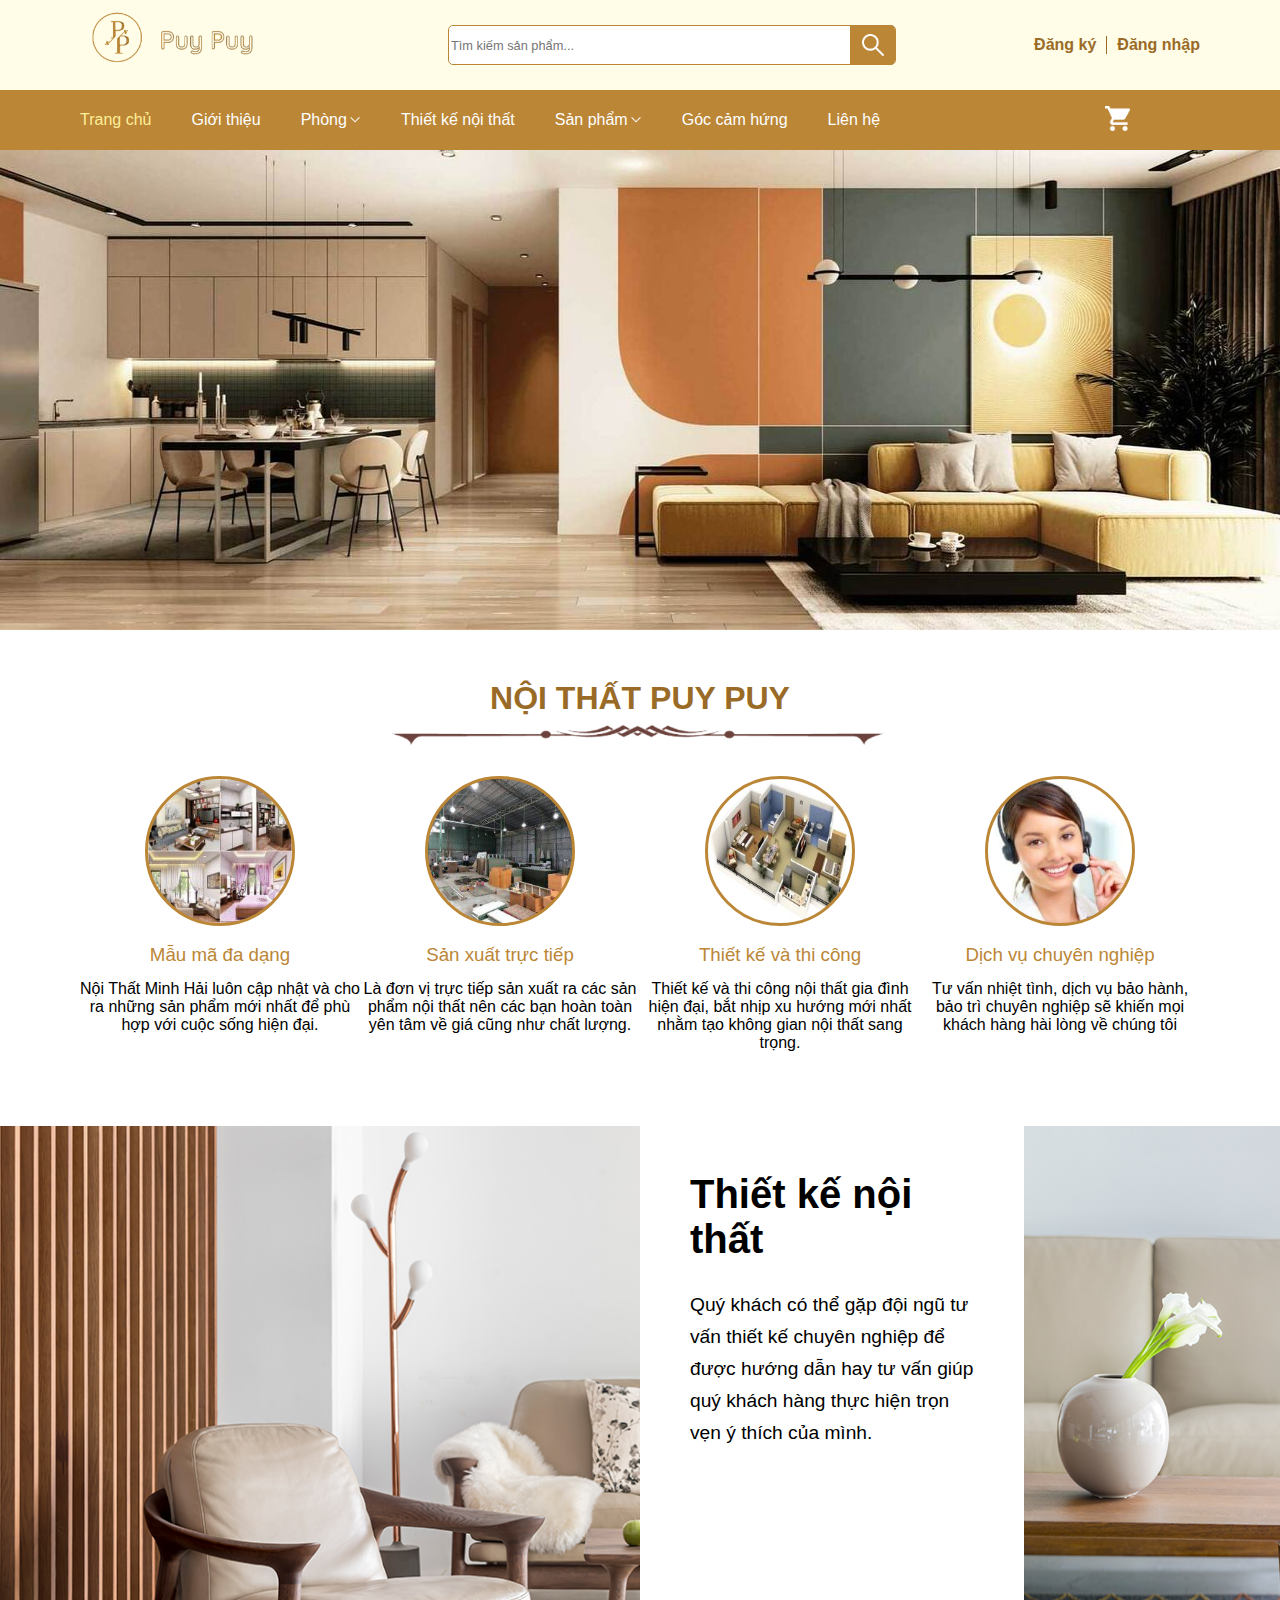
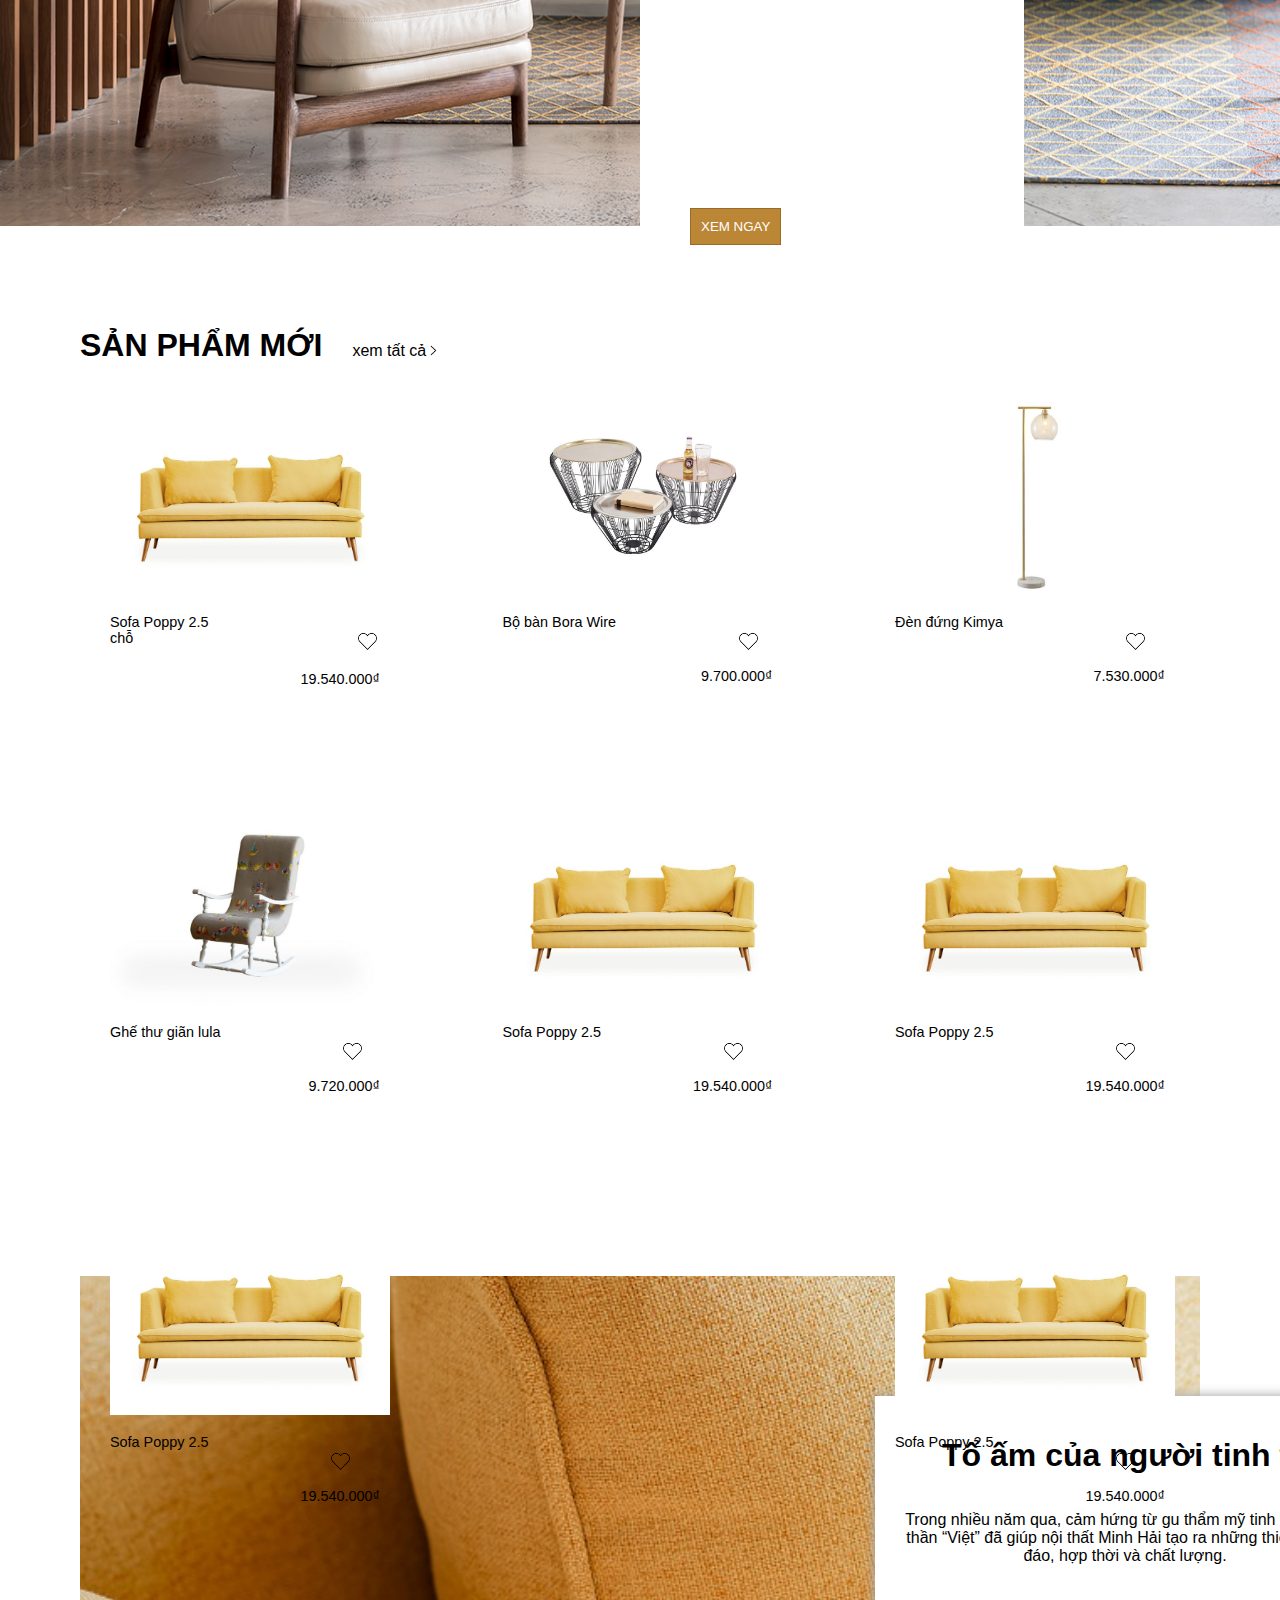
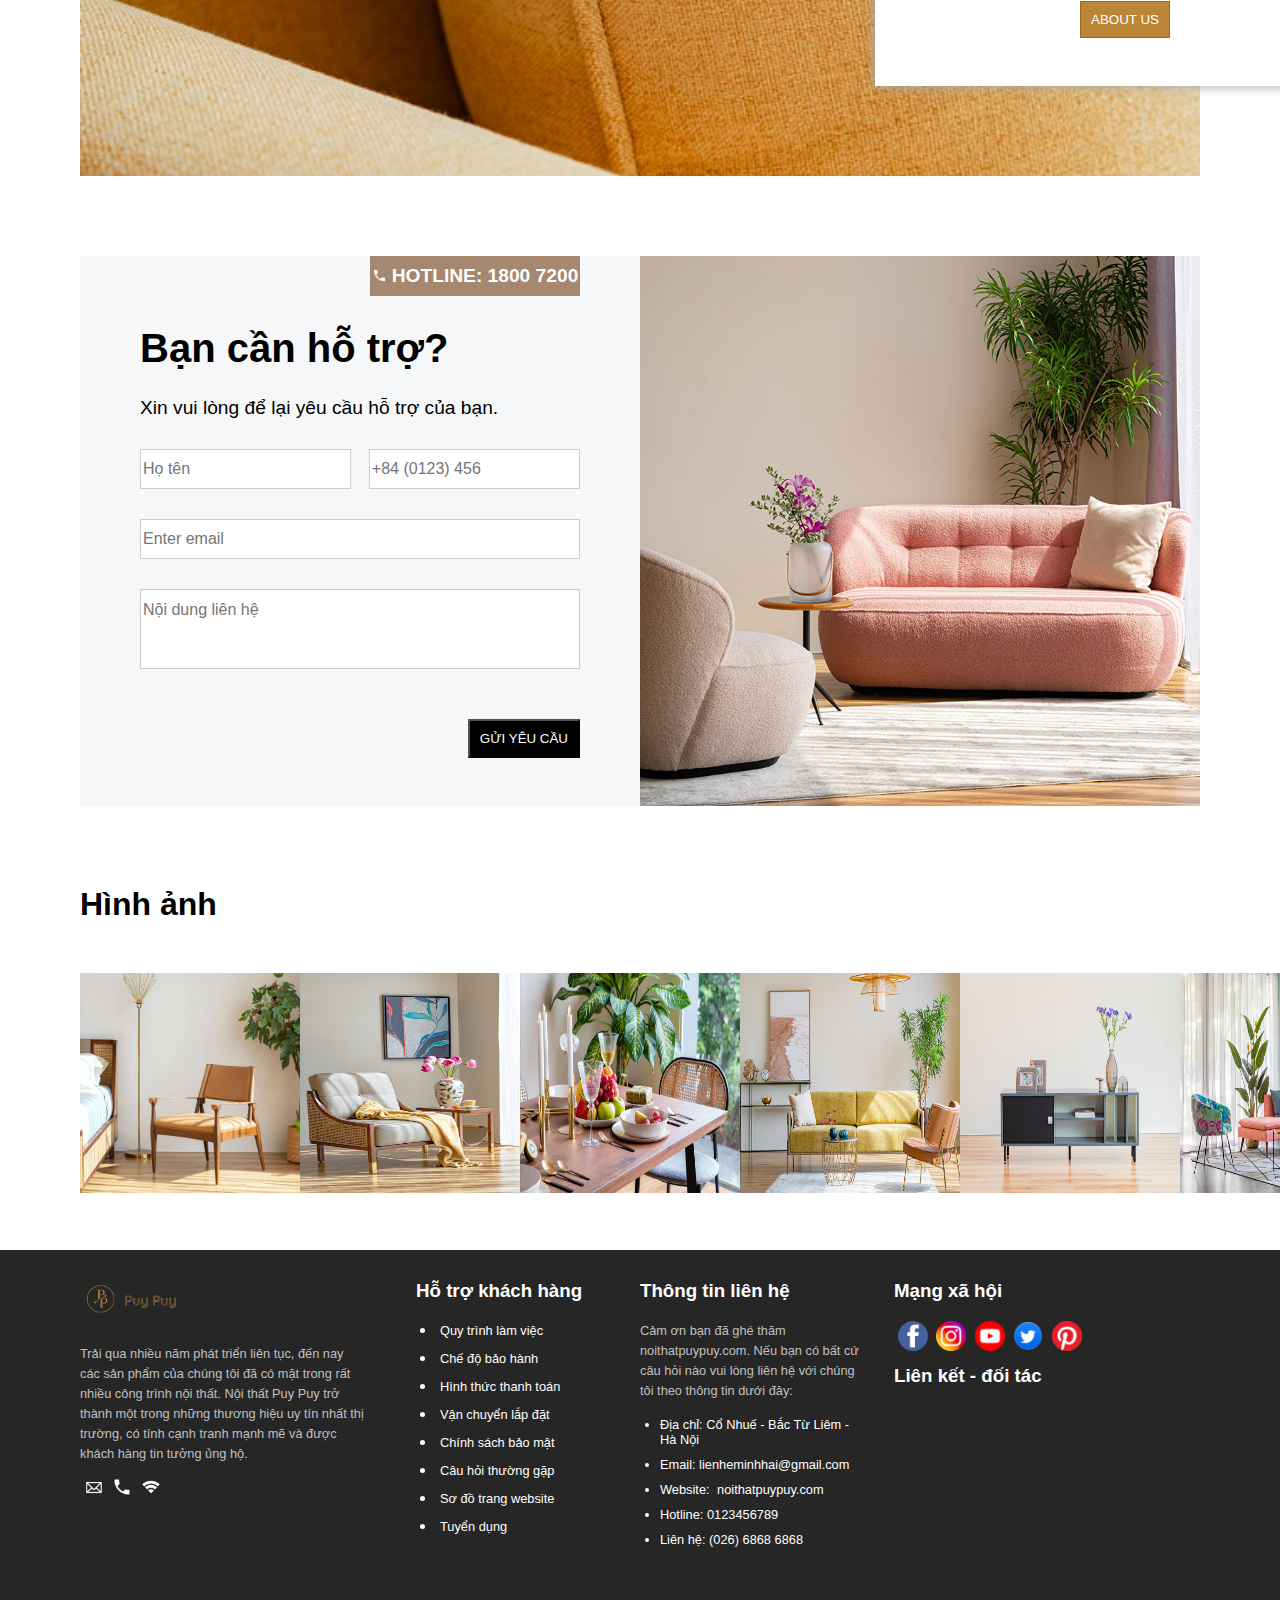
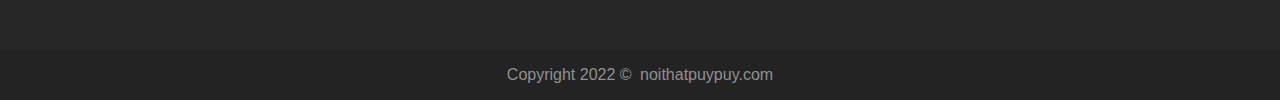
<file: index.html>
<!DOCTYPE html>
<html lang="en">
<head>
    <meta charset="UTF-8">
    <meta http-equiv="X-UA-Compatible" content="IE=edge">
    <meta name="viewport" content="width=device-width, initial-scale=1.0">
    <title>Home</title>
    <link rel="stylesheet" href="/assets/css/base.css">
    <link rel="stylesheet" href="/assets/css/header.css">
    <link rel="stylesheet" href="/assets/css/home.css">
    <link rel="stylesheet" href="/assets/css/footer.css">
</head>
    <!--header -->
    <div class="header">

        <!--header with search, logo, contact -->
        <div class="header-with-search">
            <div class="header_logo">
                <img class="header_logo-img" src="/assets/img/logo1.png" alt="">
            </div>
            
            <div class="header_search">
                <input type="text" class="header_search-input" placeholder="Tìm kiếm sản phẩm...">
                <div class="header_search-icon">
                    <a href="#">
                        <img class="search-icon-img" src="/assets/img/search_icon.png" alt="">
                    </a>
                </div>
            </div>

            <div class="header_login">
                <a href="#" class="header-sign_up">Đăng ký</a>
                <a href="/login.html" class="header-sign_in">Đăng nhập</a>
            </div>
        </div>
        <!-- header with navbar-->
        <div id="menu">
            <ul id="nav">
                <li id="homepage"><a href="/home.html">Trang chủ</a></li>
                <li><a href="/about_us.html">Giới thiệu</a></li>
                <li id="has-subnav"><a href="#">Phòng<img id="Phong--down--icon" src="/assets/img/down_icon.png" alt=""></a>
                <!-- Sub menu Phong -->
                    <ul class="nav_subnav--Phong">
                        <li><a href="#">Phòng ngủ</a></li>
                        <li><a href="/Phong_Khach.html">Phòng khách</a></li>
                        <li><a href="#">Phòng làm việc</a></li>
                        <li><a href="#">Phòng ăn</a></li>
                        <li><a href="#">Phòng tắm</a></li>
                    </ul>
                <!-- end sub menu phong -->
                </li>
                <li><a href="/design.htm">Thiết kế nội thất</a></li>
                <li><a href="#">Sản phẩm<img id="SPham--down--icon" src="/assets/img/down_icon.png" alt=""></a>
                <!--Sub menu san pham-->
                <ul class="nav_subnav--SPham">
                    <li><a href="#">Giường</a></li>
                    <li><a href="#">Tủ</a></li>
                    <li><a href="#">Bàn</a></li>
                    <li><a href="#">Ghế</a></li>
                    <li><a href="#">Dụng cụ bếp</a></li>
                </ul>
                <!--end sub menu san pham-->
                </li>
                <li><a href="/Goc_Cam_Hung.html">Góc cảm hứng</a></li>
                <li><a href="#">Liên hệ</a></li>
            </ul>
            <a id="menu_cart" href="/Cart.html">
                <img src="/assets/img/cart_icon.png" alt="">
            </a>
        </div>
    </div>
    <!--end header-->

    <!--content-->
    <div class="container">
        <div class="slider">
            <div class="slider-transition">
                <img class="slider-transition-img" src="/assets/img/home_slider1.jpg" alt="">
                <img class="slider-transition-img" src="/assets/img/home_slider2.jpg" alt="">
                <img class="slider-transition-img" src="/assets/img/home_slider3.jpg" alt="">
            </div>
            <div class="slider_nav-btn">
                <a class="slider_btn-right href="#"><img src="/assets/img/left_icon.png" alt="" onclick="Back();"></a>
                <a class="slider_btn-right href="#"><img src="/assets/img/right_icon.png" alt="" onclick="Next();"></a>
            </div>
        </div>
        <div class="introduction">
            <h1>NỘI THẤT PUY PUY</h1>
            <img src="/assets/img/line.png" alt="">
        </div>

        <div class="introduction_card">
            <div class="card-detail">
                <div class="card_img1">
                </div>
                <h3>Mẫu mã đa dạng</h3>
                <p>Nội Thất Minh Hải luôn cập nhật và cho ra những sản phẩm mới nhất để phù hợp với cuộc sống hiện đại.</p>
            </div>
            <div class="card-detail">
                <div class="card_img2">
                </div>
                <h3>Sản xuất trực tiếp</h3>
                <p>Là đơn vị trực tiếp sản xuất ra các sản phẩm nội thất nên các bạn hoàn toàn yên tâm về giá cũng như chất lượng.</p>
            </div>

            <div class="card-detail">
                <div class="card_img3">
                </div>
                <h3>Thiết kế và thi công</h3>
                <p>Thiết kế và thi công nội thất gia đình hiện đại, bắt nhịp xu hướng mới nhất nhằm tạo không gian nội thất sang trọng.</p>
            </div>

            <div class="card-detail">
                <div class="card_img4">
                </div>
                <h3>Dịch vụ chuyên nghiệp</h3>
                <p>Tư vấn nhiệt tình, dịch vụ bảo hành, bảo trì chuyên nghiệp sẽ khiến mọi khách hàng hài lòng về chúng tôi</p>
            </div>

        </div>

        <div class="design">
            <img id="design_img1" src="/assets/img/design_img1.jpg" alt="">
            <div>
                <h1>Thiết kế nội thất</h1>
                <p>Quý khách có thể gặp đội ngũ tư vấn thiết kế chuyên nghiệp để được hướng dẫn hay tư vấn giúp quý khách hàng thực hiện trọn vẹn ý thích của mình.</p>
                <button>XEM NGAY</button>
            </div>
            <img id="design_img2" src="/assets/img/design_img2.jpg" alt="">
        </div>

        <div class="product">
            <div class="product_title">
                <h1>SẢN PHẨM MỚI</h1>
                <a href="#"><p>xem tất cả</p></a>
                <img src="/assets/img/right_icon-black.png" alt="">
            </div>
            <div id="product_detail">            
                <div class="product-card">
                    <div>
                        <a href="/san_Pham.html"><img src="/assets/img/pk_bottom_img1.jpg" alt=""></a>
                    </div>
                    <div class="product-name">
                        <p>Sofa Poppy 2.5 chỗ</p>
                        <a href="/san_pham.html"><img src="/assets/img/heart_icon.png" alt=""></a>
                    </div>
                    <p id="card-price">19.540.000₫</p>
                    <div class="card_btn">
                        <button class="card_btn-left">THÊM VÀO GIỎ</button>
                        <button class="card_btn-right">XEM THÊM</button>
                    </div>
                </div>  

                <div class="product-card">
                    <div>
                        <a href="/san_pham.html"><img src="/assets/img/pk_bottom_img3.jpg" alt=""></a>
                    </div>
                    <div class="product-name">
                        <p>Bộ bàn Bora Wire</p>
                        <a href="/san_pham.html"><img src="/assets/img/heart_icon.png" alt=""></a>
                    </div>
                    <p id="card-price">9.700.000₫</p>
                    <div class="card_btn">
                        <button class="card_btn-left">THÊM VÀO GIỎ</button>
                        <button class="card_btn-right">XEM THÊM</button>
                    </div>
                </div>  

                <div class="product-card">
                    <div>
                        <a href="/san_pham.html"><img src="/assets/img/pk_bottom_img2.jpg" alt=""></a>
                    </div>
                    <div class="product-name">
                        <p>Đèn đứng Kimya</p>
                        <a href="/san_pham.html"><img src="/assets/img/heart_icon.png" alt=""></a>
                    </div>
                    <p id="card-price">7.530.000₫</p>
                    <div class="card_btn">
                        <button class="card_btn-left">THÊM VÀO GIỎ</button>
                        <button class="card_btn-right">XEM THÊM</button>
                    </div>
                </div>  

                <div class="product-card">
                    <div>
                        <a href="/san_pham.html"><img src="/assets/img/pk_bottom_img4.jpg" alt=""></a>
                    </div>
                    <div class="product-name">
                        <p>Ghế thư giãn lula</p>
                        <a href="/san_pham.html"><img src="/assets/img/heart_icon.png" alt=""></a>
                    </div>
                    <p id="card-price">9.720.000₫</p>
                    <div class="card_btn">
                        <button class="card_btn-left">THÊM VÀO GIỎ</button>
                        <button class="card_btn-right">XEM THÊM</button>
                    </div>
                </div>  

                <div class="product-card">
                    <div>
                        <a href="/san_pham.html"><img src="/assets/img/pk_bottom_img1.jpg" alt=""></a>
                    </div>
                    <div class="product-name">
                        <p>Sofa Poppy 2.5</p>
                        <a href="/san_pham.html"><img src="/assets/img/heart_icon.png" alt=""></a>
                    </div>
                    <p id="card-price">19.540.000₫</p>
                    <div class="card_btn">
                        <button class="card_btn-left">THÊM VÀO GIỎ</button>
                        <button class="card_btn-right">XEM THÊM</button>
                    </div>
                </div>  

                <div class="product-card">
                    <div>
                        <a href="/san_pham.html"><img src="/assets/img/pk_bottom_img1.jpg" alt=""></a>
                    </div>
                    <div class="product-name">
                        <p>Sofa Poppy 2.5</p>
                        <a href="/san_pham.html"><img src="/assets/img/heart_icon.png" alt=""></a>
                    </div>
                    <p id="card-price">19.540.000₫</p>
                    <div class="card_btn">
                        <button class="card_btn-left">THÊM VÀO GIỎ</button>
                        <button class="card_btn-right">XEM THÊM</button>
                    </div>
                </div>  

                <div class="product-card">
                    <div>
                        <a href="/san_pham.html"><img src="/assets/img/pk_bottom_img1.jpg" alt=""></a>
                    </div>
                    <div class="product-name">
                        <p>Sofa Poppy 2.5</p>
                        <a href="/san_pham.html"><img src="/assets/img/heart_icon.png" alt=""></a>
                    </div>
                    <p id="card-price">19.540.000₫</p>
                    <div class="card_btn">
                        <button class="card_btn-left">THÊM VÀO GIỎ</button>
                        <button class="card_btn-right">XEM THÊM</button>
                    </div>
                </div>  

                <div class="product-card">
                    <div>
                        <a href="/san_pham.html"><img src="/assets/img/pk_bottom_img1.jpg" alt=""></a>
                    </div>
                    <div class="product-name">
                        <p>Sofa Poppy 2.5</p>
                        <a href="/san_pham.html"><img src="/assets/img/heart_icon.png" alt=""></a>
                    </div>
                    <p id="card-price">19.540.000₫</p>
                    <div class="card_btn">
                        <button class="card_btn-left">THÊM VÀO GIỎ</button>
                        <button class="card_btn-right">XEM THÊM</button>
                    </div>
                </div>  
            </div>
        </div>

        <div class="about-us">
            <div class="about-us_bg">
                <div class="about-us_card">
                    <h1>Tổ ấm của người tinh tế</h1>
                    <p>Trong nhiều năm qua, cảm hứng từ gu thẩm mỹ tinh tế và tinh thần “Việt” đã giúp nội thất Minh Hải tạo ra những thiết kế độc đáo, hợp thời và chất lượng.</p>
                    <button >ABOUT US</button>
                </div>
            </div>
        </div>

        <div class="need-help">
            <div class="need-help_input">
                <div class="hotline">
                    <img src="/assets/img/phone_icon.png" alt="">
                    <p>HOTLINE: 1800 7200</p>
                </div>
                <h1>Bạn cần hỗ trợ?</h1>
                <p>Xin vui lòng để lại yêu cầu hỗ trợ của bạn.</p>
                <div class="input_name-phone">
                    <div class="input_name">
                        <input type="text" placeholder="Họ tên">
                    </div>
                    <div class="input_phone">
                        <input type="text" placeholder="+84 (0123) 456">
                    </div>
                </div>

                <div class="input_email">
                    <input type="text" placeholder="Enter email">
                </div>

                <div class="input_content">
                    <input type="text" placeholder="Nội dung liên hệ">
                </div>

                <button>GỬI YÊU CẦU</button>
            </div>
            <div class="need-help_img">
                
            </div>
        </div>
        <div class="content_bottom">
            <h1>Hình ảnh</h1>
            <div class="content_bottom_img">
                <a href=""><img src="/assets/img/content_bottom_img1.jpeg" alt=""></a>
                <a href=""><img src="/assets/img/content_bottom_img2.jpeg" alt=""></a>
                <a href=""><img src="/assets/img/content_bottom_img3.jpeg" alt=""></a>
                <a href=""><img src="/assets/img/content_bottom_img4.jpeg" alt=""></a>
                <a href=""><img src="/assets/img/content_bottom_img5.jpeg" alt=""></a>
                <a href=""><img src="/assets/img/content_bottom_img6.jpeg" alt=""></a>
            </div>
        </div>
    </div>
    <!--end content-->

    <!--footer-->
    <div class="footer">
        <div class="footer_top">
            <div class="about">
                <div class="about-logo">
                    <img src="/assets/img/logo1.png" alt="">
                </div>

                <div class="about-info">
                    <p>Trải qua nhiều năm phát triển liên tục, đến nay các sản phẩm của chúng tôi đã có mặt trong rất nhiều công trình nội thất. Nội thất Puy Puy trở thành một trong những thương hiệu uy tín nhất thị trường, có tính cạnh tranh mạnh mẽ và được khách hàng tin tưởng ủng hộ.</p>
                </div>

                <div class="about-icon">
                    <a href="#"><img src="/assets/img/letter_icon.png" alt=""></a>
                    <a href="#"><img src="/assets/img/phone_icon.png" alt=""></a>
                    <a href="#"><img src="/assets/img/wifi_icon.png" alt=""></a>
                </div>
            </div>
    
            <div class="help">
                <h3>Hỗ trợ khách hàng</h3>
                <ul class="help-list">
                    <li><a href="#">Quy trình làm việc</a></li>
                    <li><a href="#">Chế độ bảo hành</a></li>
                    <li><a href="#">Hình thức thanh toán</a></li>
                    <li><a href="#">Vận chuyển lắp đặt</a></li>
                    <li><a href="#">Chính sách bảo mật</a></li>
                    <li><a href="#">Câu hỏi thường gặp</a></li>
                    <li><a href="#">Sơ đồ trang website</a></li>
                    <li><a href="#">Tuyển dụng</a></li>
                </ul>
            </div>
    
            <div class="contact">
                <h3>Thông tin liên hệ</h3>
                <p>Cảm ơn bạn đã ghé thăm noithatpuypuy.com. Nếu bạn có bất cứ câu hỏi nào vui lòng liên hệ với chúng tôi theo thông tin dưới đây:</p>
                <ul class="contact-list">
                    <li>Địa chỉ: Cổ Nhuế - Bắc Từ Liêm - Hà Nội</li>
                    <li>Email: lienheminhhai@gmail.com</li>
                    <li>Website: <a href="#">noithatpuypuy.com</a></li>
                    <li>Hotline: 0123456789</li>
                    <li>Liên hệ: (026) 6868 6868</li>
                </ul>
            </div>
    
            <div class="social-net">
                <h3>Mạng xã hội</h3>
                <a href=""><img src="/assets/img/facebook_icon.png" alt=""></a>
                <a href=""><img src="/assets/img/instagram_icon.png" alt=""></a>
                <a href=""><img src="/assets/img/youtube_icon.png" alt=""></a>
                <a href=""><img src="/assets/img/twister_icon.png" alt=""></a>
                <a href=""><img src="/assets/img/pinterest_icon.png" alt=""></a>
                <h3>Liên kết - đối tác</h3>
            </div>

        </div>

        <div class="footer_bot">
            <p>Copyright 2022 © <a href="home.html">noithatpuypuy.com</a></p>
        </div>
    </div>
    <!--end footer-->
    <script src="/assets/js/main.js"></script>
</body>
</html>
</file>
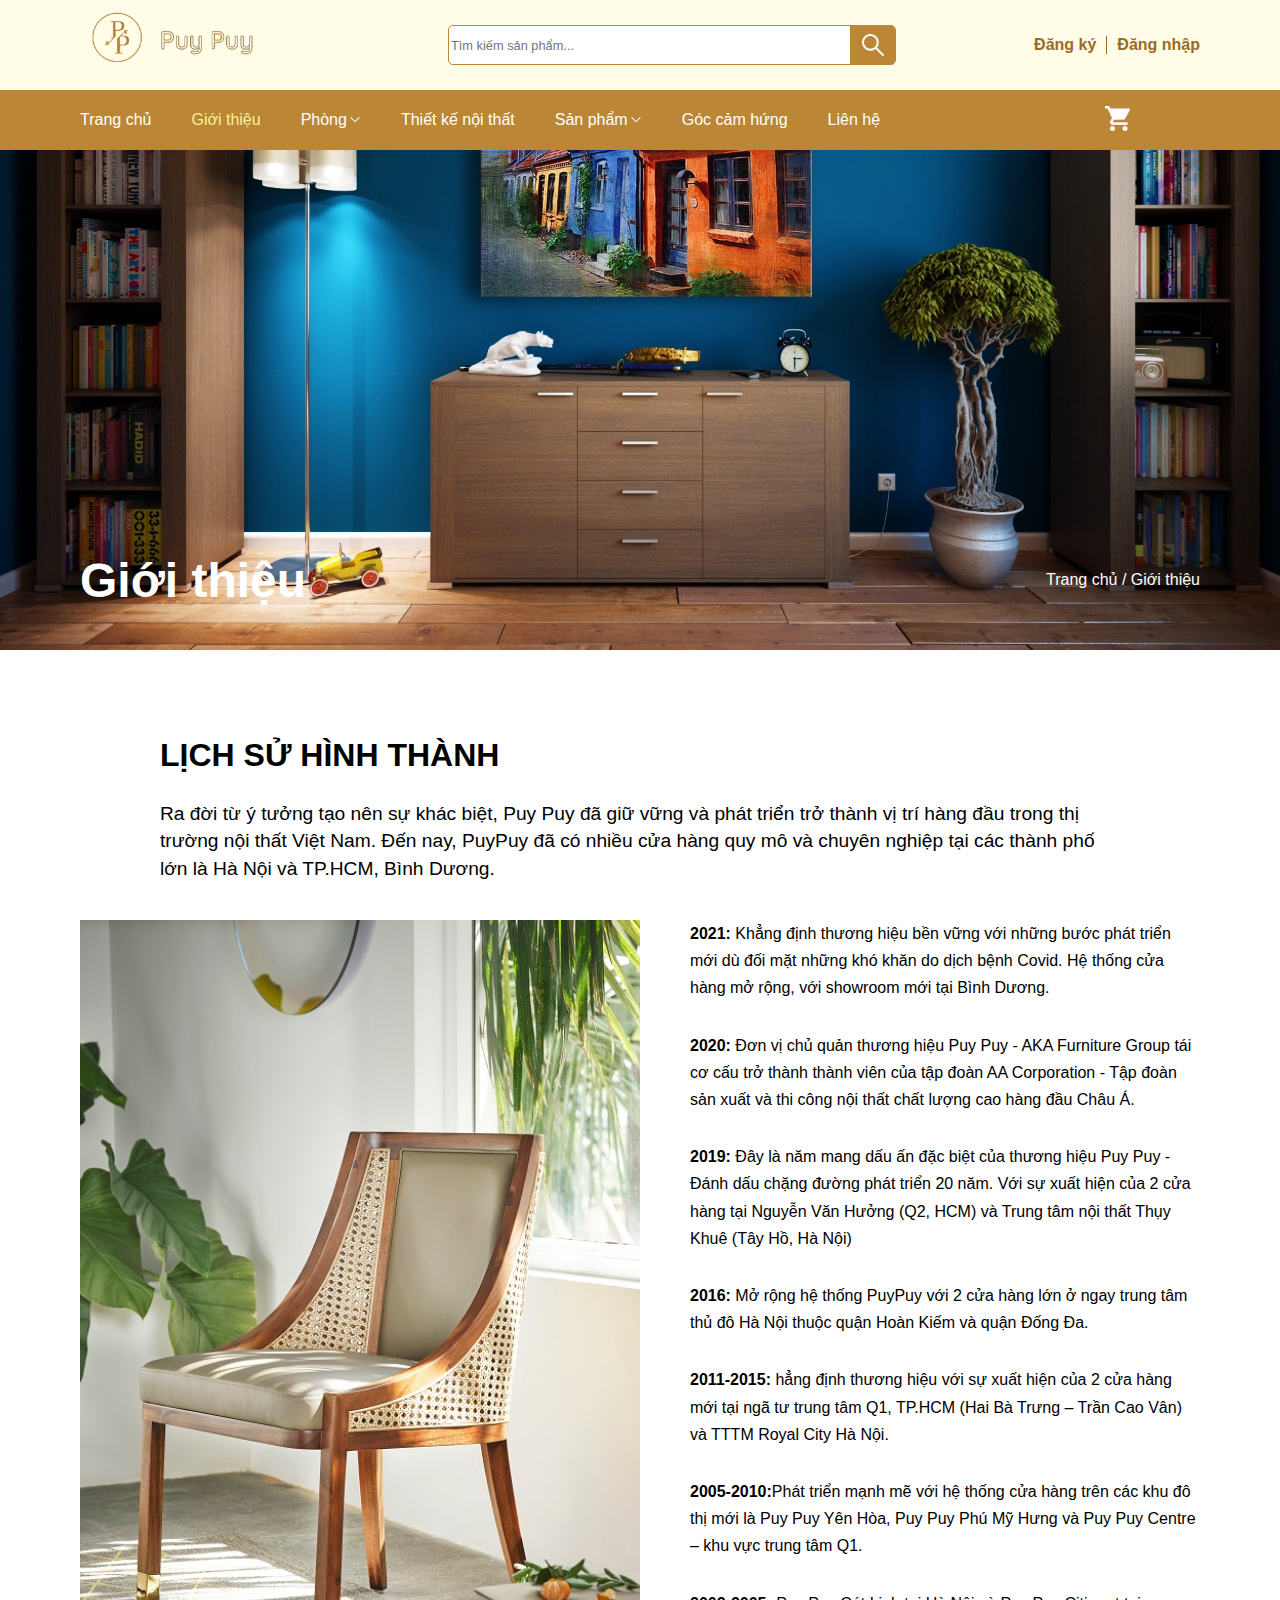
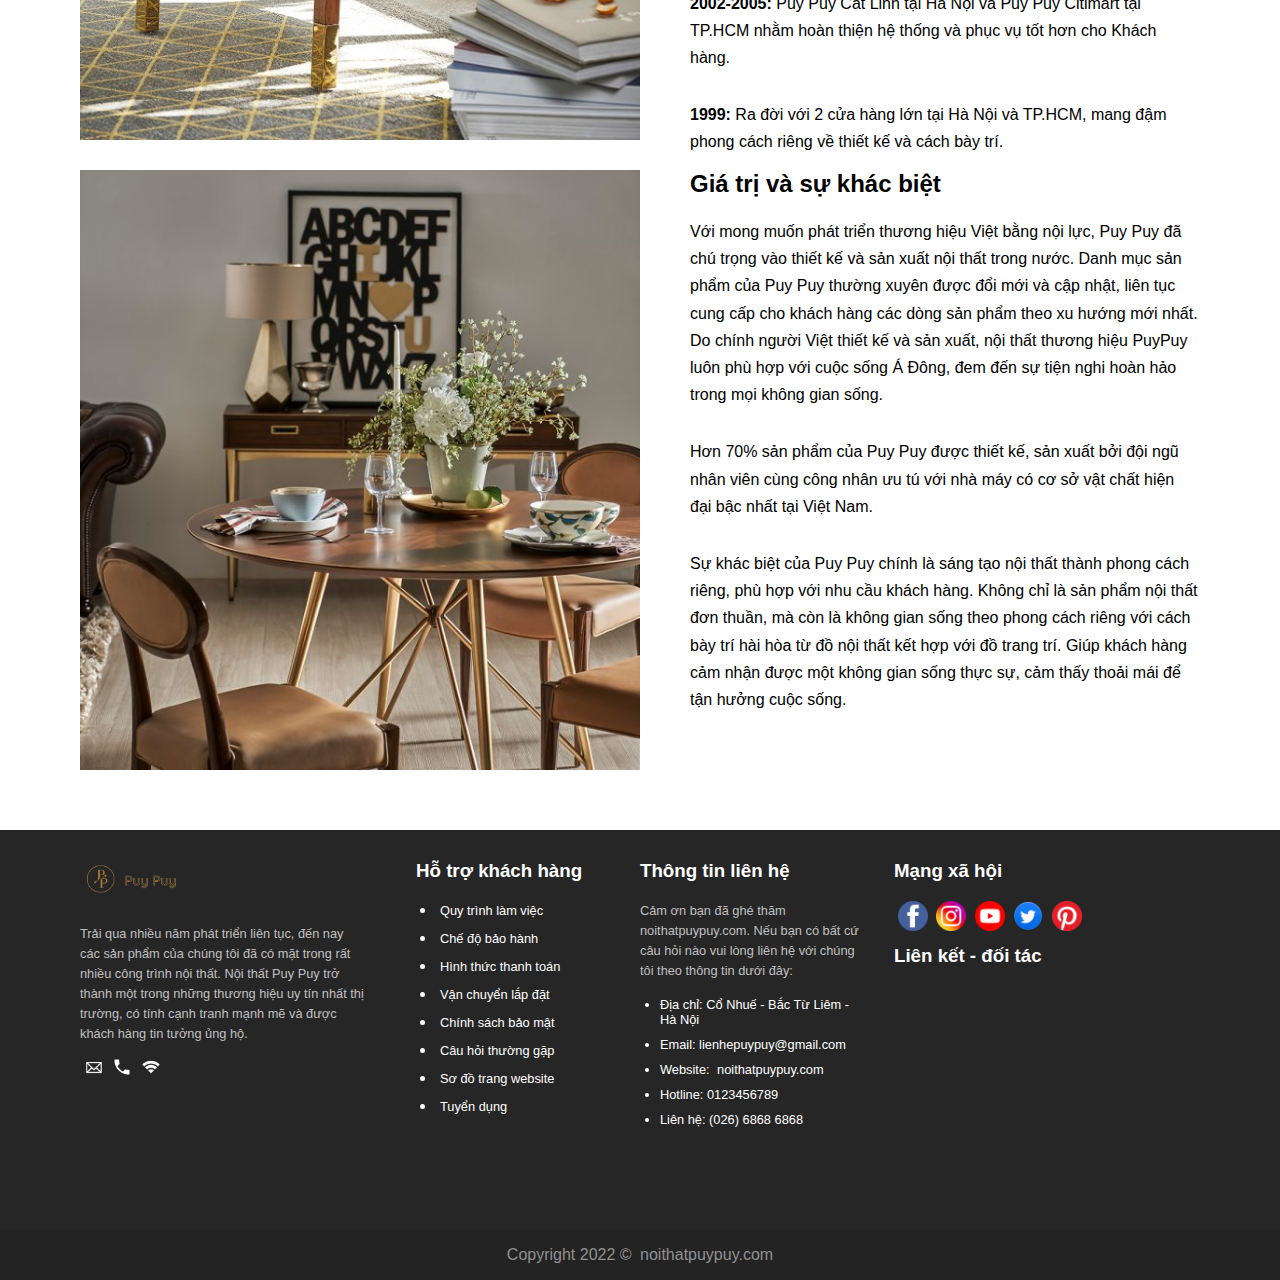
<file: about_us.html>
<!DOCTYPE html>
<html lang="en">
<head>
    <meta charset="UTF-8">
    <meta http-equiv="X-UA-Compatible" content="IE=edge">
    <meta name="viewport" content="width=device-width, initial-scale=1.0">
    <title>Giới thiệu</title>
    <link rel="stylesheet" href="/assets/css/base.css">
    <link rel="stylesheet" href="/assets/css/header.css">
    <link rel="stylesheet" href="/assets/css/about_us.css">
    <link rel="stylesheet" href="/assets/css/footer.css">
</head>
    <!--header -->
    <div class="header">

        <!--header with search, logo, contact -->
        <div class="header-with-search">
            <div class="header_logo">
                <img class="header_logo-img" src="/assets/img/logo1.png" alt="">
            </div>
            
            <div class="header_search">
                <input type="text" class="header_search-input" placeholder="Tìm kiếm sản phẩm...">
                <div class="header_search-icon">
                    <a href="#">
                        <img class="search-icon-img" src="/assets/img/search_icon.png" alt="">
                    </a>
                </div>
            </div>

            <div class="header_login">
                <a href="#" class="header-sign_up">Đăng ký</a>
                <a href="/login.html" class="header-sign_in">Đăng nhập</a>
            </div>
        </div>
        <!-- header with navbar-->
        <div id="menu">
            <ul id="nav">
                <li id="homepage"><a href="/home.html">Trang chủ</a></li>
                <li id="about_us"><a href="#">Giới thiệu</a></li>
                <li id="has-subnav"><a href="#">Phòng<img id="Phong--down--icon" src="/assets/img/down_icon.png" alt=""></a>
                <!-- Sub menu Phong -->
                    <ul class="nav_subnav--Phong">
                        <li><a href="/Phong_Khach.html">Phòng ngủ</a></li>
                        <li><a href="/Phong_Khach.html">Phòng khách</a></li>
                        <li><a href="/Phong_Khach.html">Phòng làm việc</a></li>
                        <li><a href="/Phong_Khach.html">Phòng ăn</a></li>
                        <li><a href="/Phong_Khach.html">Phòng tắm</a></li>
                    </ul>
                <!-- end sub menu phong -->
                </li>
                <li id="design_page"><a href="/design.htm">Thiết kế nội thất</a></li>
                <li><a href="#">Sản phẩm<img id="SPham--down--icon" src="/assets/img/down_icon.png" alt=""></a>
                <!--Sub menu san pham-->
                <ul class="nav_subnav--SPham">
                    <li><a href="#">Giường</a></li>
                    <li><a href="#">Tủ</a></li>
                    <li><a href="#">Bàn</a></li>
                    <li><a href="#">Ghế</a></li>
                    <li><a href="#">Dụng cụ bếp</a></li>
                </ul>
                <!--end sub menu san pham-->
                </li>
                <li><a href="/Goc_Cam_Hung.html">Góc cảm hứng</a></li>
                <li><a href="#">Liên hệ</a></li>
            </ul>
            <a id="menu_cart" href="/Cart.html">
                <img src="/assets/img/cart_icon.png" alt="">
            </a>
        </div>
    </div>

    <!--content-->
    <div class="container">
        <div class="banner">
            <h1>Giới thiệu</h1>
            <p><a href="/home.html">Trang chủ</a> / Giới thiệu</p>
        </div>

        <div class="content-1">
            <h2>LỊCH SỬ HÌNH THÀNH</h2>
            <p>Ra đời từ ý tưởng tạo nên sự khác biệt, Puy Puy đã giữ vững và phát triển trở thành vị trí hàng đầu trong thị trường nội thất Việt Nam. Đến nay, PuyPuy đã có nhiều cửa hàng quy mô và chuyên nghiệp tại các thành phố lớn là Hà Nội và TP.HCM, Bình Dương.</p>
        </div>

        <div class="content-2">
            <div class="content-2_left">

            </div>
            <div class="content-2_right">
                <p><b>2021:</b> Khẳng định thương hiệu bền vững với những bước phát triển mới dù đối mặt những khó khăn do dịch bệnh Covid. Hệ thống cửa hàng mở rộng, với showroom mới tại Bình Dương.</p>
                <p><b>2020:</b> Đơn vị chủ quản thương hiệu Puy Puy - AKA Furniture Group tái cơ cấu trở thành thành viên của tập đoàn AA Corporation - Tập đoàn sản xuất và thi công nội thất chất lượng cao hàng đầu Châu Á.</p>
                <p><b>2019:</b> Đây là năm mang dấu ấn đặc biệt của thương hiệu Puy Puy - Đánh dấu chặng đường phát triển 20 năm. Với sự xuất hiện của 2 cửa hàng tại Nguyễn Văn Hưởng (Q2, HCM) và Trung tâm nội thất Thụy Khuê (Tây Hồ, Hà Nội)</p>
                <p><b>2016:</b> Mở rộng hệ thống PuyPuy với 2 cửa hàng lớn ở ngay trung tâm thủ đô Hà Nội thuộc quận Hoàn Kiếm và quận Đống Đa.</p>
                <p><b>2011-2015:</b> hẳng định thương hiệu với sự xuất hiện của 2 cửa hàng mới tại ngã tư trung tâm Q1, TP.HCM (Hai Bà Trưng – Trần Cao Vân) và TTTM Royal City Hà Nội.</p>
                <p><b>2005-2010:</b>Phát triển mạnh mẽ với hệ thống cửa hàng trên các khu đô thị mới là Puy Puy Yên Hòa, Puy Puy Phú Mỹ Hưng và Puy Puy Centre – khu vực trung tâm Q1.</p>
                <p><b>2002-2005:</b> Puy Puy Cát Linh tại Hà Nội và Puy Puy Citimart tại TP.HCM nhằm hoàn thiện hệ thống và phục vụ tốt hơn cho Khách hàng.</p>
                <p><b>1999:</b> Ra đời với 2 cửa hàng lớn tại Hà Nội và TP.HCM, mang đậm phong cách riêng về thiết kế và cách bày trí.</p>
            </div>
        </div>

        <div class="content-3">
            <div class="content-3_left">

            </div>
            <div class="content-3_right">
                <h2>Giá trị và sự khác biệt</h2>
                <p>Với mong muốn phát triển thương hiệu Việt bằng nội lực, Puy Puy đã chú trọng vào thiết kế và sản xuất nội thất trong nước. Danh mục sản phẩm của Puy Puy thường xuyên được đổi mới và cập nhật, liên tục cung cấp cho khách hàng các dòng sản phẩm theo xu hướng mới nhất. Do chính người Việt thiết kế và sản xuất, nội thất thương hiệu PuyPuy luôn phù hợp với cuộc sống Á Đông, đem đến sự tiện nghi hoàn hảo trong mọi không gian sống.</p>
                <p>Hơn 70% sản phẩm của Puy Puy được thiết kế, sản xuất bởi đội ngũ nhân viên cùng công nhân ưu tú với nhà máy có cơ sở vật chất hiện đại bậc nhất tại Việt Nam.</p>
                <p>Sự khác biệt của Puy Puy chính là sáng tạo nội thất thành phong cách riêng, phù hợp với nhu cầu khách hàng. Không chỉ là sản phẩm nội thất đơn thuần, mà còn là không gian sống theo phong cách riêng với cách bày trí hài hòa từ đồ nội thất kết hợp với đồ trang trí. Giúp khách hàng cảm nhận được một không gian sống thực sự, cảm thấy thoải mái để tận hưởng cuộc sống.</p>
            </div>
        </div>
    </div>
    <!--end content-->

    <!--footer-->
    <div class="footer">
        <div class="footer_top">
            <div class="about">
                <div class="about-logo">
                    <img src="/assets/img/logo1.png" alt="">
                </div>

                <div class="about-info">
                    <p>Trải qua nhiều năm phát triển liên tục, đến nay các sản phẩm của chúng tôi đã có mặt trong rất nhiều công trình nội thất. Nội thất Puy Puy trở thành một trong những thương hiệu uy tín nhất thị trường, có tính cạnh tranh mạnh mẽ và được khách hàng tin tưởng ủng hộ.</p>
                </div>

                <div class="about-icon">
                    <a href="#"><img src="/assets/img/letter_icon.png" alt=""></a>
                    <a href="#"><img src="/assets/img/phone_icon.png" alt=""></a>
                    <a href="#"><img src="/assets/img/wifi_icon.png" alt=""></a>
                </div>
            </div>
    
            <div class="help">
                <h3>Hỗ trợ khách hàng</h3>
                <ul class="help-list">
                    <li><a href="#">Quy trình làm việc</a></li>
                    <li><a href="#">Chế độ bảo hành</a></li>
                    <li><a href="#">Hình thức thanh toán</a></li>
                    <li><a href="#">Vận chuyển lắp đặt</a></li>
                    <li><a href="#">Chính sách bảo mật</a></li>
                    <li><a href="#">Câu hỏi thường gặp</a></li>
                    <li><a href="#">Sơ đồ trang website</a></li>
                    <li><a href="#">Tuyển dụng</a></li>
                </ul>
            </div>
    
            <div class="contact">
                <h3>Thông tin liên hệ</h3>
                <p>Cảm ơn bạn đã ghé thăm noithatpuypuy.com. Nếu bạn có bất cứ câu hỏi nào vui lòng liên hệ với chúng tôi theo thông tin dưới đây:</p>
                <ul class="contact-list">
                    <li>Địa chỉ: Cổ Nhuế - Bắc Từ Liêm - Hà Nội</li>
                    <li>Email: lienhepuypuy@gmail.com</li>
                    <li>Website: <a href="#">noithatpuypuy.com</a></li>
                    <li>Hotline: 0123456789</li>
                    <li>Liên hệ: (026) 6868 6868</li>
                </ul>
            </div>
    
            <div class="social-net">
                <h3>Mạng xã hội</h3>
                <a href=""><img src="/assets/img/facebook_icon.png" alt=""></a>
                <a href=""><img src="/assets/img/instagram_icon.png" alt=""></a>
                <a href=""><img src="/assets/img/youtube_icon.png" alt=""></a>
                <a href=""><img src="/assets/img/twister_icon.png" alt=""></a>
                <a href=""><img src="/assets/img/pinterest_icon.png" alt=""></a>
                <h3>Liên kết - đối tác</h3>
            </div>

        </div>

        <div class="footer_bot">
            <p>Copyright 2022 © <a href="home.html">noithatpuypuy.com</a></p>
        </div>
    </div>
    <!--end footer-->
</body>
</html>
</file>
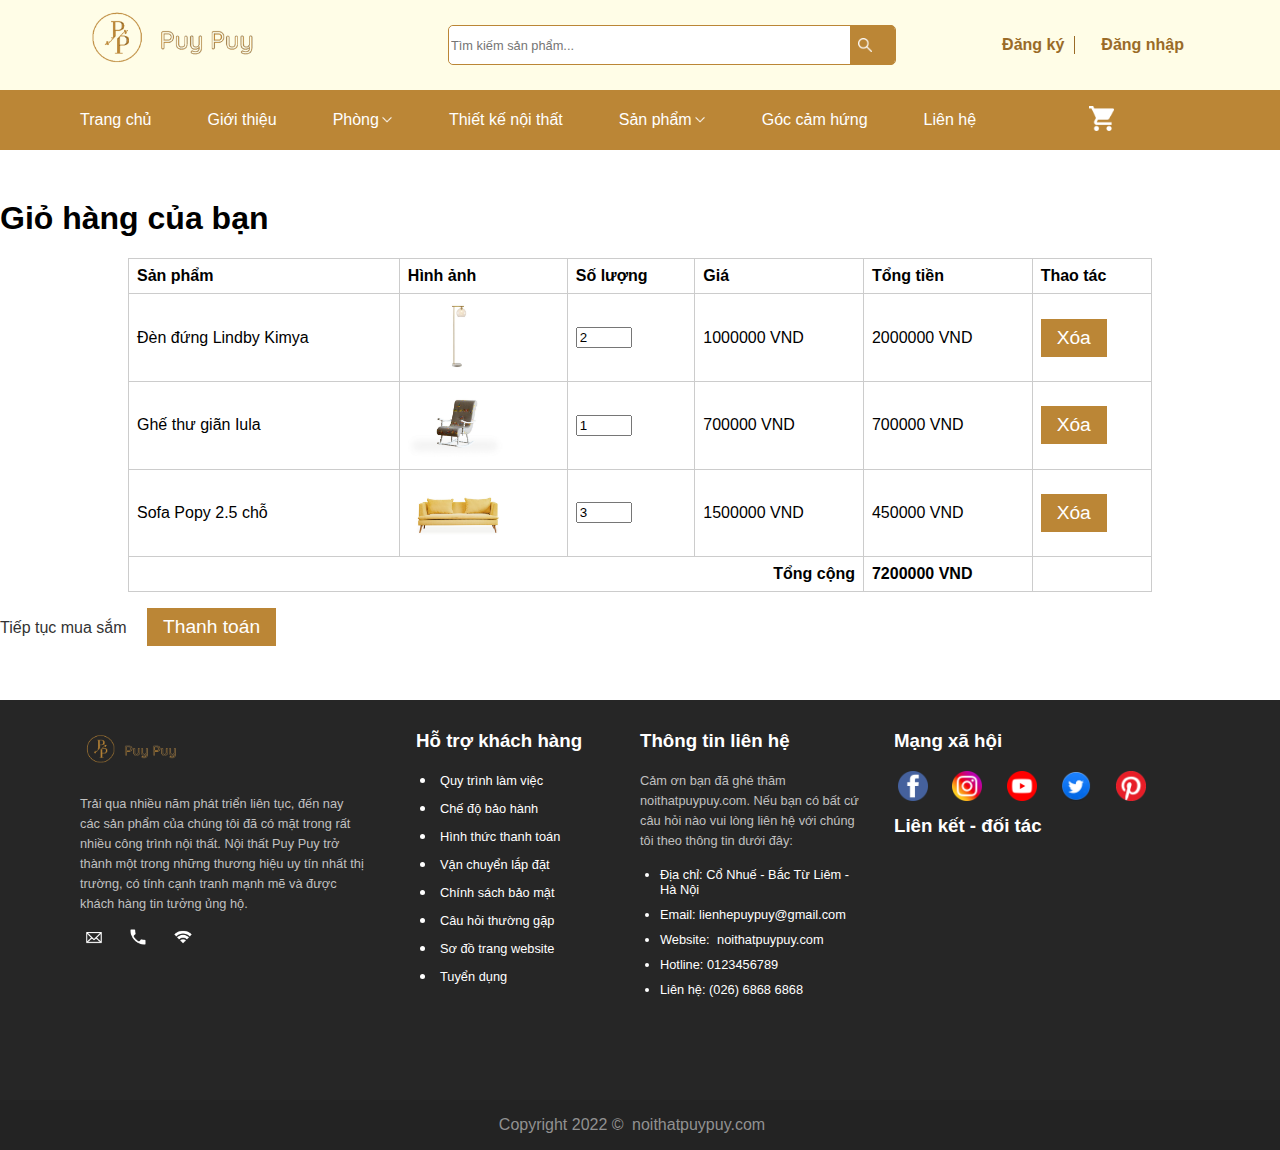
<file: Cart.html>
<!DOCTYPE html>
<html lang="en">
<head>
    <meta charset="UTF-8">
    <meta http-equiv="X-UA-Compatible" content="IE=edge">
    <meta name="viewport" content="width=device-width, initial-scale=1.0">
    <title>Home</title>
    <link rel="stylesheet" href="/assets/css/base.css">
    <link rel="stylesheet" href="/assets/css/header.css">
    <link rel="stylesheet" href="/assets/css/cart.css">
    <link rel="stylesheet" href="/assets/css/footer.css">
    <script src="https://code.jquery.com/jquery-3.6.0.min.js"></script>
    <script src="/assets/js/cart.js"></script>
</head>
    <!--header -->
    <div class="header">

        <!--header with search, logo, contact -->
        <div class="header-with-search">
            <div class="header_logo">
                <img class="header_logo-img" src="/assets/img/logo1.png" alt="">
            </div>
            
            <div class="header_search">
                <input type="text" class="header_search-input" placeholder="Tìm kiếm sản phẩm...">
                <div class="header_search-icon">
                    <a href="#">
                        <img class="search-icon-img" src="/assets/img/search_icon.png" alt="">
                    </a>
                </div>
            </div>

            <div class="header_login">
                <a href="#" class="header-sign_up">Đăng ký</a>
                <a href="" class="header-sign_in">Đăng nhập</a>
            </div>
        </div>
        <!-- header with navbar-->
        <div id="menu">
            <ul id="nav">
                <li id="homepage"><a href="/home.html">Trang chủ</a></li>
                <li><a href="/about_us.html">Giới thiệu</a></li>
                <li id="has-subnav"><a href="#">Phòng<img id="Phong--down--icon" src="/assets/img/down_icon.png" alt=""></a>
                <!-- Sub menu Phong -->
                    <ul class="nav_subnav--Phong">
                        <li><a href="#">Phòng ngủ</a></li>
                        <li><a href="/Phong_Khach.html">Phòng khách</a></li>
                        <li><a href="#">Phòng làm việc</a></li>
                        <li><a href="#">Phòng ăn</a></li>
                        <li><a href="#">Phòng tắm</a></li>
                    </ul>
                <!-- end sub menu phong -->
                </li>
                <li><a href="/design.htm">Thiết kế nội thất</a></li>
                <li><a href="#">Sản phẩm<img id="SPham--down--icon" src="/assets/img/down_icon.png" alt=""></a>
                <!--Sub menu san pham-->
                <ul class="nav_subnav--SPham">
                    <li><a href="#">Giường</a></li>
                    <li><a href="#">Tủ</a></li>
                    <li><a href="#">Bàn</a></li>
                    <li><a href="#">Ghế</a></li>
                    <li><a href="#">Dụng cụ bếp</a></li>
                </ul>
                <!--end sub menu san pham-->
                </li>
                <li><a href="/Goc_Cam_Hung.html">Góc cảm hứng</a></li>
                <li><a href="#">Liên hệ</a></li>
            </ul>
            <a id="menu_cart" href="/Cart.html">
                <img src="/assets/img/cart_icon.png" alt="">
            </a>
        </div>
    </div>
    <!--end header-->

    <!--content-->
    <div class="container">
        <h1>Giỏ hàng của bạn</h1>
        <main>
        <table>
            <thead>
            <tr>
                <th>Sản phẩm</th>
                <th>Hình ảnh</th>
                <th>Số lượng</th>
                <th>Giá</th>
                <th>Tổng tiền</th>
                <th>Thao tác</th>
            </tr>
            </thead>
            <tbody>
            <tr>
                <td>Đèn đứng Lindby Kimya</td>
                <td><img src="/assets/img/pk_bottom_img2.jpg" alt="" width="100"></td>
                <td><input type="number" min="1" max="10" value="2"></td>
                <td>1000000 VND</td>
                <td>2000000 VND</td>
                <td><button class="delete-row">Xóa</button></td>
            </tr>
            <tr>
                <td>Ghế thư giãn Iula</td>
                <td><img src="/assets/img/pk_bottom_img4.jpg" alt="ảnh quần jean" width="100"></td>
                <td><input type="number" min="1" max="10" value="1"></td>
                <td>700000 VND</td>
                <td>700000 VND</td>
                <td><button class="delete-row">Xóa</button></td>
            </tr>
            <tr>
                <td>Sofa Popy 2.5 chỗ</td>
                <td><img src="/assets/img/pk_bottom_img1.jpg" alt="ảnh găng tay" width="100"></td>
                <td><input type="number" min="1" max="10" value="3"></td>
                <td>1500000 VND</td>
                <td>450000 VND</td>
                <td><button class="delete-row">Xóa</button></td>
            </tr>
            </tbody>
            <tfoot>
            <tr>
                <td colspan="4">Tổng cộng</td>
                <td>7200000 VND</td>
                <td></td>
            </tr>
            </tfoot>
        </table>
        </main>
        <a href="/home.html">Tiếp tục mua sắm</a>
        <button>Thanh toán</button>
    </div>
    <!--end content-->

    <!--footer-->
    <div class="footer">
        <div class="footer_top">
            <div class="about">
                <div class="about-logo">
                    <img src="/assets/img/logo1.png" alt="">
                </div>

                <div class="about-info">
                    <p>Trải qua nhiều năm phát triển liên tục, đến nay các sản phẩm của chúng tôi đã có mặt trong rất nhiều công trình nội thất. Nội thất Puy Puy trở thành một trong những thương hiệu uy tín nhất thị trường, có tính cạnh tranh mạnh mẽ và được khách hàng tin tưởng ủng hộ.</p>
                </div>

                <div class="about-icon">
                    <a href="#"><img src="/assets/img/letter_icon.png" alt=""></a>
                    <a href="#"><img src="/assets/img/phone_icon.png" alt=""></a>
                    <a href="#"><img src="/assets/img/wifi_icon.png" alt=""></a>
                </div>
            </div>
    
            <div class="help">
                <h3>Hỗ trợ khách hàng</h3>
                <ul class="help-list">
                    <li><a href="#">Quy trình làm việc</a></li>
                    <li><a href="#">Chế độ bảo hành</a></li>
                    <li><a href="#">Hình thức thanh toán</a></li>
                    <li><a href="#">Vận chuyển lắp đặt</a></li>
                    <li><a href="#">Chính sách bảo mật</a></li>
                    <li><a href="#">Câu hỏi thường gặp</a></li>
                    <li><a href="#">Sơ đồ trang website</a></li>
                    <li><a href="#">Tuyển dụng</a></li>
                </ul>
            </div>
    
            <div class="contact">
                <h3>Thông tin liên hệ</h3>
                <p>Cảm ơn bạn đã ghé thăm noithatpuypuy.com. Nếu bạn có bất cứ câu hỏi nào vui lòng liên hệ với chúng tôi theo thông tin dưới đây:</p>
                <ul class="contact-list">
                    <li>Địa chỉ: Cổ Nhuế - Bắc Từ Liêm - Hà Nội</li>
                    <li>Email: lienhepuypuy@gmail.com</li>
                    <li>Website: <a href="#">noithatpuypuy.com</a></li>
                    <li>Hotline: 0123456789</li>
                    <li>Liên hệ: (026) 6868 6868</li>
                </ul>
            </div>
    
            <div class="social-net">
                <h3>Mạng xã hội</h3>
                <a href=""><img src="/assets/img/facebook_icon.png" alt=""></a>
                <a href=""><img src="/assets/img/instagram_icon.png" alt=""></a>
                <a href=""><img src="/assets/img/youtube_icon.png" alt=""></a>
                <a href=""><img src="/assets/img/twister_icon.png" alt=""></a>
                <a href=""><img src="/assets/img/pinterest_icon.png" alt=""></a>
                <h3>Liên kết - đối tác</h3>
            </div>

        </div>

        <div class="footer_bot">
            <p>Copyright 2022 © <a href="home.html">noithatpuypuy.com</a></p>
        </div>
    </div>
    <!--end footer-->
    
</body>
</html>
</file>
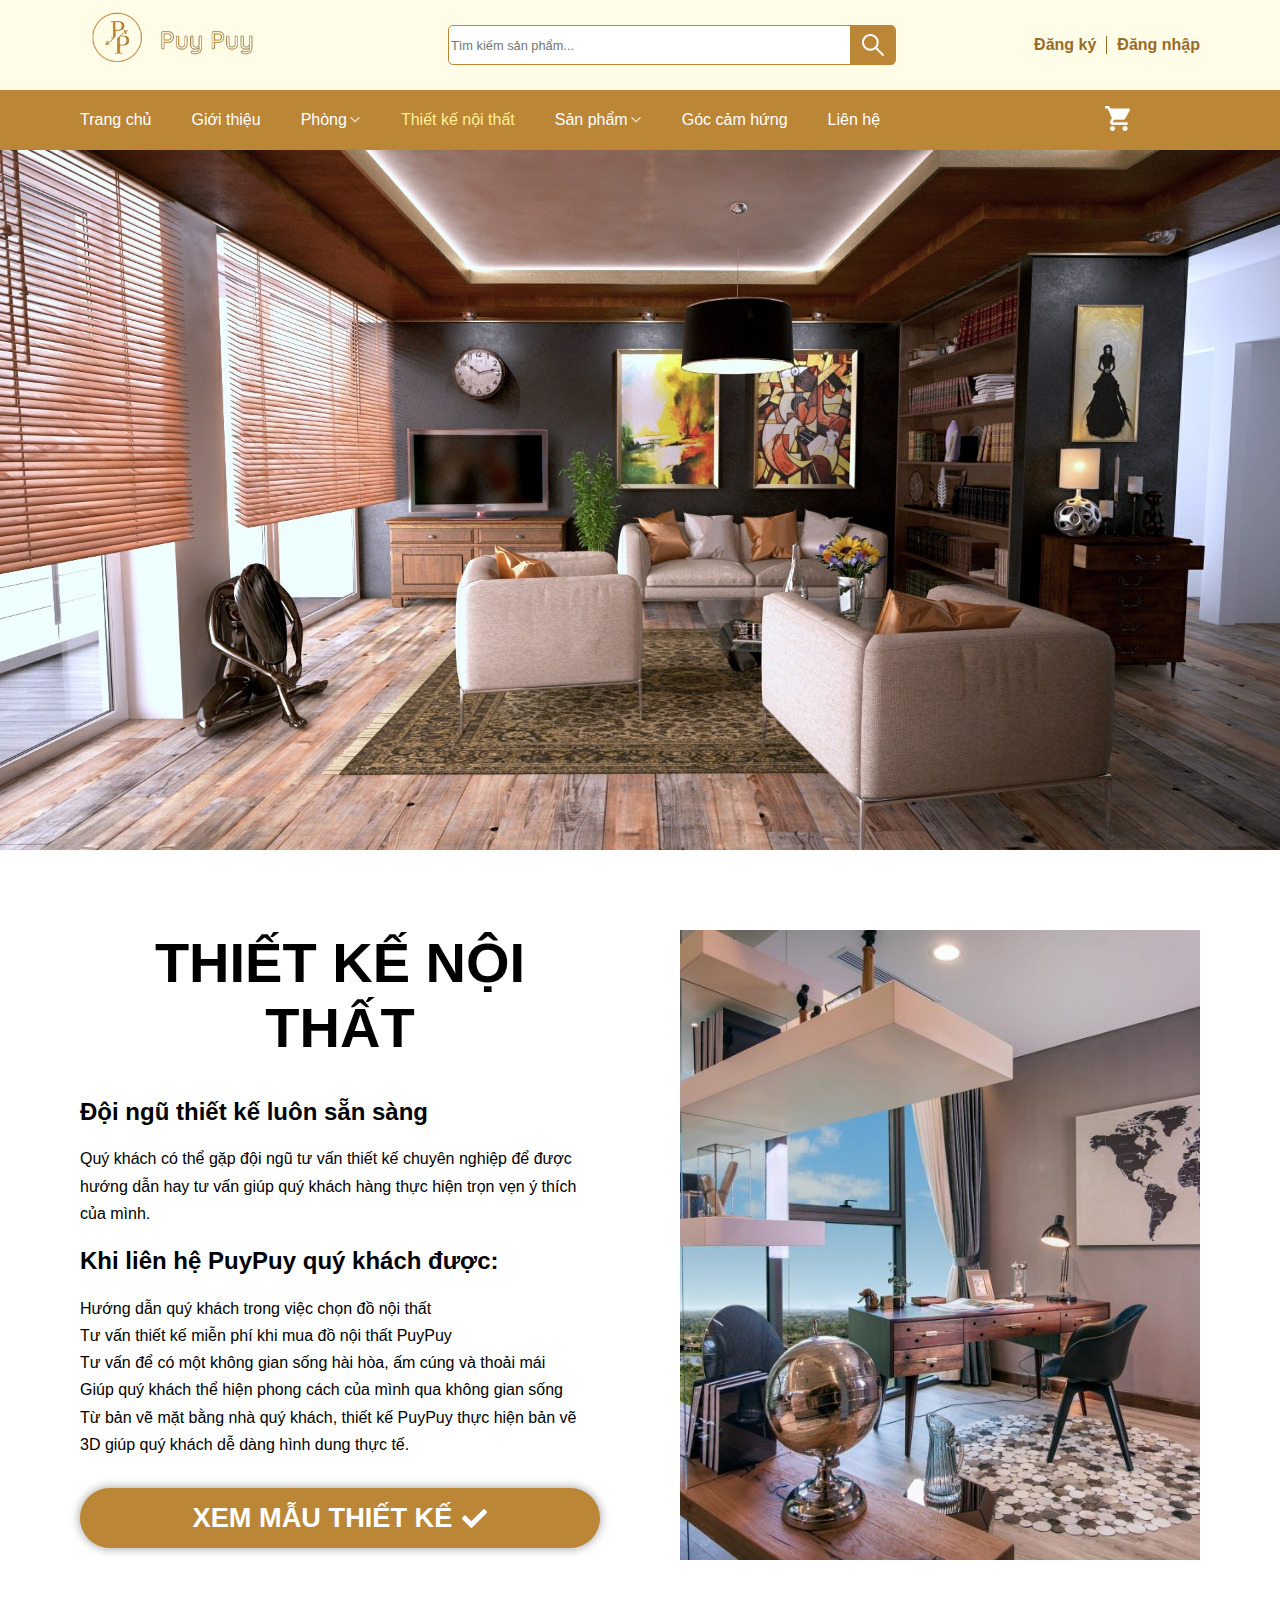
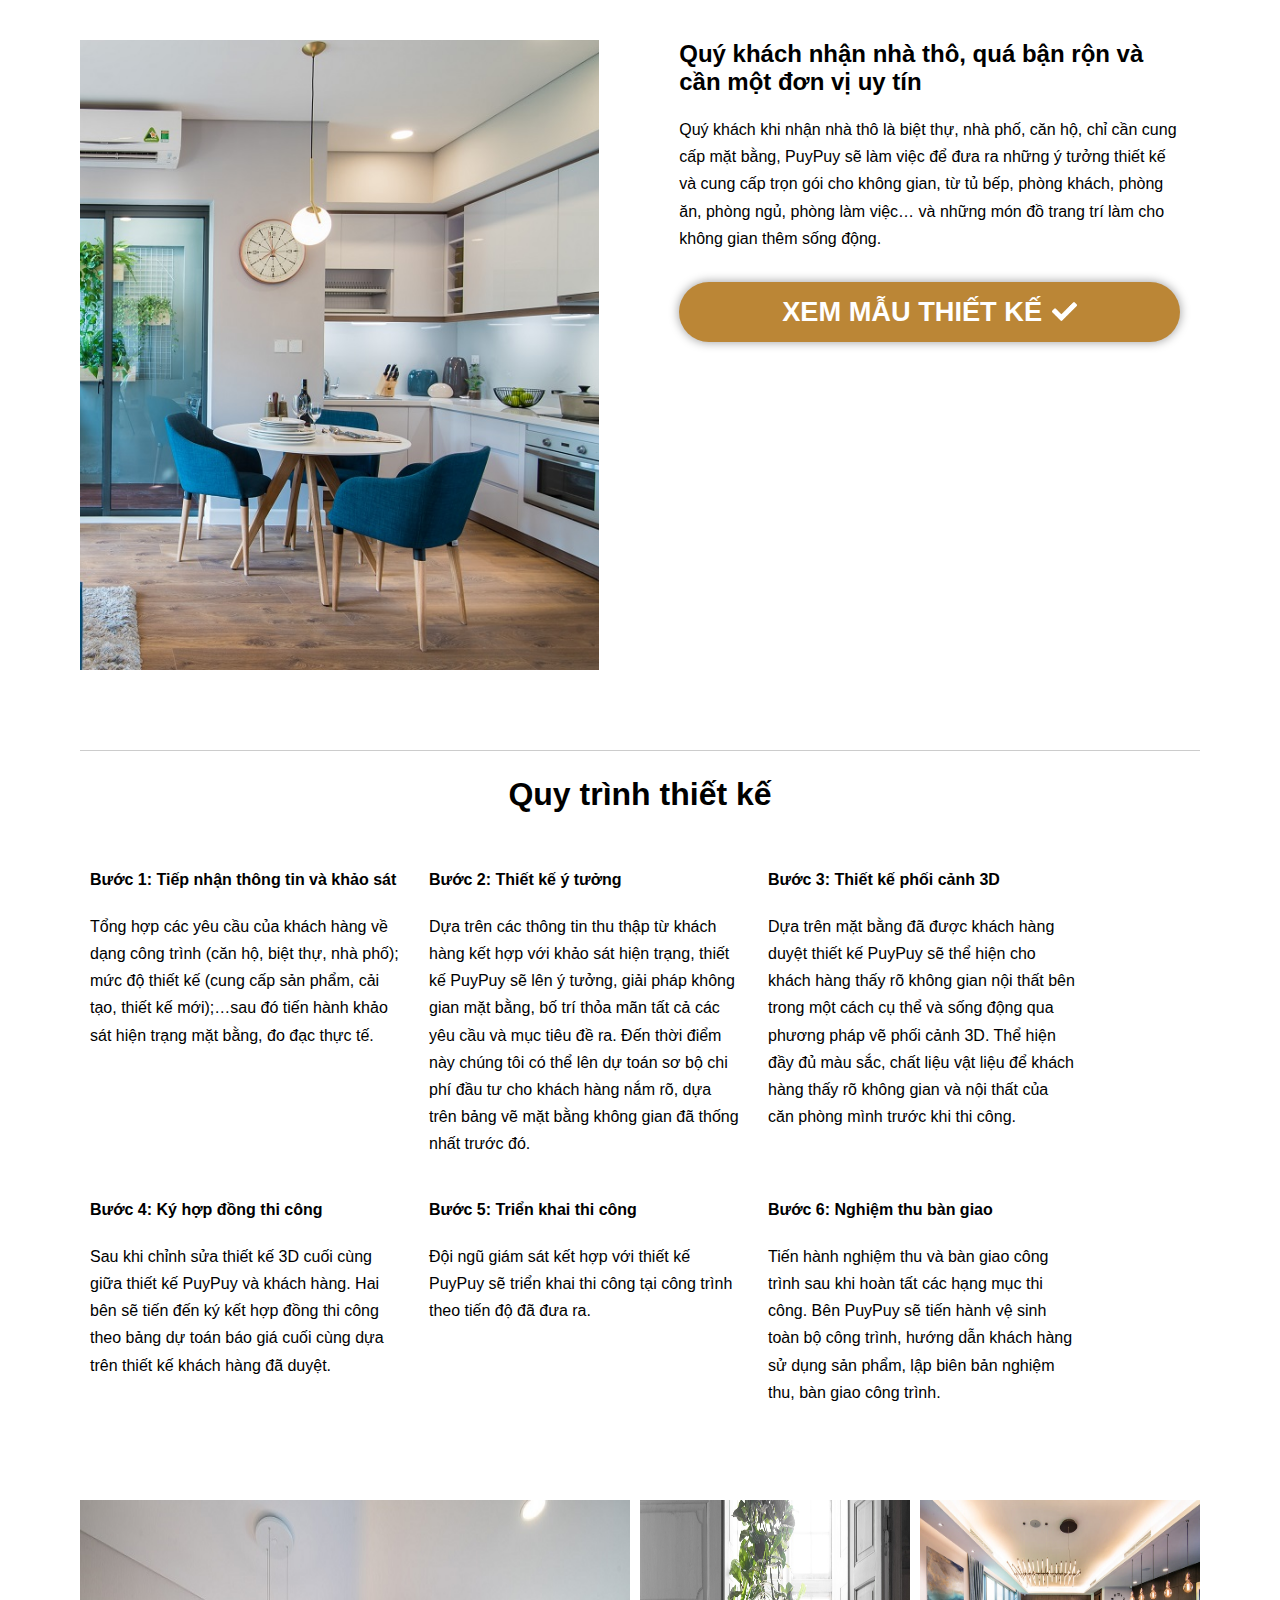
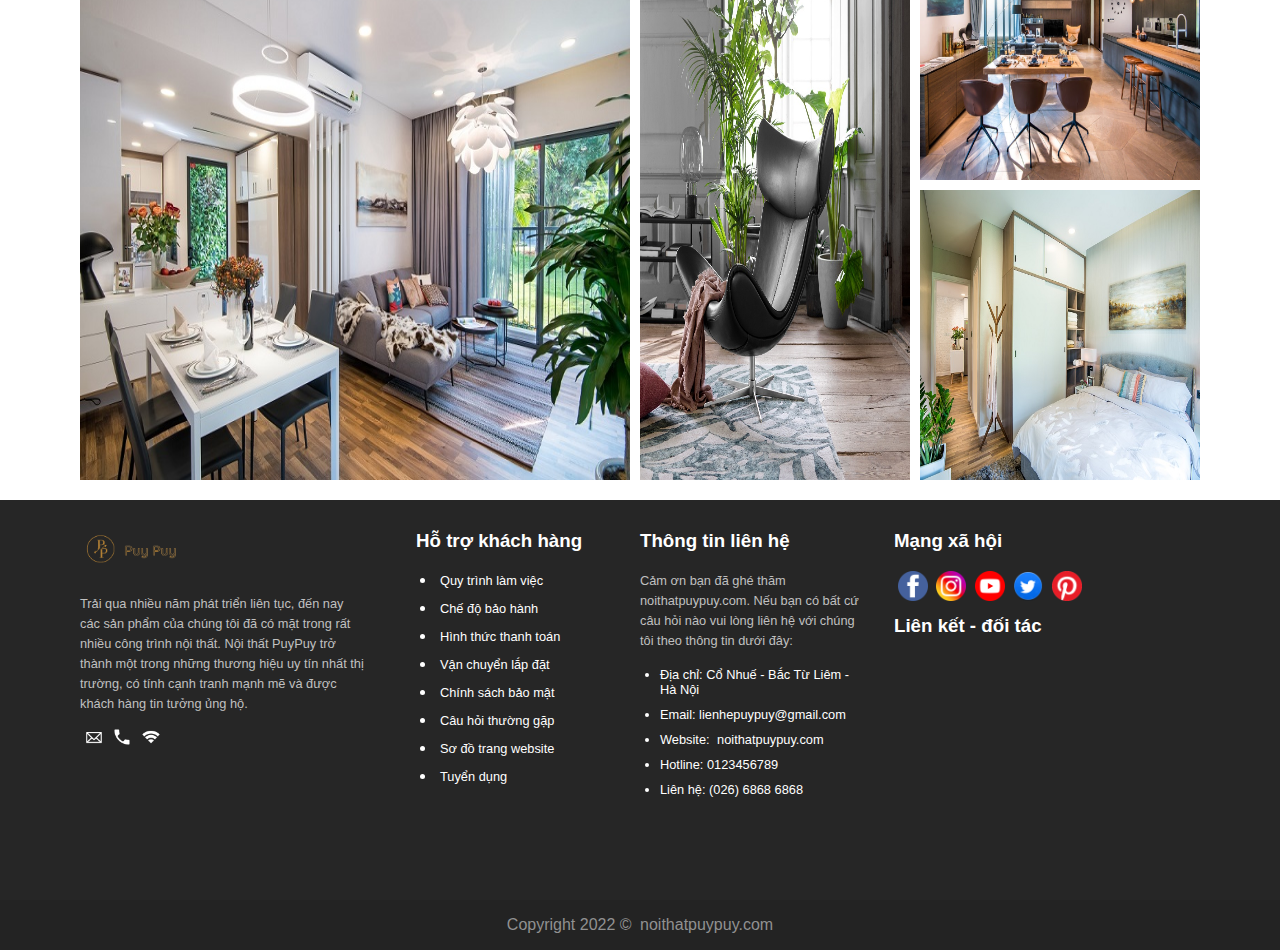
<file: design.htm>
<!DOCTYPE html>
<html lang="en">
<head>
    <meta charset="UTF-8">
    <meta http-equiv="X-UA-Compatible" content="IE=edge">
    <meta name="viewport" content="width=device-width, initial-scale=1.0">
    <title>Thiết kế nội thất</title>
    <link rel="stylesheet" href="/assets/css/base.css">
    <link rel="stylesheet" href="/assets/css/header.css">
    <link rel="stylesheet" href="/assets/css/design.css">
    <link rel="stylesheet" href="/assets/css/footer.css">
</head>
    <!--header -->
    <div class="header">

        <!--header with search, logo, contact -->
        <div class="header-with-search">
            <div class="header_logo">
                <img class="header_logo-img" src="/assets/img/logo1.png" alt="">
            </div>
            
            <div class="header_search">
                <input type="text" class="header_search-input" placeholder="Tìm kiếm sản phẩm...">
                <div class="header_search-icon">
                    <a href="#">
                        <img class="search-icon-img" src="/assets/img/search_icon.png" alt="">
                    </a>
                </div>
            </div>

            <div class="header_login">
                <a href="#" class="header-sign_up">Đăng ký</a>
                <a href="/login.html" class="header-sign_in">Đăng nhập</a>
            </div>
        </div>
        <!-- header with navbar-->
        <div id="menu">
            <ul id="nav">
                <li id="homepage"><a href="/home.html">Trang chủ</a></li>
                <li><a href="/about_us.html">Giới thiệu</a></li>
                <li id="has-subnav"><a href="#">Phòng<img id="Phong--down--icon" src="/assets/img/down_icon.png" alt=""></a>
                <!-- Sub menu Phong -->
                    <ul class="nav_subnav--Phong">
                        <li><a href="/Phong_Khach.html">Phòng ngủ</a></li>
                        <li><a href="/Phong_Khach.html">Phòng khách</a></li>
                        <li><a href="/Phong_Khach.html">Phòng làm việc</a></li>
                        <li><a href="/Phong_Khach.html">Phòng ăn</a></li>
                        <li><a href="/Phong_Khach.html">Phòng tắm</a></li>
                    </ul>
                <!-- end sub menu phong -->
                </li>
                <li id="design_page"><a href="/design.htm">Thiết kế nội thất</a></li>
                <li><a href="#">Sản phẩm<img id="SPham--down--icon" src="/assets/img/down_icon.png" alt=""></a>
                <!--Sub menu san pham-->
                <ul class="nav_subnav--SPham">
                    <li><a href="#">Giường</a></li>
                    <li><a href="#">Tủ</a></li>
                    <li><a href="#">Bàn</a></li>
                    <li><a href="#">Ghế</a></li>
                    <li><a href="#">Dụng cụ bếp</a></li>
                </ul>
                <!--end sub menu san pham-->
                </li>
                <li><a href="/Goc_Cam_Hung.html">Góc cảm hứng</a></li>
                <li><a href="#">Liên hệ</a></li>
            </ul>
            <a id="menu_cart" href="/Cart.html">
                <img src="/assets/img/cart_icon.png" alt="">
            </a>
        </div>
    </div>

    <!--content-->
    <div class="container">
        <div class="banner">

        </div>

        <div class="tk_content-1">
            <div class="content-1_left">
                <h1>THIẾT KẾ NỘI THẤT</h1>
                <h2>Đội ngũ thiết kế luôn sẵn sàng</h2>
                <p>Quý khách có thể gặp đội ngũ tư vấn thiết kế chuyên nghiệp để được hướng dẫn hay tư vấn giúp quý khách hàng thực hiện trọn vẹn ý thích của mình.</p>
                <h2>Khi liên hệ PuyPuy quý khách được:</h2>
                <p>
                    Hướng dẫn quý khách trong việc chọn đồ nội thất <br>
                    Tư vấn thiết kế miễn phí khi mua đồ nội thất PuyPuy <br>
                    Tư vấn để có một không gian sống hài hòa, ấm cúng và thoải mái <br>
                    Giúp quý khách thể hiện phong cách của mình qua không gian sống <br>
                    Từ bản vẽ mặt bằng nhà quý khách, thiết kế PuyPuy thực hiện bản vẽ 3D giúp quý khách dễ dàng hình dung thực tế.
                </p>
                <div class="content-1_left_btn">
                    <p>XEM MẪU THIẾT KẾ</p>
                    <img src="/assets/img/check_icon.png" alt="">
                </div>
            </div>

            <div class="content-1_right">
                
            </div>
        </div>
        
        <div class="tk_content-2">
            <div class="content-2_left">
                
            </div>

            <div class="content-2_right">
                <h2>Quý khách nhận nhà thô, quá bận rộn và cần một đơn vị uy tín</h2>
                <p>Quý khách khi nhận nhà thô là biệt thự, nhà phố, căn hộ, chỉ cần cung cấp mặt bằng, PuyPuy sẽ làm việc để đưa ra những ý tưởng thiết kế và cung cấp trọn gói cho không gian, từ tủ bếp, phòng khách, phòng ăn, phòng ngủ, phòng làm việc… và những món đồ trang trí làm cho không gian thêm sống động.</p>
                <div class="content-2_right_btn">
                    <p>XEM MẪU THIẾT KẾ</p>
                    <img src="/assets/img/check_icon.png" alt="">
                </div>
            </div>
        </div>

        <div class="tk_content-3">
            <h2>Quy trình thiết kế</h2>
            <div class="content-3_step">
                <div>
                    <p><b>Bước 1: Tiếp nhận thông tin và khảo sát</b></p>
                    <p>Tổng hợp các yêu cầu của khách hàng về dạng công trình (căn hộ, biệt thự, nhà phố); mức độ thiết kế (cung cấp sản phẩm, cải tạo, thiết kế mới);…sau đó tiến hành khảo sát hiện trạng mặt bằng, đo đạc thực tế.</p>
                </div>

                <div>
                    <p><b>Bước 2: Thiết kế ý tưởng</b></p>
                    <p>Dựa trên các thông tin thu thập từ khách hàng kết hợp với khảo sát hiện trạng, thiết kế PuyPuy sẽ lên ý tưởng, giải pháp không gian mặt bằng, bố trí thỏa mãn tất cả các yêu cầu và mục tiêu đề ra. Đến thời điểm này chúng tôi có thể lên dự toán sơ bộ chi phí đầu tư cho khách hàng nắm rõ, dựa trên bảng vẽ mặt bằng không gian đã thống nhất trước đó.</p>
                </div>

                <div>
                    <p><b>Bước 3: Thiết kế phối cảnh 3D</b></p>
                    <p>Dựa trên mặt bằng đã được khách hàng duyệt thiết kế PuyPuy sẽ thể hiện cho khách hàng thấy rõ không gian nội thất bên trong một cách cụ thể và sống động qua phương pháp vẽ phối cảnh 3D. Thể hiện đầy đủ màu sắc, chất liệu vật liệu để khách hàng thấy rõ không gian và nội thất của căn phòng mình trước khi thi công.</p>
                </div>

                <div>
                    <p><b>Bước 4: Ký hợp đồng thi công</b></p>
                    <p>Sau khi chỉnh sửa thiết kế 3D cuối cùng giữa thiết kế PuyPuy và khách hàng. Hai bên sẽ tiến đến ký kết hợp đồng thi công theo bảng dự toán báo giá cuối cùng dựa trên thiết kế khách hàng đã duyệt.</p>
                </div>

                <div>
                    <p><b>Bước 5: Triển khai thi công</b></p>
                    <p>Đội ngũ giám sát kết hợp với thiết kế PuyPuy sẽ triển khai thi công tại công trình theo tiến độ đã đưa ra.</p>
                </div>

                <div>
                    <p><b>Bước 6: Nghiệm thu bàn giao</b></p>
                    <p>Tiến hành nghiệm thu và bàn giao công trình sau khi hoàn tất các hạng mục thi công. Bên PuyPuy sẽ tiến hành vệ sinh toàn bộ công trình, hướng dẫn khách hàng sử dụng sản phẩm, lập biên bản nghiệm thu, bàn giao công trình.</p>
                </div>
            </div>
        </div>

        <div class="tk_content-4">
            <div class="content-4_img-left">
                <img src="/assets/img/tk-content4-img1.jpg" alt="">
            </div>

            <div class="content-4_img-mid">
                <img src="/assets/img/tk-content4-img2.jpg" alt="">
            </div>

            <div class="content-4_img-right">
                <div class="content-4_img-right-top">
                    <img src="/assets/img/tk-content4-img3.jpg" alt="">
                </div>
                <div class="content-4_img-right-bottom">
                    <img src="/assets/img/tk-content4-img4.jpg" alt="">
                </div>
            </div>
        </div>
    </div>
    <!--end content-->

    <!--footer-->
    <div class="footer">
        <div class="footer_top">
            <div class="about">
                <div class="about-logo">
                    <img src="/assets/img/logo1.png" alt="">
                </div>

                <div class="about-info">
                    <p>Trải qua nhiều năm phát triển liên tục, đến nay các sản phẩm của chúng tôi đã có mặt trong rất nhiều công trình nội thất. Nội thất PuyPuy trở thành một trong những thương hiệu uy tín nhất thị trường, có tính cạnh tranh mạnh mẽ và được khách hàng tin tưởng ủng hộ.</p>
                </div>

                <div class="about-icon">
                    <a href="#"><img src="/assets/img/letter_icon.png" alt=""></a>
                    <a href="#"><img src="/assets/img/phone_icon.png" alt=""></a>
                    <a href="#"><img src="/assets/img/wifi_icon.png" alt=""></a>
                </div>
            </div>
    
            <div class="help">
                <h3>Hỗ trợ khách hàng</h3>
                <ul class="help-list">
                    <li><a href="#">Quy trình làm việc</a></li>
                    <li><a href="#">Chế độ bảo hành</a></li>
                    <li><a href="#">Hình thức thanh toán</a></li>
                    <li><a href="#">Vận chuyển lắp đặt</a></li>
                    <li><a href="#">Chính sách bảo mật</a></li>
                    <li><a href="#">Câu hỏi thường gặp</a></li>
                    <li><a href="#">Sơ đồ trang website</a></li>
                    <li><a href="#">Tuyển dụng</a></li>
                </ul>
            </div>
    
            <div class="contact">
                <h3>Thông tin liên hệ</h3>
                <p>Cảm ơn bạn đã ghé thăm noithatpuypuy.com. Nếu bạn có bất cứ câu hỏi nào vui lòng liên hệ với chúng tôi theo thông tin dưới đây:</p>
                <ul class="contact-list">
                    <li>Địa chỉ: Cổ Nhuế - Bắc Từ Liêm - Hà Nội</li>
                    <li>Email: lienhepuypuy@gmail.com</li>
                    <li>Website: <a href="#">noithatpuypuy.com</a></li>
                    <li>Hotline: 0123456789</li>
                    <li>Liên hệ: (026) 6868 6868</li>
                </ul>
            </div>
    
            <div class="social-net">
                <h3>Mạng xã hội</h3>
                <a href=""><img src="/assets/img/facebook_icon.png" alt=""></a>
                <a href=""><img src="/assets/img/instagram_icon.png" alt=""></a>
                <a href=""><img src="/assets/img/youtube_icon.png" alt=""></a>
                <a href=""><img src="/assets/img/twister_icon.png" alt=""></a>
                <a href=""><img src="/assets/img/pinterest_icon.png" alt=""></a>
                <h3>Liên kết - đối tác</h3>
            </div>

        </div>

        <div class="footer_bot">
            <p>Copyright 2022 © <a href="home.html">noithatpuypuy.com</a></p>
        </div>
    </div>
    <!--end footer-->
    <script src="/assets/js/main.js"></script>
</body>
</html>
</file>
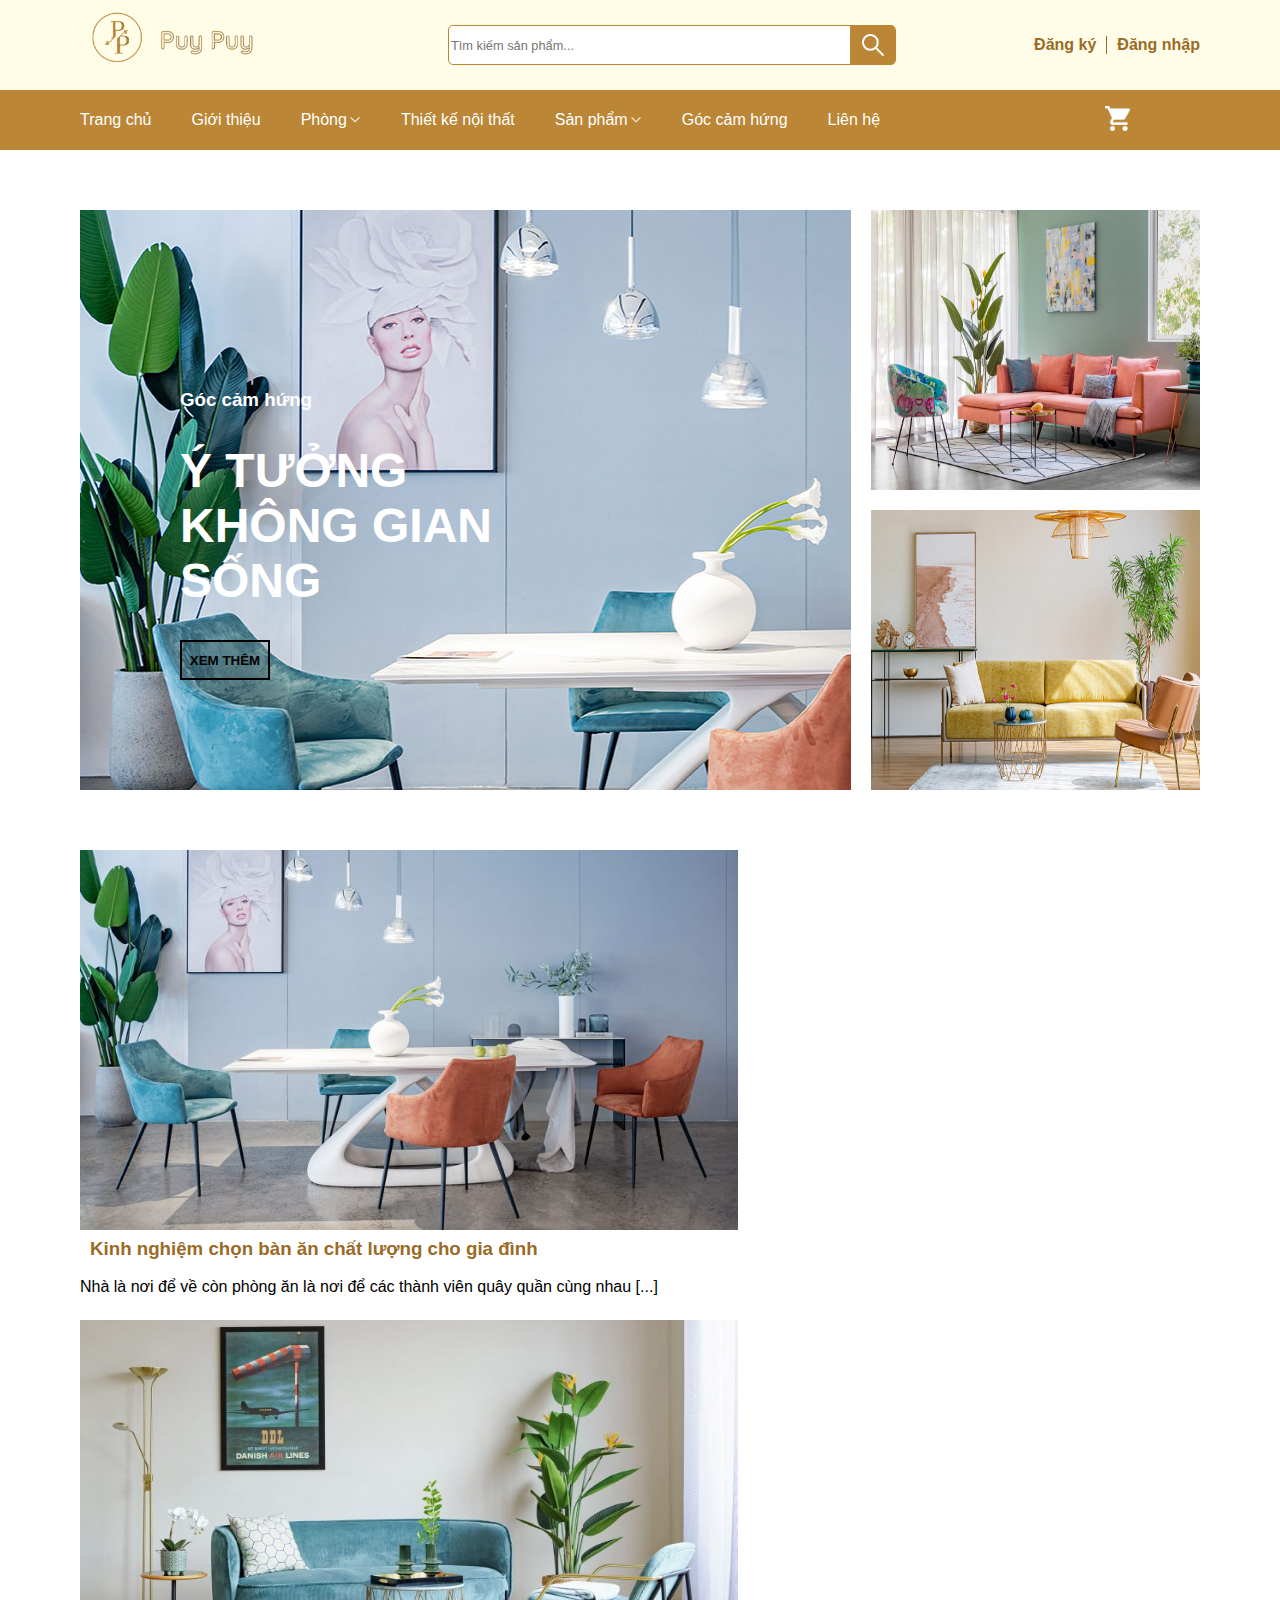
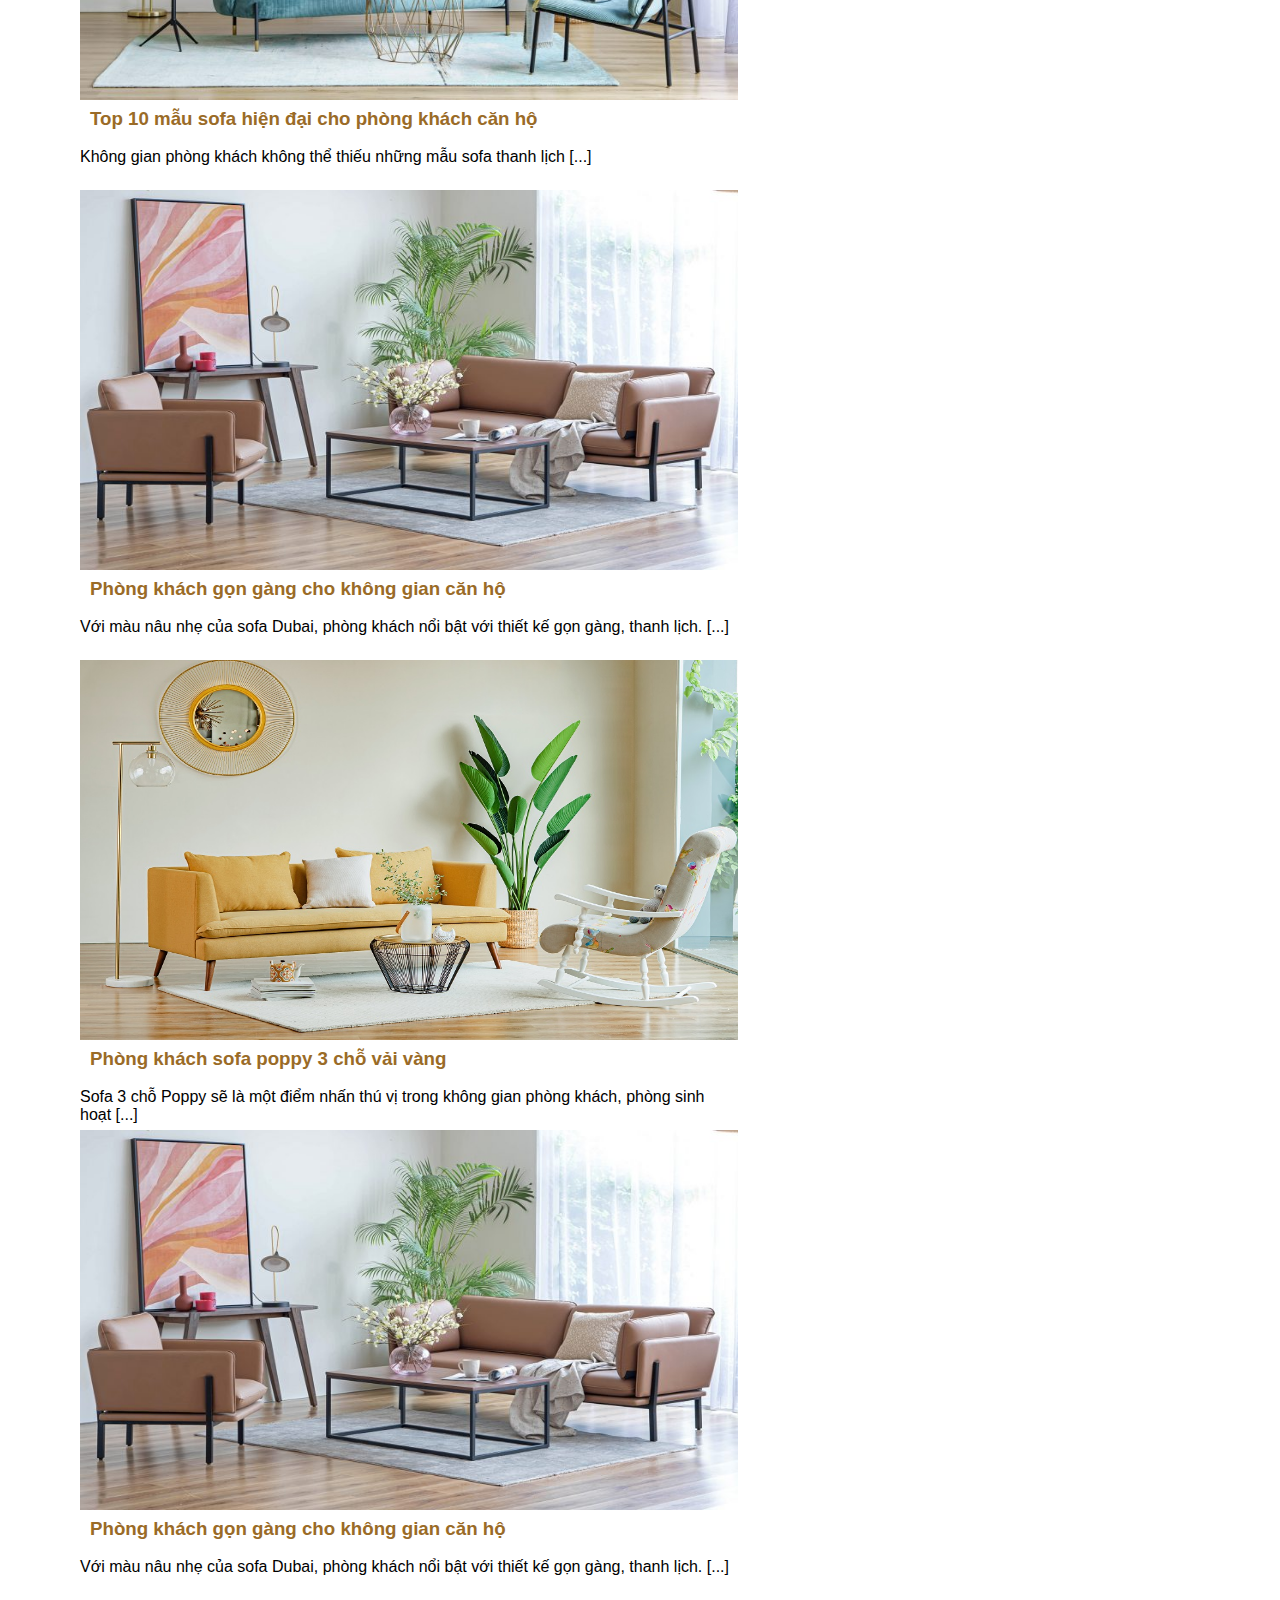
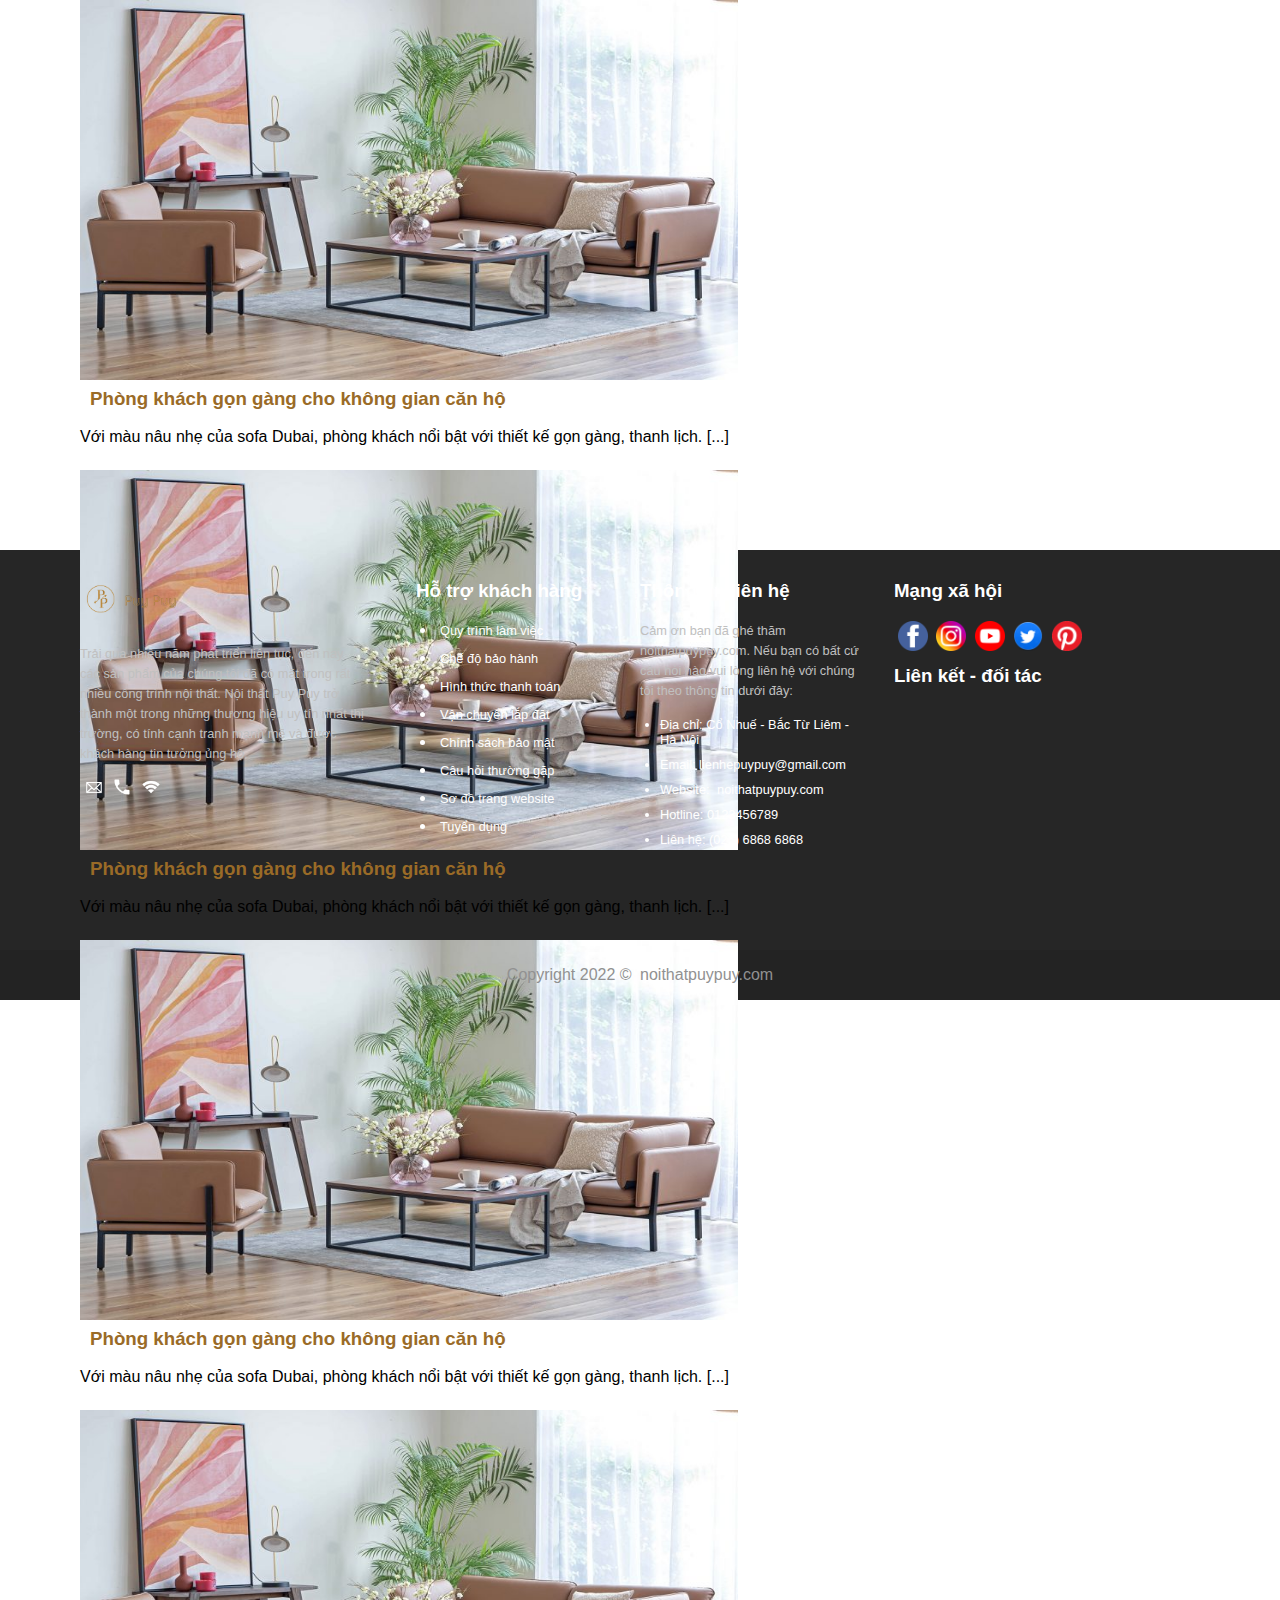
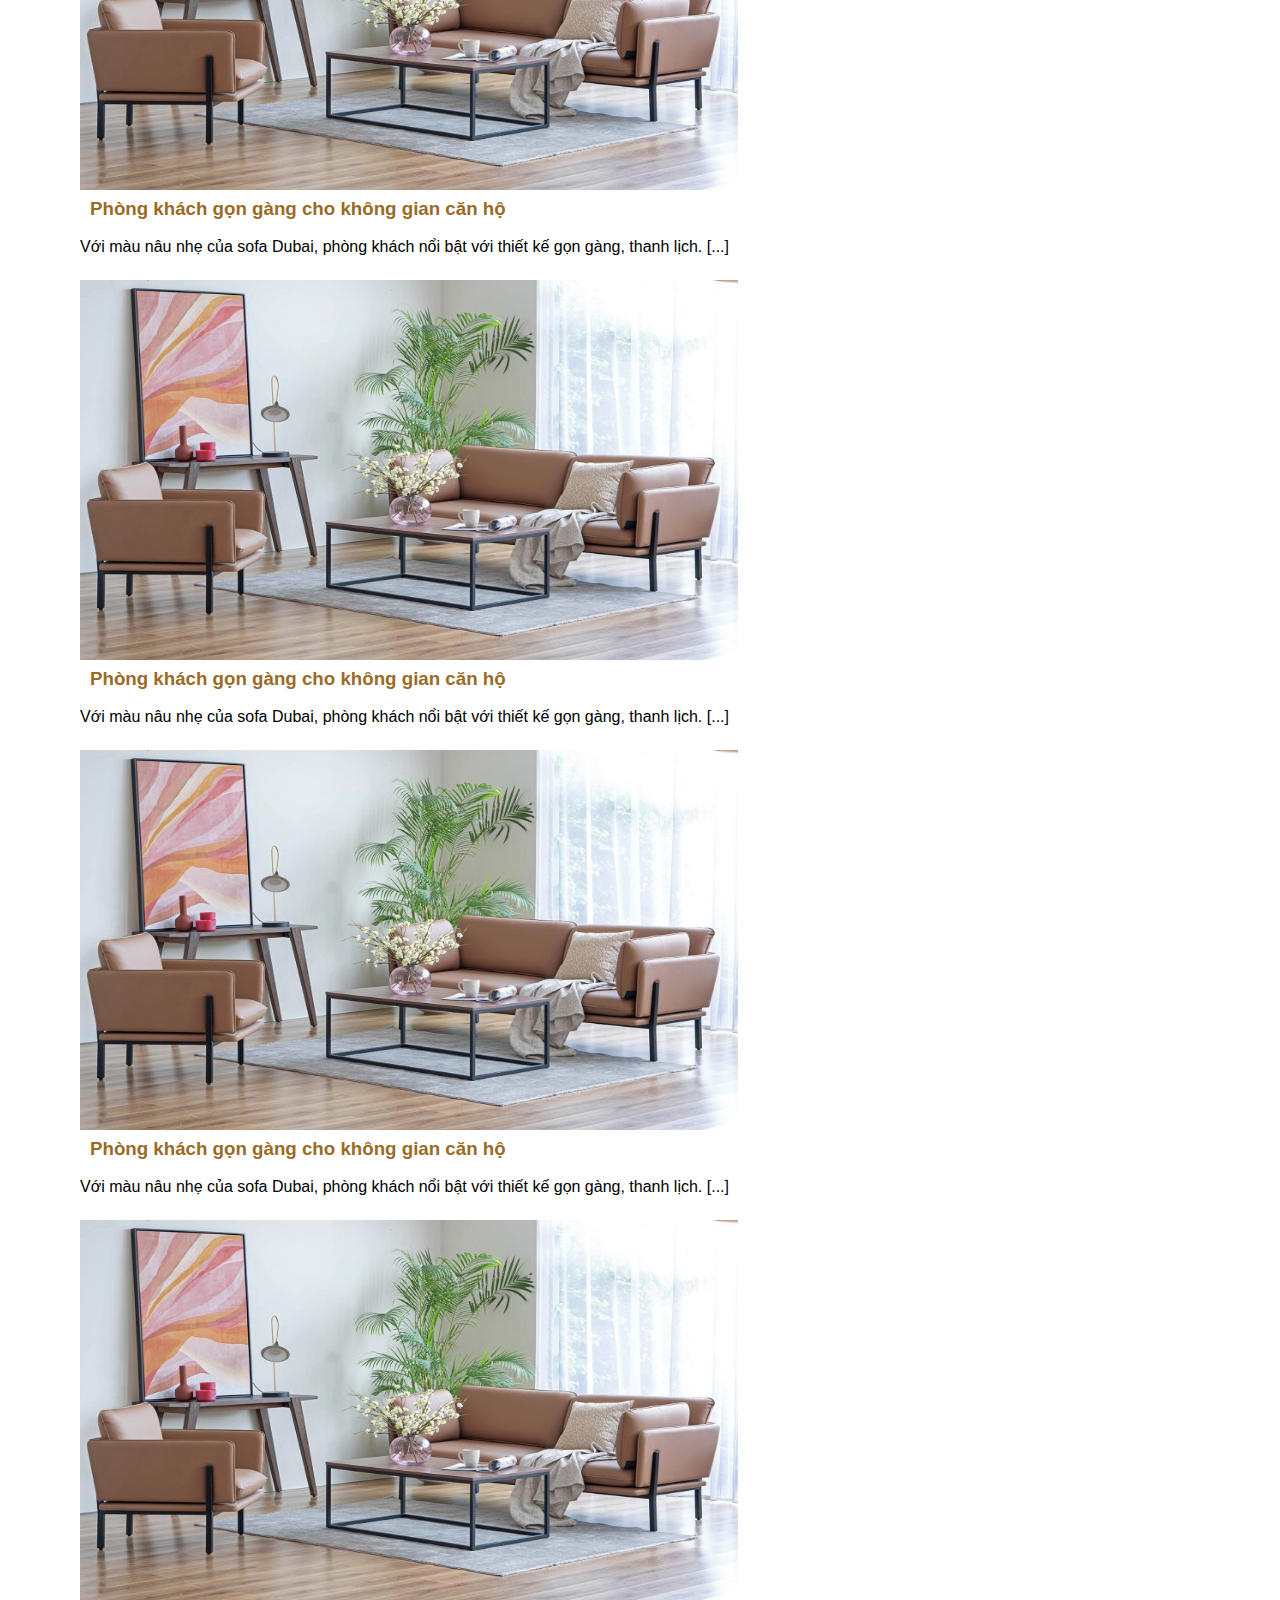
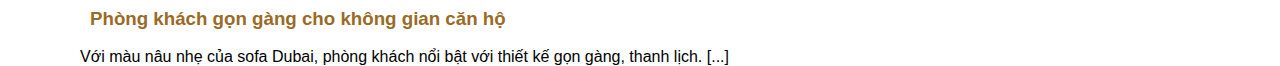
<file: Goc_Cam_Hung.html>
<!DOCTYPE html>
<html lang="en">
<head>
    <meta charset="UTF-8">
    <meta http-equiv="X-UA-Compatible" content="IE=edge">
    <meta name="viewport" content="width=device-width, initial-scale=1.0">
    <title>Góc cảm hứng</title>
    <link rel="stylesheet" href="/assets/css/base.css">
    <link rel="stylesheet" href="/assets/css/header.css">
    <link rel="stylesheet" href="/assets/css/footer.css">
    <link rel="stylesheet" href="/assets/css/goc_cam_hung.css">
</head>
<body>
    <!--header -->
    <div class="header">

        <!--header with search, logo, contact -->
        <div class="header-with-search">
            <div class="header_logo">
                <img class="header_logo-img" src="/assets/img/logo1.png" alt="">
            </div>
            
            <div class="header_search">
                <input type="text" class="header_search-input" placeholder="Tìm kiếm sản phẩm...">
                <div class="header_search-icon">
                    <a href="#">
                        <img class="search-icon-img" src="/assets/img/search_icon.png" alt="">
                    </a>
                </div>
            </div>

            <div class="header_login">
                <a href="#" class="header-sign_up">Đăng ký</a>
                <a href="" class="header-sign_in">Đăng nhập</a>
            </div>
        </div>
        <!-- header with navbar-->
        <div id="menu">
            <ul id="nav">
                <li id="homepage"><a href="/home.html">Trang chủ</a></li>
                <li><a href="/about_us.html">Giới thiệu</a></li>
                <li id="has-subnav"><a href="#">Phòng<img id="Phong--down--icon" src="/assets/img/down_icon.png" alt=""></a>
                <!-- Sub menu Phong -->
                    <ul class="nav_subnav--Phong">
                        <li><a href="#">Phòng ngủ</a></li>
                        <li><a href="/Phong_Khach.html">Phòng khách</a></li>
                        <li><a href="#">Phòng làm việc</a></li>
                        <li><a href="#">Phòng ăn</a></li>
                        <li><a href="#">Phòng tắm</a></li>
                    </ul>
                <!-- end sub menu phong -->
                </li>
                <li><a href="/design.htm">Thiết kế nội thất</a></li>
                <li><a href="#">Sản phẩm<img id="SPham--down--icon" src="/assets/img/down_icon.png" alt=""></a>
                <!--Sub menu san pham-->
                <ul class="nav_subnav--SPham">
                    <li><a href="#">Giường</a></li>
                    <li><a href="#">Tủ</a></li>
                    <li><a href="#">Bàn</a></li>
                    <li><a href="#">Ghế</a></li>
                    <li><a href="#">Dụng cụ bếp</a></li>
                </ul>
                <!--end sub menu san pham-->
                </li>
                <li><a href="/Goc_Cam_Hung.html">Góc cảm hứng</a></li>
                <li><a href="#">Liên hệ</a></li>
            </ul>
            <a id="menu_cart" href="/Cart.html">
                <img src="/assets/img/cart_icon.png" alt="">
            </a>
        </div>
    </div>
    <!--end header-->
    

    <div class="container">
        <div class="top">
            <div class="top-left">
                <h3>Góc cảm hứng</h3>
                <h1>Ý TƯỞNG <br> KHÔNG GIAN <br> SỐNG</h1>
                <button>XEM THÊM</button>
            </div>
            <div class="top-right">
                <div class="top-right-ele">
                    <img src="/assets/img/content_bottom_img6.jpeg" alt="">
                </div>
                <div class="top-right-ele">
                    <img src="/assets/img/content_bottom_img4.jpeg" alt="">
                </div>
            </div>
        </div>
        <div class="mid">
            <div class="mid-content">
                <div>
                    <a href="/living_room_detail.html"><img src="/assets/img/GCH_1.jpg" alt=""></a>
                    <a href="/living_room_detail.html"><h3>Kinh nghiệm chọn bàn ăn chất lượng cho gia đình</h3></a>   
                    <a href="/living_room_detail.html"><p>Nhà là nơi để về còn phòng ăn là nơi để các thành viên quây quần cùng nhau [...]</p></a>
                </div>
                <div>
                    <a href="/living_room_detail.html"><img src="/assets/img/GCH_2.jpg" alt=""></a>
                    <a href="/living_room_detail.html"><h3>Top 10 mẫu sofa hiện đại cho phòng khách căn hộ</h3></a>   
                    <a href="/living_room_detail.html"><p>Không gian phòng khách không thể thiếu những mẫu sofa thanh lịch [...]</p></a>
                </div>
                <div>
                    <a href="/living_room_detail.html"><img src="/assets/img/pk_gon_gang.jpg" alt=""></a>
                    <a href="/living_room_detail.html"><h3>Phòng khách gọn gàng cho không gian căn hộ</h3></a>   
                    <a href="/living_room_detail.html"><p>Với màu nâu nhẹ của sofa Dubai, phòng khách nổi bật với thiết kế gọn gàng, thanh lịch. [...]</p></a>
                </div>
                <div>
                    <a href="/living_room_detail.html"><img src="/assets/img/pk_sofa_poppy.jpg" alt=""></a>
                    <a href="/living_room_detail.html"><h3>Phòng khách sofa poppy 3 chỗ vải vàng</h3></a>   
                    <a href="/living_room_detail.html"><p>Sofa 3 chỗ Poppy sẽ là một điểm nhấn thú vị trong không gian phòng khách, phòng sinh hoạt [...]</p></a>
                </div>
                <div>
                    <a href="/living_room_detail.html"><img src="/assets/img/pk_gon_gang.jpg" alt=""></a>
                    <a href="/living_room_detail.html"><h3>Phòng khách gọn gàng cho không gian căn hộ</h3></a>   
                    <a href="/living_room_detail.html"><p>Với màu nâu nhẹ của sofa Dubai, phòng khách nổi bật với thiết kế gọn gàng, thanh lịch. [...]</p></a>
                </div>
                <div>
                    <a href="/living_room_detail.html"><img src="/assets/img/pk_gon_gang.jpg" alt=""></a>
                    <a href="/living_room_detail.html"><h3>Phòng khách gọn gàng cho không gian căn hộ</h3></a>   
                    <a href="/living_room_detail.html"><p>Với màu nâu nhẹ của sofa Dubai, phòng khách nổi bật với thiết kế gọn gàng, thanh lịch. [...]</p></a>
                </div>
                <div>
                    <a href="/living_room_detail.html"><img src="/assets/img/pk_gon_gang.jpg" alt=""></a>
                    <a href="/living_room_detail.html"><h3>Phòng khách gọn gàng cho không gian căn hộ</h3></a>   
                    <a href="/living_room_detail.html"><p>Với màu nâu nhẹ của sofa Dubai, phòng khách nổi bật với thiết kế gọn gàng, thanh lịch. [...]</p></a>
                </div>
                <div>
                    <a href="/living_room_detail.html"><img src="/assets/img/pk_gon_gang.jpg" alt=""></a>
                    <a href="/living_room_detail.html"><h3>Phòng khách gọn gàng cho không gian căn hộ</h3></a>   
                    <a href="/living_room_detail.html"><p>Với màu nâu nhẹ của sofa Dubai, phòng khách nổi bật với thiết kế gọn gàng, thanh lịch. [...]</p></a>
                </div>
                <div>
                    <a href="/living_room_detail.html"><img src="/assets/img/pk_gon_gang.jpg" alt=""></a>
                    <a href="/living_room_detail.html"><h3>Phòng khách gọn gàng cho không gian căn hộ</h3></a>   
                    <a href="/living_room_detail.html"><p>Với màu nâu nhẹ của sofa Dubai, phòng khách nổi bật với thiết kế gọn gàng, thanh lịch. [...]</p></a>
                </div>
                <div>
                    <a href="/living_room_detail.html"><img src="/assets/img/pk_gon_gang.jpg" alt=""></a>
                    <a href="/living_room_detail.html"><h3>Phòng khách gọn gàng cho không gian căn hộ</h3></a>   
                    <a href="/living_room_detail.html"><p>Với màu nâu nhẹ của sofa Dubai, phòng khách nổi bật với thiết kế gọn gàng, thanh lịch. [...]</p></a>
                </div>
                <div>
                    <a href="/living_room_detail.html"><img src="/assets/img/pk_gon_gang.jpg" alt=""></a>
                    <a href="/living_room_detail.html"><h3>Phòng khách gọn gàng cho không gian căn hộ</h3></a>   
                    <a href="/living_room_detail.html"><p>Với màu nâu nhẹ của sofa Dubai, phòng khách nổi bật với thiết kế gọn gàng, thanh lịch. [...]</p></a>
                </div>
                <div>
                    <a href="/living_room_detail.html"><img src="/assets/img/pk_gon_gang.jpg" alt=""></a>
                    <a href="/living_room_detail.html"><h3>Phòng khách gọn gàng cho không gian căn hộ</h3></a>   
                    <a href="/living_room_detail.html"><p>Với màu nâu nhẹ của sofa Dubai, phòng khách nổi bật với thiết kế gọn gàng, thanh lịch. [...]</p></a>
                </div>
            </div>
        </div>
        
    </div>

    <!--footer-->
    <div class="footer">
        <div class="footer_top">
            <div class="about">
                <div class="about-logo">
                    <img src="/assets/img/logo1.png" alt="">
                </div>

                <div class="about-info">
                    <p>Trải qua nhiều năm phát triển liên tục, đến nay các sản phẩm của chúng tôi đã có mặt trong rất nhiều công trình nội thất. Nội thất Puy Puy trở thành một trong những thương hiệu uy tín nhất thị trường, có tính cạnh tranh mạnh mẽ và được khách hàng tin tưởng ủng hộ.</p>
                </div>

                <div class="about-icon">
                    <a href="#"><img src="/assets/img/letter_icon.png" alt=""></a>
                    <a href="#"><img src="/assets/img/phone_icon.png" alt=""></a>
                    <a href="#"><img src="/assets/img/wifi_icon.png" alt=""></a>
                </div>
            </div>
    
            <div class="help">
                <h3>Hỗ trợ khách hàng</h3>
                <ul class="help-list">
                    <li><a href="#">Quy trình làm việc</a></li>
                    <li><a href="#">Chế độ bảo hành</a></li>
                    <li><a href="#">Hình thức thanh toán</a></li>
                    <li><a href="#">Vận chuyển lắp đặt</a></li>
                    <li><a href="#">Chính sách bảo mật</a></li>
                    <li><a href="#">Câu hỏi thường gặp</a></li>
                    <li><a href="#">Sơ đồ trang website</a></li>
                    <li><a href="#">Tuyển dụng</a></li>
                </ul>
            </div>
    
            <div class="contact">
                <h3>Thông tin liên hệ</h3>
                <p>Cảm ơn bạn đã ghé thăm noithatpuypuy.com. Nếu bạn có bất cứ câu hỏi nào vui lòng liên hệ với chúng tôi theo thông tin dưới đây:</p>
                <ul class="contact-list">
                    <li>Địa chỉ: Cổ Nhuế - Bắc Từ Liêm - Hà Nội</li>
                    <li>Email: lienhepuypuy@gmail.com</li>
                    <li>Website: <a href="#">noithatpuypuy.com</a></li>
                    <li>Hotline: 0123456789</li>
                    <li>Liên hệ: (026) 6868 6868</li>
                </ul>
            </div>
    
            <div class="social-net">
                <h3>Mạng xã hội</h3>
                <a href=""><img src="/assets/img/facebook_icon.png" alt=""></a>
                <a href=""><img src="/assets/img/instagram_icon.png" alt=""></a>
                <a href=""><img src="/assets/img/youtube_icon.png" alt=""></a>
                <a href=""><img src="/assets/img/twister_icon.png" alt=""></a>
                <a href=""><img src="/assets/img/pinterest_icon.png" alt=""></a>
                <h3>Liên kết - đối tác</h3>
            </div>

        </div>

        <div class="footer_bot">
            <p>Copyright 2022 © <a href="home.html">noithatpuypuy.com</a></p>
        </div>
    </div>
    <!--end footer-->
    <script src="/assets/js/main.js"></script>
</body>
</html>
</body>
</html>
</file>
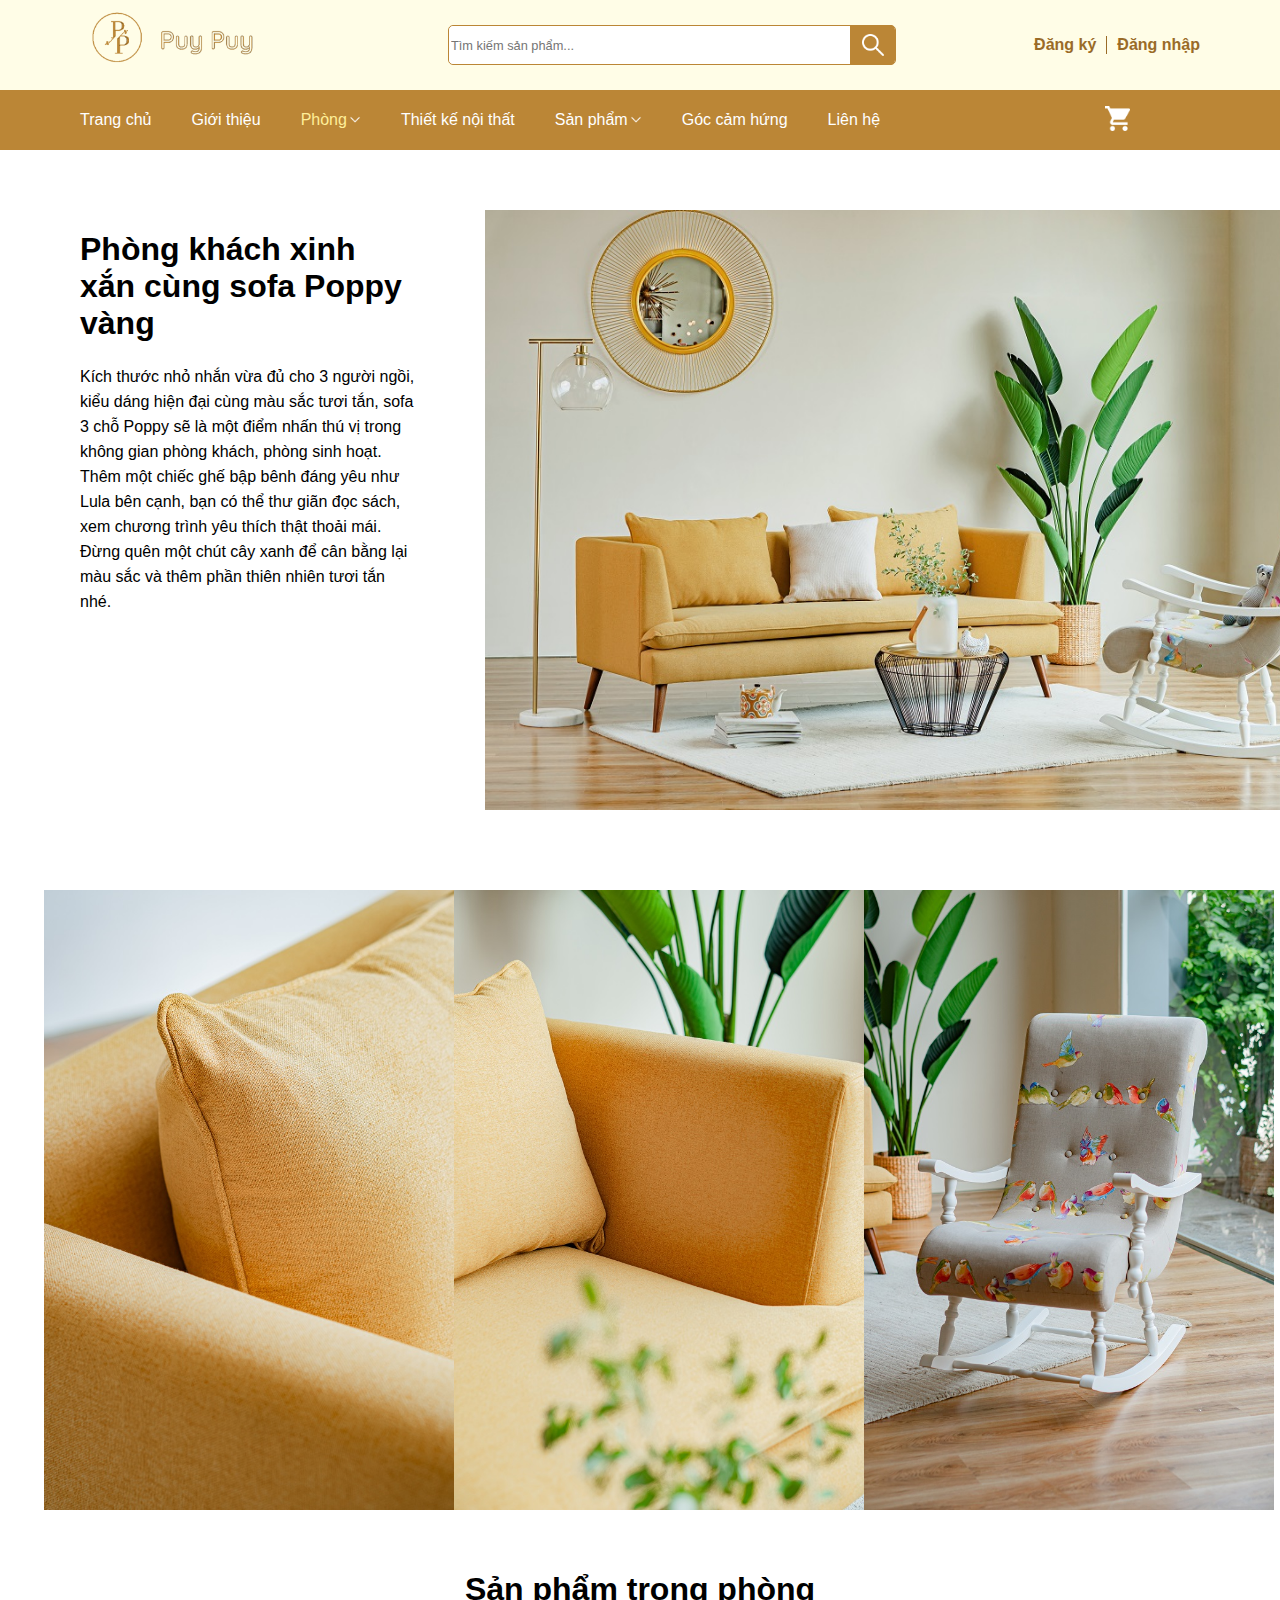
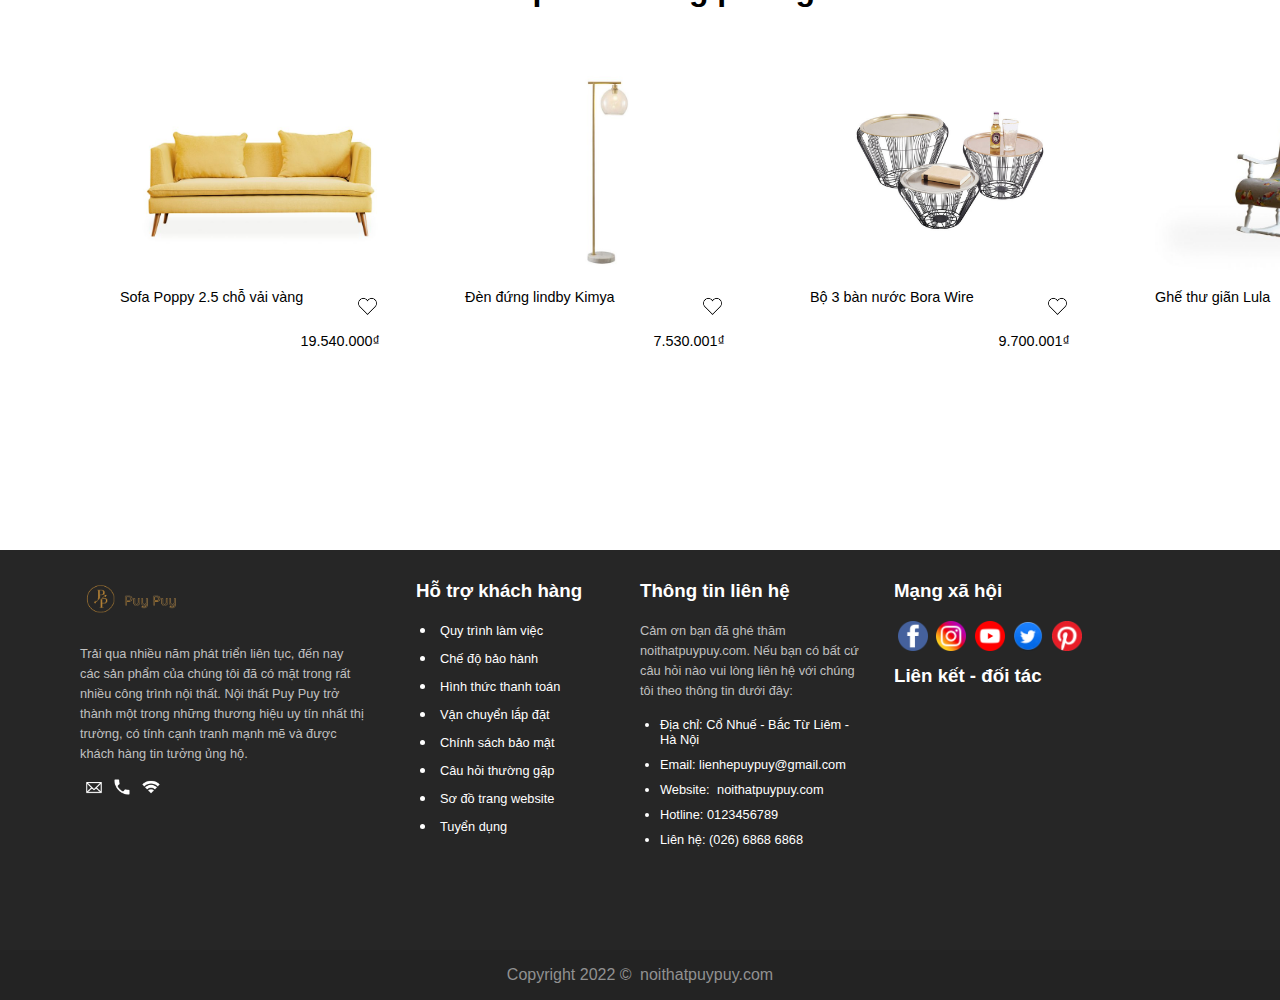
<file: living_room_detail.html>
<!DOCTYPE html>
<html lang="en">
<head>
    <meta charset="UTF-8">
    <meta http-equiv="X-UA-Compatible" content="IE=edge">
    <meta name="viewport" content="width=device-width, initial-scale=1.0">
    <title>Chi tiết phòng khách</title>
    <link rel="stylesheet" href="/assets/css/base.css">
    <link rel="stylesheet" href="/assets/css/header.css">
    <link rel="stylesheet" href="/assets/css/living _room_detail.css">
    <link rel="stylesheet" href="/assets/css/footer.css">
</head>
    <!--header -->
    <div class="header">

        <!--header with search, logo, contact -->
        <div class="header-with-search">
            <div class="header_logo">
                <img class="header_logo-img" src="/assets/img/logo1.png" alt="">
            </div>
            
            <div class="header_search">
                <input type="text" class="header_search-input" placeholder="Tìm kiếm sản phẩm...">
                <div class="header_search-icon">
                    <a href="#">
                        <img class="search-icon-img" src="/assets/img/search_icon.png" alt="">
                    </a>
                </div>
            </div>

            <div class="header_login">
                <a href="#" class="header-sign_up">Đăng ký</a>
                <a href="/login.html" class="header-sign_in">Đăng nhập</a>
            </div>
        </div>
        <!-- header with navbar-->
        <div id="menu">
            <ul id="nav">
                <li id="homepage"><a href="/home.html">Trang chủ</a></li>
                <li><a href="/about_us.html">Giới thiệu</a></li>
                <li id="has-subnav"><a href="#">Phòng<img id="Phong--down--icon" src="/assets/img/down_icon.png" alt=""></a>
                <!-- Sub menu Phong -->
                    <ul class="nav_subnav--Phong">
                        <li><a href="/Phong_Khach.html">Phòng ngủ</a></li>
                        <li><a href="/Phong_Khach.html">Phòng khách</a></li>
                        <li><a href="/Phong_Khach.html">Phòng làm việc</a></li>
                        <li><a href="/Phong_Khach.html">Phòng ăn</a></li>
                        <li><a href="/Phong_Khach.html">Phòng tắm</a></li>
                    </ul>
                <!-- end sub menu phong -->
                </li>
                <li><a href="/design.htm">Thiết kế nội thất</a></li>
                <li><a href="#">Sản phẩm<img id="SPham--down--icon" src="/assets/img/down_icon.png" alt=""></a>
                <!--Sub menu san pham-->
                <ul class="nav_subnav--SPham">
                    <li><a href="#">Giường</a></li>
                    <li><a href="#">Tủ</a></li>
                    <li><a href="#">Bàn</a></li>
                    <li><a href="#">Ghế</a></li>
                    <li><a href="#">Dụng cụ bếp</a></li>
                </ul>
                <!--end sub menu san pham-->
                </li>
                <li><a href="/Goc_Cam_Hung.html">Góc cảm hứng</a></li>
                <li><a href="#">Liên hệ</a></li>
            </ul>
            <a id="menu_cart" href="/Cart.html">
                <img src="/assets/img/cart_icon.png" alt="">
            </a>
        </div>
    </div>
    <!--end header-->

    <!--content-->
    <div class="container">
        <div class="top">
            <div class="top_left">
                <h1>Phòng khách xinh xắn cùng sofa Poppy vàng</h1>
                <p>Kích thước nhỏ nhắn vừa đủ cho 3 người ngồi, kiểu dáng hiện đại cùng màu sắc tươi tắn, sofa 3 chỗ Poppy sẽ là một điểm nhấn thú vị trong không gian phòng khách, phòng sinh hoạt. Thêm một chiếc ghế bập bênh đáng yêu như Lula bên cạnh, bạn có thể thư giãn đọc sách, xem chương trình yêu thích thật thoải mái. Đừng quên một chút cây xanh để cân bằng lại màu sắc và thêm phần thiên nhiên tươi tắn nhé.</p>
            </div>
            <div class="top_right">
                <img src="/assets/img/pk_sofa_poppy.jpg" alt="">
            </div>
        </div>
        <div class="mid">
            <img src="/assets/img/pk_sofa_poppy_vang_1.jpg" alt="">
            <img src="/assets/img/pk_sofa_poppy_vang_2.jpg" alt="">
            <img src="/assets/img/pk_ghe_thu_gian_lula_3.jpg" alt="">
        </div>
        <div class="bottom">
            <div id="bottom_title">
                <h1>Sản phẩm trong phòng</h1>
            </div>
            <div id="bottom_product">
                <div class="bottom_product-card">
                    <div>
                        <a href="/san_pham.html"><img src="/assets/img/pk_bottom_img1.jpg" alt=""></a>
                    </div>
                    <div class="bottom_product-name">
                        <p>Sofa Poppy 2.5 chỗ vải vàng</p>
                        <a href="/san_pham.html"><img src="/assets/img/heart_icon.png" alt=""></a>
                    </div>
                    <p id="card-price">19.540.000₫</p>
                    <div class="card_btn">
                        <button class="card_btn-left">THÊM VÀO GIỎ</button>
                        <button class="card_btn-right">XEM THÊM</button>
                    </div>
                </div>  

                <div class="bottom_product-card">
                    <div>
                        <a href="/san_pham.html"><img src="/assets/img/pk_bottom_img2.jpg" alt=""></a>
                    </div>
                    <div class="bottom_product-name">
                        <p>Đèn đứng lindby Kimya</p>
                        <a href="/san_pham.html"><img src="/assets/img/heart_icon.png" alt=""></a>
                    </div>
                    <p id="card-price">7.530.001₫</p>
                    <div class="card_btn">
                        <button class="card_btn-left">THÊM VÀO GIỎ</button>
                        <button class="card_btn-right">XEM THÊM</button>
                    </div>
                </div>  

                <div class="bottom_product-card">
                    <div>
                        <a href="/san_pham.html"><img src="/assets/img/pk_bottom_img3.jpg" alt=""></a>
                    </div>
                    <div class="bottom_product-name">
                        <p>Bộ 3 bàn nước Bora Wire</p>
                        <a href="/san_pham.html"><img src="/assets/img/heart_icon.png" alt=""></a>
                    </div>
                    <p id="card-price">9.700.001₫</p>
                    <div class="card_btn">
                        <button class="card_btn-left">THÊM VÀO GIỎ</button>
                        <button class="card_btn-right">XEM THÊM</button>
                    </div>
                </div>  

                <div class="bottom_product-card">
                    <div>
                        <a href="/san_pham.html"><img src="/assets/img/pk_bottom_img4.jpg" alt=""></a>
                    </div>
                    <div class="bottom_product-name">
                        <p>Ghế thư giãn Lula</p>
                        <a href="/san_pham.html"><img src="/assets/img/heart_icon.png" alt=""></a>
                    </div>
                    <p id="card-price">9.720.000₫</p>
                    <div class="card_btn">
                        <button class="card_btn-left">THÊM VÀO GIỎ</button>
                        <button class="card_btn-right">XEM THÊM</button>
                    </div>
                </div>  
            </div>
        </div>
    </div>
    <!--end content-->

    <!--footer-->
    <div class="footer">
        <div class="footer_top">
            <div class="about">
                <div class="about-logo">
                    <img src="/assets/img/logo1.png" alt="">
                </div>

                <div class="about-info">
                    <p>Trải qua nhiều năm phát triển liên tục, đến nay các sản phẩm của chúng tôi đã có mặt trong rất nhiều công trình nội thất. Nội thất Puy Puy trở thành một trong những thương hiệu uy tín nhất thị trường, có tính cạnh tranh mạnh mẽ và được khách hàng tin tưởng ủng hộ.</p>
                </div>

                <div class="about-icon">
                    <a href="#"><img src="/assets/img/letter_icon.png" alt=""></a>
                    <a href="#"><img src="/assets/img/phone_icon.png" alt=""></a>
                    <a href="#"><img src="/assets/img/wifi_icon.png" alt=""></a>
                </div>
            </div>
    
            <div class="help">
                <h3>Hỗ trợ khách hàng</h3>
                <ul class="help-list">
                    <li><a href="#">Quy trình làm việc</a></li>
                    <li><a href="#">Chế độ bảo hành</a></li>
                    <li><a href="#">Hình thức thanh toán</a></li>
                    <li><a href="#">Vận chuyển lắp đặt</a></li>
                    <li><a href="#">Chính sách bảo mật</a></li>
                    <li><a href="#">Câu hỏi thường gặp</a></li>
                    <li><a href="#">Sơ đồ trang website</a></li>
                    <li><a href="#">Tuyển dụng</a></li>
                </ul>
            </div>
    
            <div class="contact">
                <h3>Thông tin liên hệ</h3>
                <p>Cảm ơn bạn đã ghé thăm noithatpuypuy.com. Nếu bạn có bất cứ câu hỏi nào vui lòng liên hệ với chúng tôi theo thông tin dưới đây:</p>
                <ul class="contact-list">
                    <li>Địa chỉ: Cổ Nhuế - Bắc Từ Liêm - Hà Nội</li>
                    <li>Email: lienhepuypuy@gmail.com</li>
                    <li>Website: <a href="#">noithatpuypuy.com</a></li>
                    <li>Hotline: 0123456789</li>
                    <li>Liên hệ: (026) 6868 6868</li>
                </ul>
            </div>
    
            <div class="social-net">
                <h3>Mạng xã hội</h3>
                <a href=""><img src="/assets/img/facebook_icon.png" alt=""></a>
                <a href=""><img src="/assets/img/instagram_icon.png" alt=""></a>
                <a href=""><img src="/assets/img/youtube_icon.png" alt=""></a>
                <a href=""><img src="/assets/img/twister_icon.png" alt=""></a>
                <a href=""><img src="/assets/img/pinterest_icon.png" alt=""></a>
                <h3>Liên kết - đối tác</h3>
            </div>
        </div>

        <div class="footer_bot">
            <p>Copyright 2022 © <a href="home.html">noithatpuypuy.com</a></p>
        </div>
    </div>
    <!--end footer-->
</body>
</html>
</file>
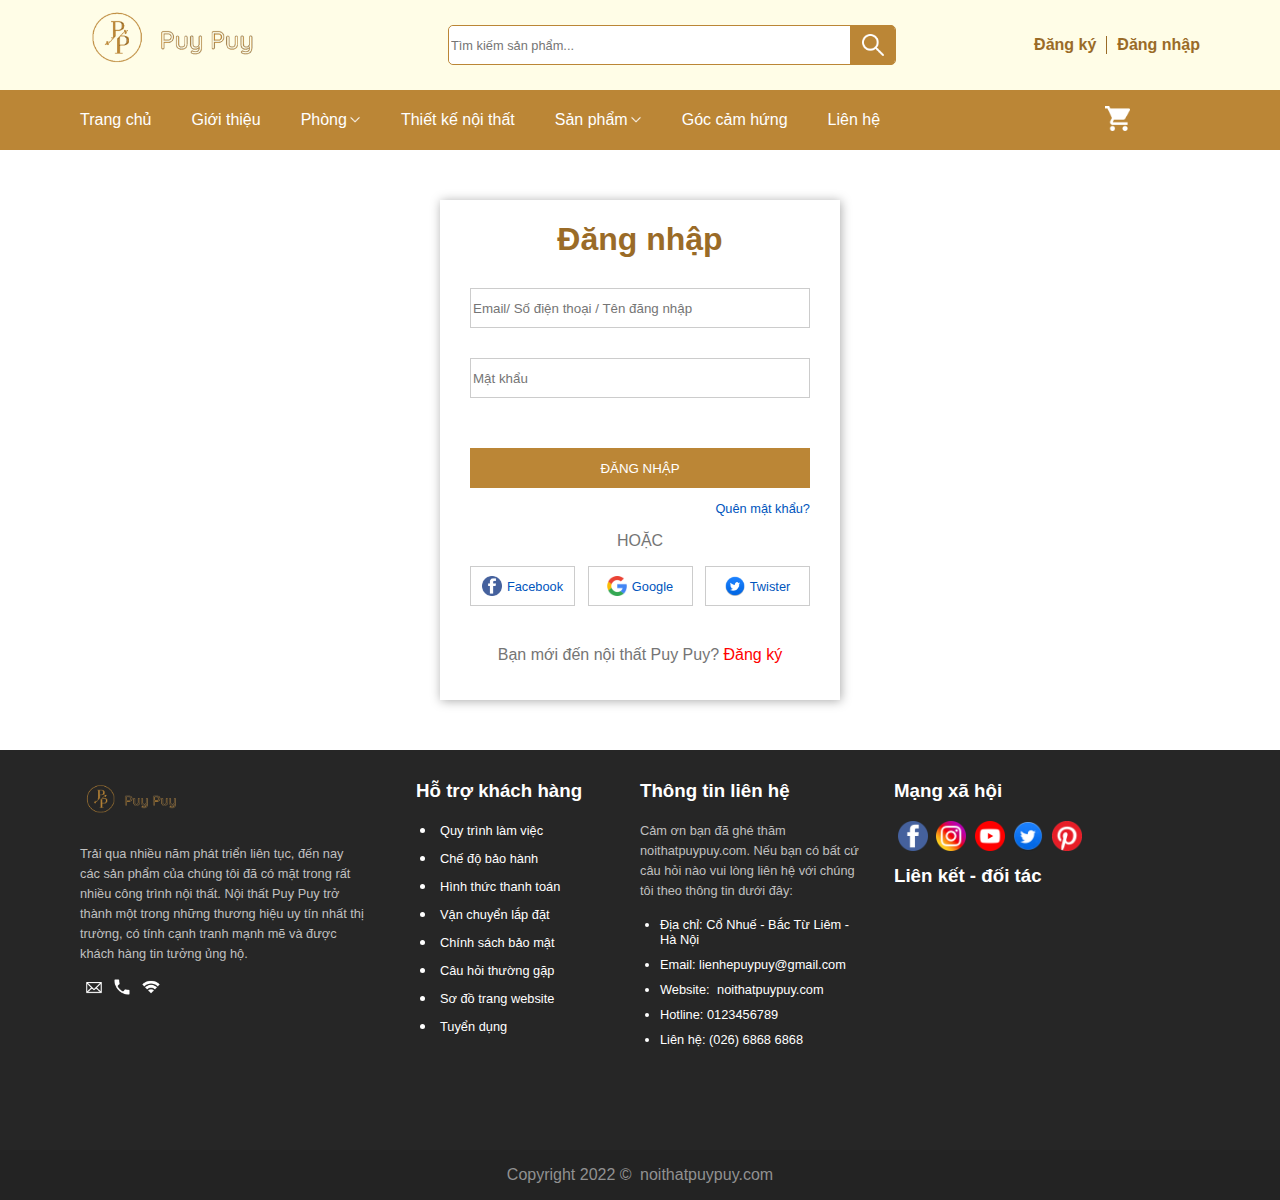
<file: login.html>
<!DOCTYPE html>
<html lang="en">
<head>
    <meta charset="UTF-8">
    <meta http-equiv="X-UA-Compatible" content="IE=edge">
    <meta name="viewport" content="width=device-width, initial-scale=1.0">
    <title>Home</title>
    <link rel="stylesheet" href="/assets/css/base.css">
    <link rel="stylesheet" href="/assets/css/header.css">
    <link rel="stylesheet" href="/assets/css/login.css">
    <link rel="stylesheet" href="/assets/css/footer.css">
</head>
    <!--header -->
    <div class="header">

        <!--header with search, logo, contact -->
        <div class="header-with-search">
            <div class="header_logo">
                <img class="header_logo-img" src="/assets/img/logo1.png" alt="">
            </div>
            
            <div class="header_search">
                <input type="text" class="header_search-input" placeholder="Tìm kiếm sản phẩm...">
                <div class="header_search-icon">
                    <a href="#">
                        <img class="search-icon-img" src="/assets/img/search_icon.png" alt="">
                    </a>
                </div>
            </div>

            <div class="header_login">
                <a href="#" class="header-sign_up">Đăng ký</a>
                <a href="" class="header-sign_in">Đăng nhập</a>
            </div>
        </div>
        <!-- header with navbar-->
        <div id="menu">
            <ul id="nav">
                <li id="homepage"><a href="/home.html">Trang chủ</a></li>
                <li><a href="/about_us.html">Giới thiệu</a></li>
                <li id="has-subnav"><a href="#">Phòng<img id="Phong--down--icon" src="/assets/img/down_icon.png" alt=""></a>
                <!-- Sub menu Phong -->
                    <ul class="nav_subnav--Phong">
                        <li><a href="#">Phòng ngủ</a></li>
                        <li><a href="/Phong_Khach.html">Phòng khách</a></li>
                        <li><a href="#">Phòng làm việc</a></li>
                        <li><a href="#">Phòng ăn</a></li>
                        <li><a href="#">Phòng tắm</a></li>
                    </ul>
                <!-- end sub menu phong -->
                </li>
                <li><a href="/design.htm">Thiết kế nội thất</a></li>
                <li><a href="#">Sản phẩm<img id="SPham--down--icon" src="/assets/img/down_icon.png" alt=""></a>
                <!--Sub menu san pham-->
                <ul class="nav_subnav--SPham">
                    <li><a href="#">Giường</a></li>
                    <li><a href="#">Tủ</a></li>
                    <li><a href="#">Bàn</a></li>
                    <li><a href="#">Ghế</a></li>
                    <li><a href="#">Dụng cụ bếp</a></li>
                </ul>
                <!--end sub menu san pham-->
                </li>
                <li><a href="/Goc_Cam_Hung.html">Góc cảm hứng</a></li>
                <li><a href="#">Liên hệ</a></li>
            </ul>
            <a id="menu_cart" href="/Cart.html">
                <img src="/assets/img/cart_icon.png" alt="">
            </a>
        </div>
    </div>
    <!--end header-->

    <!--content-->
    <div class="container">
        <div class="form">
            <h1>Đăng nhập</h1>
            <div class="form_username">
                <input type="text" placeholder="Email/ Số điện thoại / Tên đăng nhập">
            </div>

            <div class="form_password">
                <input type="text" placeholder="Mật khẩu">
            </div>

            <div class="form_btn">
                <button>ĐĂNG NHẬP</button>
            </div>
            <a href="#"><p>Quên mật khẩu?</p></a>
            <h3>HOẶC</h3>
            <div class="form_icon">
                <a href="#">
                    <div>
                        <img src="/assets/img/facebook_icon.png" alt="">
                        <p>Facebook</p>
                    </div>
                </a>
               
                <a href="#">
                    <div>
                        <img src="/assets/img/google_icon.png" alt="">
                        <p>Google</p>
                    </div>
                </a>

                <a href="#">
                    <div>
                        <img src="/assets/img/twister_icon.png" alt="">
                        <p>Twister</p>
                    </div>
                </a>
            </div>
            <p>Bạn mới đến nội thất Puy Puy? <a href="#">Đăng ký</a></p>
        </div>
    </div>
    <!--end content-->

    <!--footer-->
    <div class="footer">
        <div class="footer_top">
            <div class="about">
                <div class="about-logo">
                    <img src="/assets/img/logo1.png" alt="">
                </div>

                <div class="about-info">
                    <p>Trải qua nhiều năm phát triển liên tục, đến nay các sản phẩm của chúng tôi đã có mặt trong rất nhiều công trình nội thất. Nội thất Puy Puy trở thành một trong những thương hiệu uy tín nhất thị trường, có tính cạnh tranh mạnh mẽ và được khách hàng tin tưởng ủng hộ.</p>
                </div>

                <div class="about-icon">
                    <a href="#"><img src="/assets/img/letter_icon.png" alt=""></a>
                    <a href="#"><img src="/assets/img/phone_icon.png" alt=""></a>
                    <a href="#"><img src="/assets/img/wifi_icon.png" alt=""></a>
                </div>
            </div>
    
            <div class="help">
                <h3>Hỗ trợ khách hàng</h3>
                <ul class="help-list">
                    <li><a href="#">Quy trình làm việc</a></li>
                    <li><a href="#">Chế độ bảo hành</a></li>
                    <li><a href="#">Hình thức thanh toán</a></li>
                    <li><a href="#">Vận chuyển lắp đặt</a></li>
                    <li><a href="#">Chính sách bảo mật</a></li>
                    <li><a href="#">Câu hỏi thường gặp</a></li>
                    <li><a href="#">Sơ đồ trang website</a></li>
                    <li><a href="#">Tuyển dụng</a></li>
                </ul>
            </div>
    
            <div class="contact">
                <h3>Thông tin liên hệ</h3>
                <p>Cảm ơn bạn đã ghé thăm noithatpuypuy.com. Nếu bạn có bất cứ câu hỏi nào vui lòng liên hệ với chúng tôi theo thông tin dưới đây:</p>
                <ul class="contact-list">
                    <li>Địa chỉ: Cổ Nhuế - Bắc Từ Liêm - Hà Nội</li>
                    <li>Email: lienhepuypuy@gmail.com</li>
                    <li>Website: <a href="#">noithatpuypuy.com</a></li>
                    <li>Hotline: 0123456789</li>
                    <li>Liên hệ: (026) 6868 6868</li>
                </ul>
            </div>
    
            <div class="social-net">
                <h3>Mạng xã hội</h3>
                <a href=""><img src="/assets/img/facebook_icon.png" alt=""></a>
                <a href=""><img src="/assets/img/instagram_icon.png" alt=""></a>
                <a href=""><img src="/assets/img/youtube_icon.png" alt=""></a>
                <a href=""><img src="/assets/img/twister_icon.png" alt=""></a>
                <a href=""><img src="/assets/img/pinterest_icon.png" alt=""></a>
                <h3>Liên kết - đối tác</h3>
            </div>

        </div>

        <div class="footer_bot">
            <p>Copyright 2022 © <a href="home.html">noithatpuypuy.com</a></p>
        </div>
    </div>
    <!--end footer-->
    <script src="/assets/js/main.js"></script>
</body>
</html>
</file>
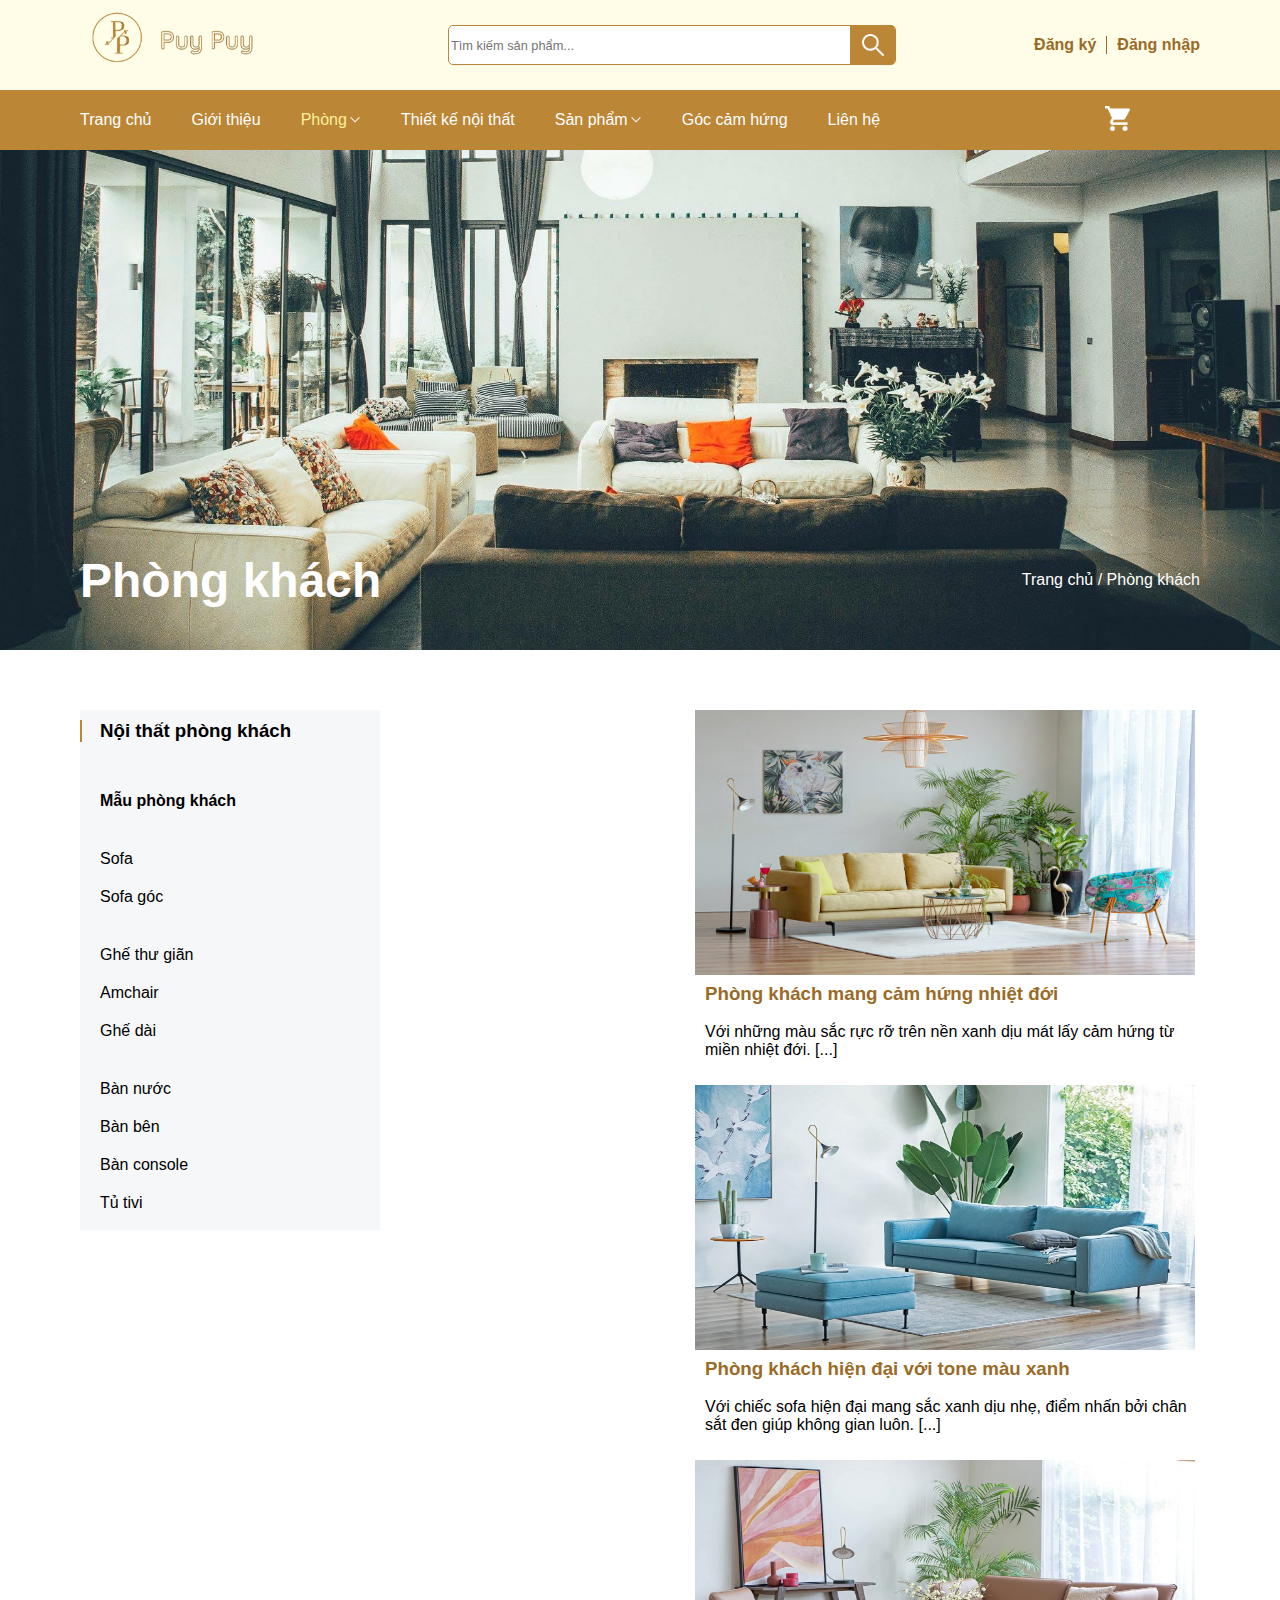
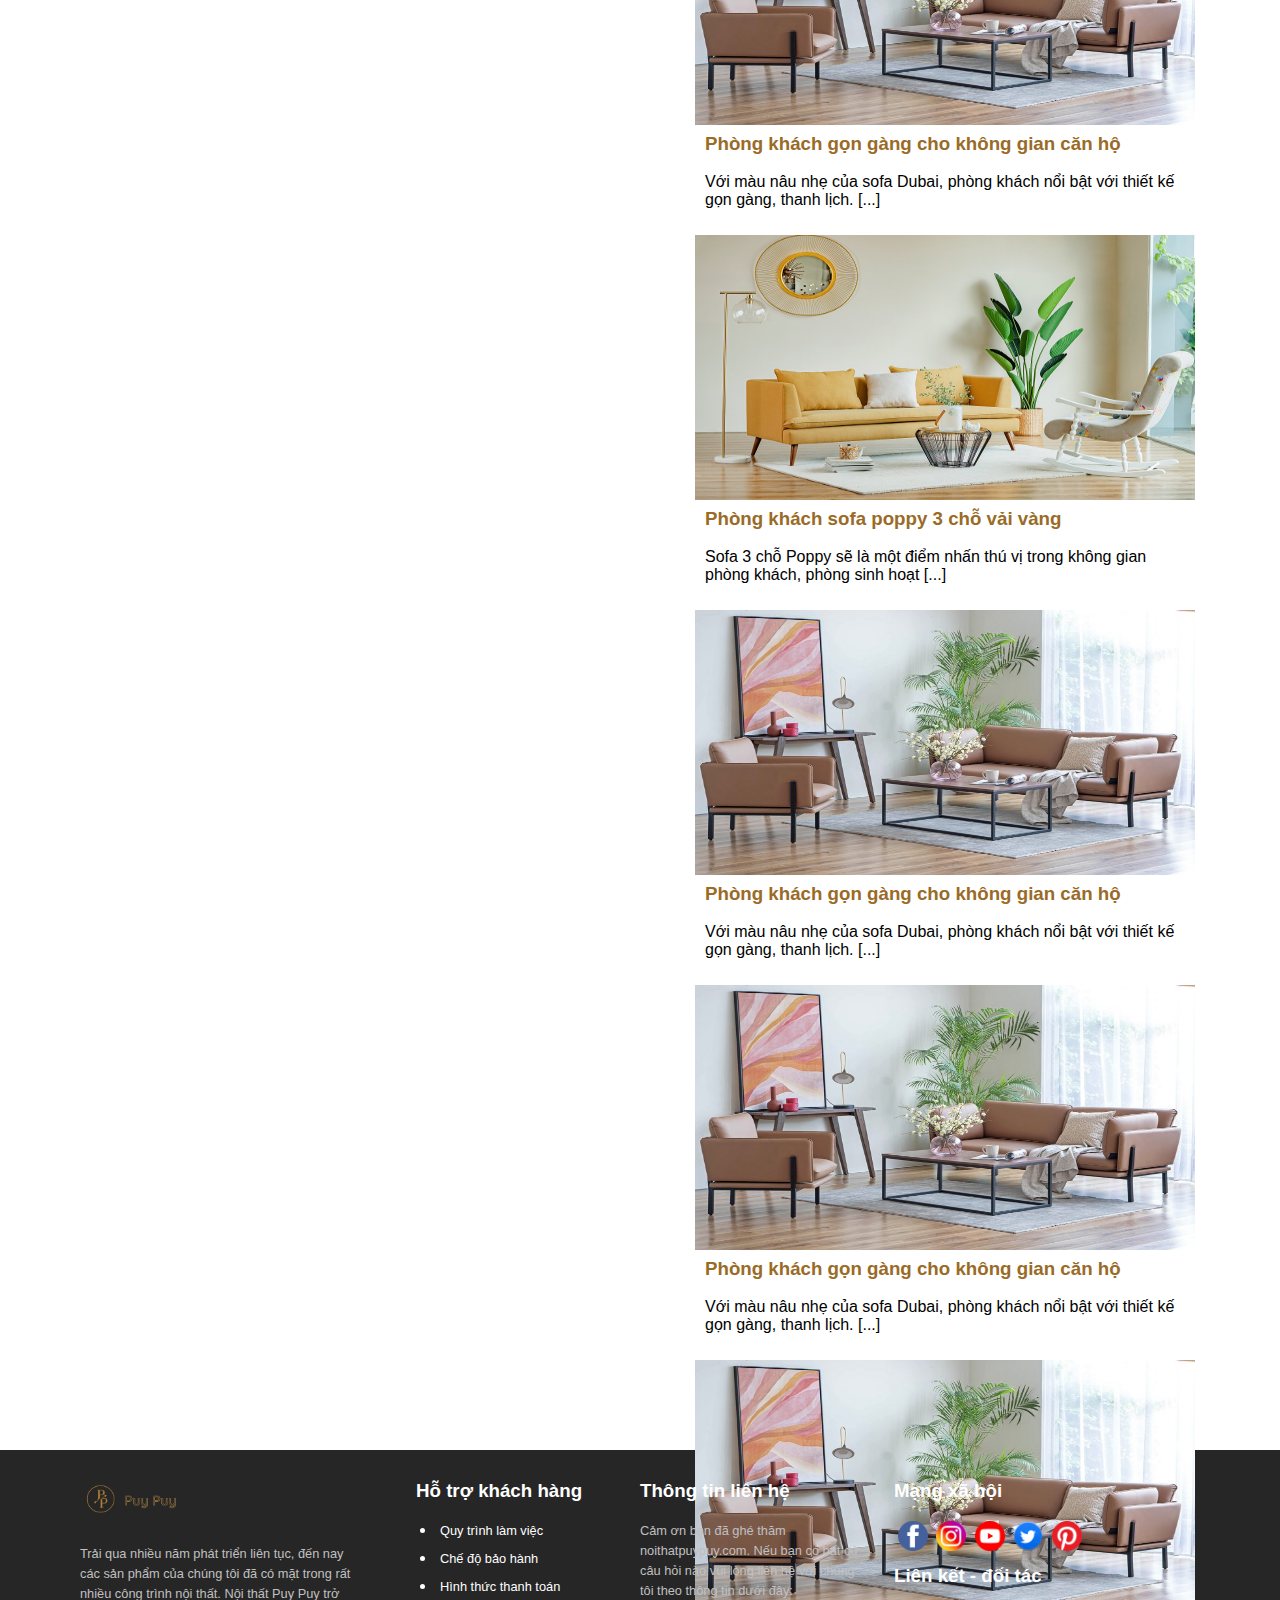
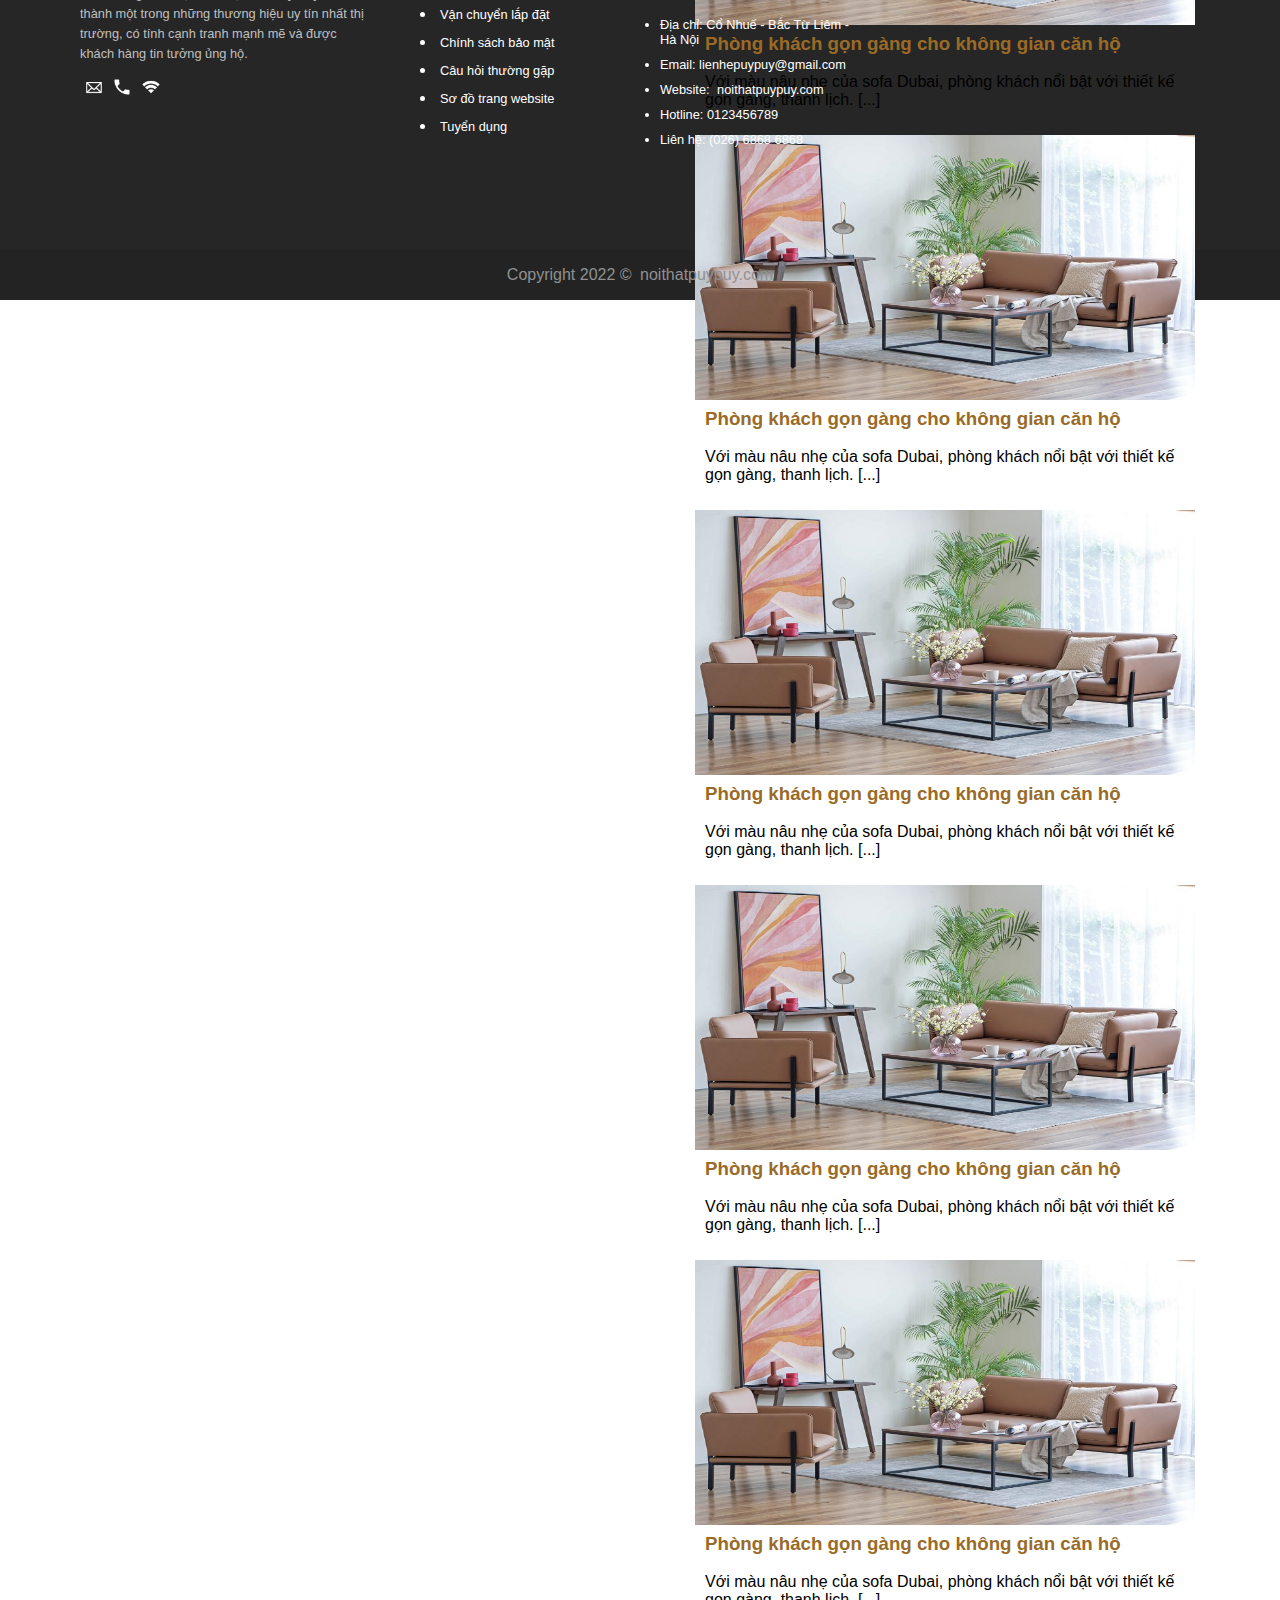
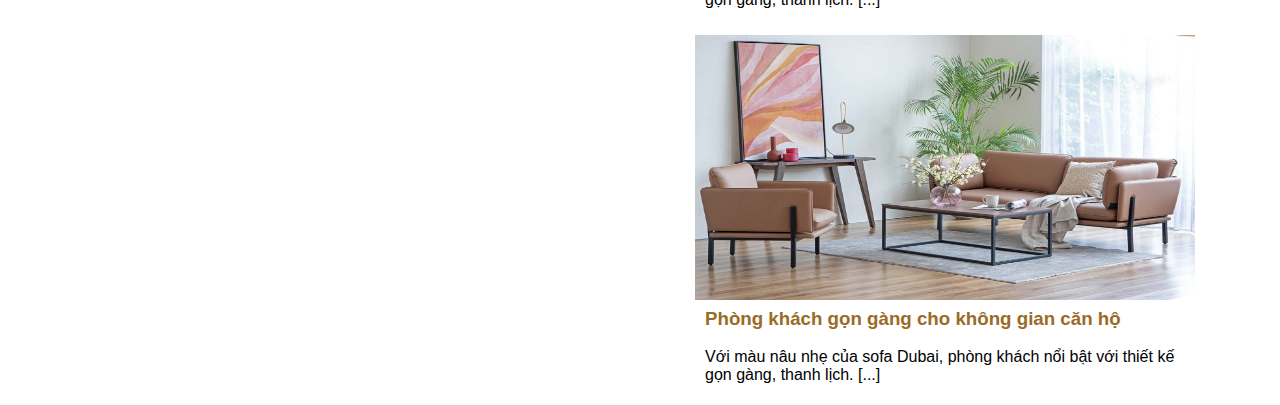
<file: Phong_Khach.html>
<!DOCTYPE html>
<html lang="en">
<head>
    <meta charset="UTF-8">
    <meta http-equiv="X-UA-Compatible" content="IE=edge">
    <meta name="viewport" content="width=device-width, initial-scale=1.0">
    <title>Phòng khách</title>
    <link rel="stylesheet" href="/assets/css/base.css">
    <link rel="stylesheet" href="/assets/css/header.css">
    <link rel="stylesheet" href="/assets/css/phong_khach.css">
    <link rel="stylesheet" href="/assets/css/footer.css">
</head>
    <!--header -->
    <div class="header">

        <!--header with search, logo, contact -->
        <div class="header-with-search">
            <div class="header_logo">
                <img class="header_logo-img" src="/assets/img/logo1.png" alt="">
            </div>
            
            <div class="header_search">
                <input type="text" class="header_search-input" placeholder="Tìm kiếm sản phẩm...">
                <div class="header_search-icon">
                    <a href="#">
                        <img class="search-icon-img" src="/assets/img/search_icon.png" alt="">
                    </a>
                </div>
            </div>

            <div class="header_login">
                <a href="#" class="header-sign_up">Đăng ký</a>
                <a href="/login.html" class="header-sign_in">Đăng nhập</a>
            </div>
        </div>
        <!-- header with navbar-->
        <div id="menu">
            <ul id="nav">
                <li id="homepage"><a href="/home.html">Trang chủ</a></li>
                <li><a href="/about_us.html">Giới thiệu</a></li>
                <li id="has-subnav"><a href="#">Phòng<img id="Phong--down--icon" src="/assets/img/down_icon.png" alt=""></a>
                <!-- Sub menu Phong -->
                    <ul class="nav_subnav--Phong">
                        <li><a href="/Phong_Khach.html">Phòng ngủ</a></li>
                        <li><a href="/Phong_Khach.html">Phòng khách</a></li>
                        <li><a href="/Phong_Khach.html">Phòng làm việc</a></li>
                        <li><a href="/Phong_Khach.html">Phòng ăn</a></li>
                        <li><a href="/Phong_Khach.html">Phòng tắm</a></li>
                    </ul>
                <!-- end sub menu phong -->
                </li>
                <li><a href="/design.htm">Thiết kế nội thất</a></li>
                <li><a href="#">Sản phẩm<img id="SPham--down--icon" src="/assets/img/down_icon.png" alt=""></a>
                <!--Sub menu san pham-->
                <ul class="nav_subnav--SPham">
                    <li><a href="#">Giường</a></li>
                    <li><a href="#">Tủ</a></li>
                    <li><a href="#">Bàn</a></li>
                    <li><a href="#">Ghế</a></li>
                    <li><a href="#">Dụng cụ bếp</a></li>
                </ul>
                <!--end sub menu san pham-->
                </li>
                <li><a href="/Goc_Cam_Hung.html">Góc cảm hứng</a></li>
                <li><a href="#">Liên hệ</a></li>
            </ul>
            <a id="menu_cart" href="/Cart.html">
                <img src="/assets/img/cart_icon.png" alt="">
            </a>
        </div>
    </div>
    <!--end header-->

    <!--content-->
    <div class="container">
        <div class="bgImg">
            <h1>Phòng khách</h1>
            <p><a href="/home.html">Trang chủ</a> / Phòng khách</p>
        </div>
        <div class="pk_content">
            <div class="pk_content-left">
                <div class="category">
                    <a href="#"><h3>Nội thất phòng khách</h3></a>
                    <a href="#"><b><p>Mẫu phòng khách</p></b></a>
                    <ul>
                        <li><a href="#">Sofa</a></li>
                        <li><a href="#">Sofa góc</a></li>
                    </ul>
                    <ul>
                        <li><a href="#">Ghế thư giãn</a></li>
                        <li><a href="#">Amchair</a></li>
                        <li><a href="#">Ghế dài</a></li>
                    </ul>

                    <ul>
                        <li><a href="#">Bàn nước</a></li>
                        <li><a href="#">Bàn bên</a></li>
                        <li><a href="#">Bàn console</a></li>
                        <li><a href="#">Tủ tivi</a></li>
                    </ul>
                </div>
            </div>

            <div class="pk_content-right">
                <div>
                    <a href="/living_room_detail.html"><img src="/assets/img/pk_nhiet_doi.jpg" alt=""></a>
                    <a href="/living_room_detail.html"><h3>Phòng khách mang cảm hứng nhiệt đới</h3></a>   
                    <a href="/living_room_detail.html"><p>Với những màu sắc rực rỡ trên nền xanh dịu mát lấy cảm hứng từ miền nhiệt đới. [...]</p></a>
                </div>
                <div>
                    <a href="/living_room_detail.html"><img src="/assets/img/pk_tone_xanh.jpg" alt=""></a>
                    <a href="/living_room_detail.html"><h3>Phòng khách hiện đại với tone màu xanh</h3></a>   
                    <a href="/living_room_detail.html"><p>Với chiếc sofa hiện đại mang sắc xanh dịu nhẹ, điểm nhấn bởi chân sắt đen giúp không gian luôn. [...]</p></a>
                </div>
                <div>
                    <a href="/living_room_detail.html"><img src="/assets/img/pk_gon_gang.jpg" alt=""></a>
                    <a href="/living_room_detail.html"><h3>Phòng khách gọn gàng cho không gian căn hộ</h3></a>   
                    <a href="/living_room_detail.html"><p>Với màu nâu nhẹ của sofa Dubai, phòng khách nổi bật với thiết kế gọn gàng, thanh lịch. [...]</p></a>
                </div>
                <div>
                    <a href="/living_room_detail.html"><img src="/assets/img/pk_sofa_poppy.jpg" alt=""></a>
                    <a href="/living_room_detail.html"><h3>Phòng khách sofa poppy 3 chỗ vải vàng</h3></a>   
                    <a href="/living_room_detail.html"><p>Sofa 3 chỗ Poppy sẽ là một điểm nhấn thú vị trong không gian phòng khách, phòng sinh hoạt [...]</p></a>
                </div>
                <div>
                    <a href="/living_room_detail.html"><img src="/assets/img/pk_gon_gang.jpg" alt=""></a>
                    <a href="/living_room_detail.html"><h3>Phòng khách gọn gàng cho không gian căn hộ</h3></a>   
                    <a href="/living_room_detail.html"><p>Với màu nâu nhẹ của sofa Dubai, phòng khách nổi bật với thiết kế gọn gàng, thanh lịch. [...]</p></a>
                </div>
                <div>
                    <a href="/living_room_detail.html"><img src="/assets/img/pk_gon_gang.jpg" alt=""></a>
                    <a href="/living_room_detail.html"><h3>Phòng khách gọn gàng cho không gian căn hộ</h3></a>   
                    <a href="/living_room_detail.html"><p>Với màu nâu nhẹ của sofa Dubai, phòng khách nổi bật với thiết kế gọn gàng, thanh lịch. [...]</p></a>
                </div>
                <div>
                    <a href="/living_room_detail.html"><img src="/assets/img/pk_gon_gang.jpg" alt=""></a>
                    <a href="/living_room_detail.html"><h3>Phòng khách gọn gàng cho không gian căn hộ</h3></a>   
                    <a href="/living_room_detail.html"><p>Với màu nâu nhẹ của sofa Dubai, phòng khách nổi bật với thiết kế gọn gàng, thanh lịch. [...]</p></a>
                </div>
                <div>
                    <a href="/living_room_detail.html"><img src="/assets/img/pk_gon_gang.jpg" alt=""></a>
                    <a href="/living_room_detail.html"><h3>Phòng khách gọn gàng cho không gian căn hộ</h3></a>   
                    <a href="/living_room_detail.html"><p>Với màu nâu nhẹ của sofa Dubai, phòng khách nổi bật với thiết kế gọn gàng, thanh lịch. [...]</p></a>
                </div>
                <div>
                    <a href="/living_room_detail.html"><img src="/assets/img/pk_gon_gang.jpg" alt=""></a>
                    <a href="/living_room_detail.html"><h3>Phòng khách gọn gàng cho không gian căn hộ</h3></a>   
                    <a href="/living_room_detail.html"><p>Với màu nâu nhẹ của sofa Dubai, phòng khách nổi bật với thiết kế gọn gàng, thanh lịch. [...]</p></a>
                </div>
                <div>
                    <a href="/living_room_detail.html"><img src="/assets/img/pk_gon_gang.jpg" alt=""></a>
                    <a href="/living_room_detail.html"><h3>Phòng khách gọn gàng cho không gian căn hộ</h3></a>   
                    <a href="/living_room_detail.html"><p>Với màu nâu nhẹ của sofa Dubai, phòng khách nổi bật với thiết kế gọn gàng, thanh lịch. [...]</p></a>
                </div>
                <div>
                    <a href="/living_room_detail.html"><img src="/assets/img/pk_gon_gang.jpg" alt=""></a>
                    <a href="/living_room_detail.html"><h3>Phòng khách gọn gàng cho không gian căn hộ</h3></a>   
                    <a href="/living_room_detail.html"><p>Với màu nâu nhẹ của sofa Dubai, phòng khách nổi bật với thiết kế gọn gàng, thanh lịch. [...]</p></a>
                </div>
                <div>
                    <a href="/living_room_detail.html"><img src="/assets/img/pk_gon_gang.jpg" alt=""></a>
                    <a href="/living_room_detail.html"><h3>Phòng khách gọn gàng cho không gian căn hộ</h3></a>   
                    <a href="/living_room_detail.html"><p>Với màu nâu nhẹ của sofa Dubai, phòng khách nổi bật với thiết kế gọn gàng, thanh lịch. [...]</p></a>
                </div>
            </div>
        </div>
    </div>
    <!--end content-->

    <!--footer-->
    <div class="footer">
        <div class="footer_top">
            <div class="about">
                <div class="about-logo">
                    <img src="/assets/img/logo1.png" alt="">
                </div>

                <div class="about-info">
                    <p>Trải qua nhiều năm phát triển liên tục, đến nay các sản phẩm của chúng tôi đã có mặt trong rất nhiều công trình nội thất. Nội thất Puy Puy trở thành một trong những thương hiệu uy tín nhất thị trường, có tính cạnh tranh mạnh mẽ và được khách hàng tin tưởng ủng hộ.</p>
                </div>

                <div class="about-icon">
                    <a href="#"><img src="/assets/img/letter_icon.png" alt=""></a>
                    <a href="#"><img src="/assets/img/phone_icon.png" alt=""></a>
                    <a href="#"><img src="/assets/img/wifi_icon.png" alt=""></a>
                </div>
            </div>
    
            <div class="help">
                <h3>Hỗ trợ khách hàng</h3>
                <ul class="help-list">
                    <li><a href="#">Quy trình làm việc</a></li>
                    <li><a href="#">Chế độ bảo hành</a></li>
                    <li><a href="#">Hình thức thanh toán</a></li>
                    <li><a href="#">Vận chuyển lắp đặt</a></li>
                    <li><a href="#">Chính sách bảo mật</a></li>
                    <li><a href="#">Câu hỏi thường gặp</a></li>
                    <li><a href="#">Sơ đồ trang website</a></li>
                    <li><a href="#">Tuyển dụng</a></li>
                </ul>
            </div>
    
            <div class="contact">
                <h3>Thông tin liên hệ</h3>
                <p>Cảm ơn bạn đã ghé thăm noithatpuypuy.com. Nếu bạn có bất cứ câu hỏi nào vui lòng liên hệ với chúng tôi theo thông tin dưới đây:</p>
                <ul class="contact-list">
                    <li>Địa chỉ: Cổ Nhuế - Bắc Từ Liêm - Hà Nội</li>
                    <li>Email: lienhepuypuy@gmail.com</li>
                    <li>Website: <a href="#">noithatpuypuy.com</a></li>
                    <li>Hotline: 0123456789</li>
                    <li>Liên hệ: (026) 6868 6868</li>
                </ul>
            </div>
    
            <div class="social-net">
                <h3>Mạng xã hội</h3>
                <a href=""><img src="/assets/img/facebook_icon.png" alt=""></a>
                <a href=""><img src="/assets/img/instagram_icon.png" alt=""></a>
                <a href=""><img src="/assets/img/youtube_icon.png" alt=""></a>
                <a href=""><img src="/assets/img/twister_icon.png" alt=""></a>
                <a href=""><img src="/assets/img/pinterest_icon.png" alt=""></a>
                <h3>Liên kết - đối tác</h3>
            </div>
        </div>

        <div class="footer_bot">
            <p>Copyright 2022 © <a href="home.html">noithatpuypuy.com</a></p>
        </div>
    </div>
    <!--end footer-->
</body>
</html>
</file>
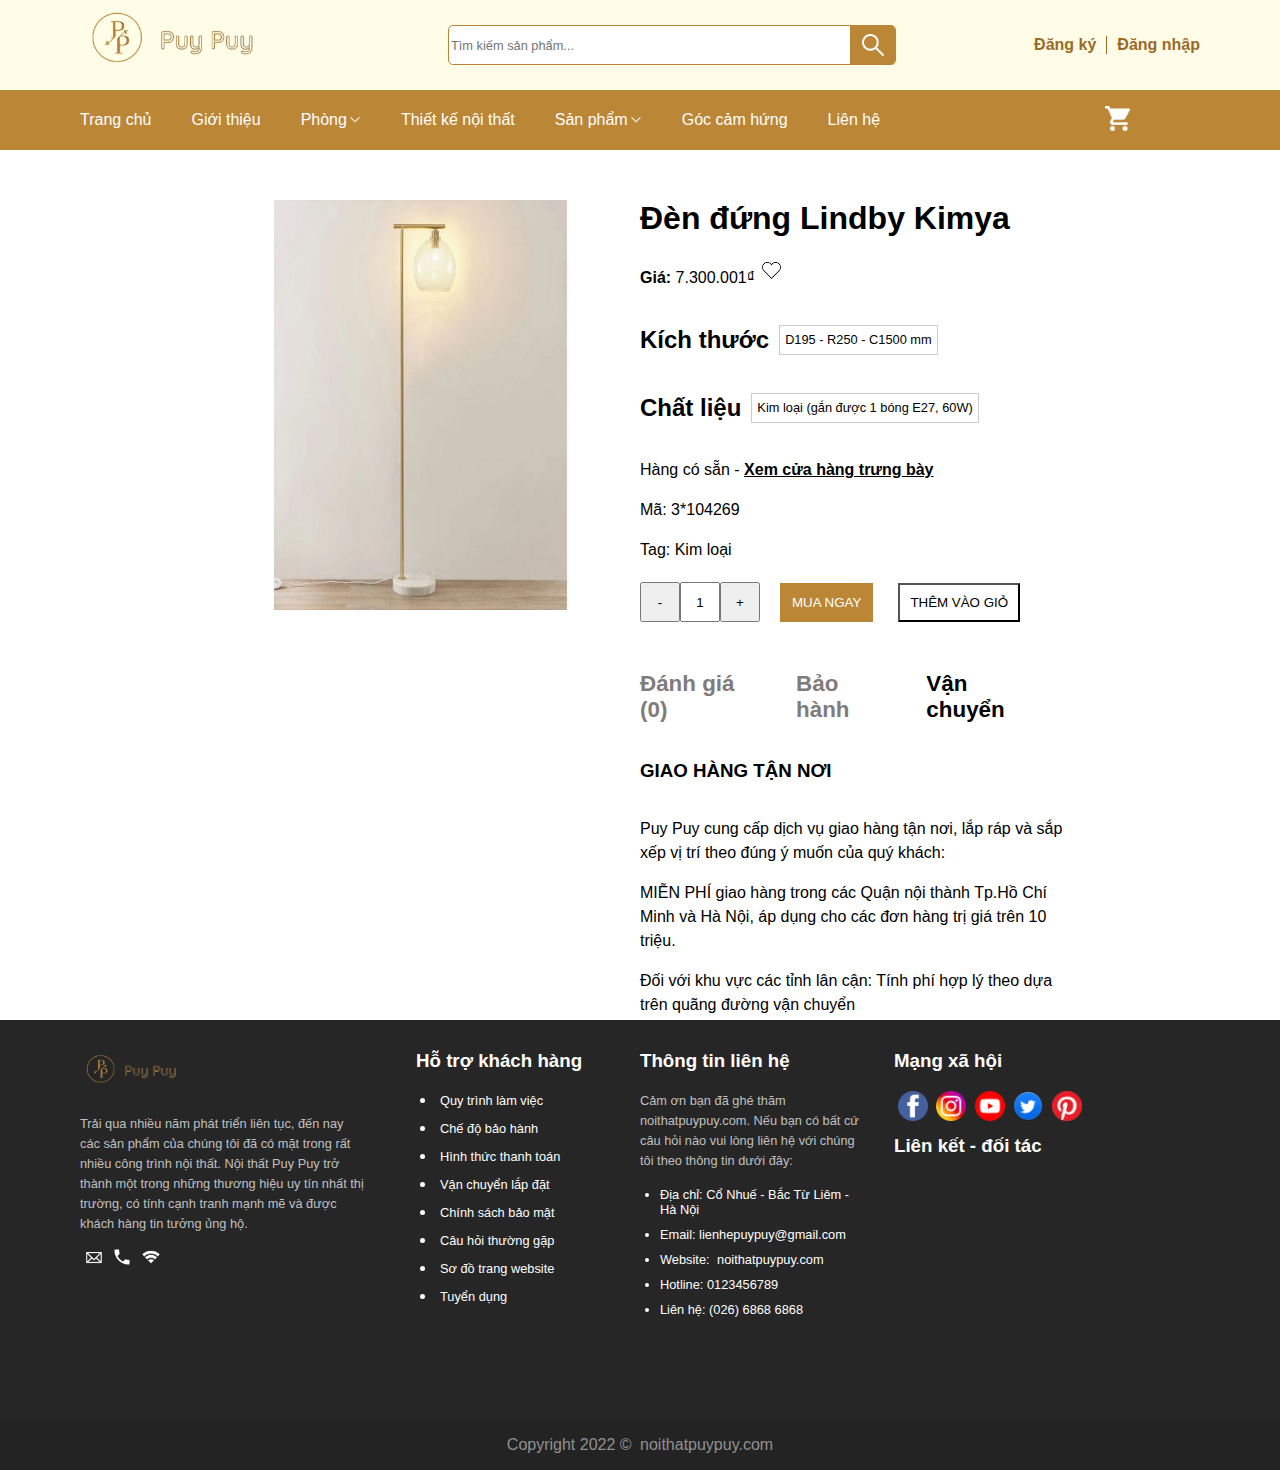
<file: san_pham.html>
<!DOCTYPE html>
<html lang="en">
<head>
    <meta charset="UTF-8">
    <meta http-equiv="X-UA-Compatible" content="IE=edge">
    <meta name="viewport" content="width=device-width, initial-scale=1.0">
    <title>Home</title>
    <link rel="stylesheet" href="/assets/css/base.css">
    <link rel="stylesheet" href="/assets/css/header.css">
    <link rel="stylesheet" href="/assets/css/san_pham.css">
    <link rel="stylesheet" href="/assets/css/footer.css">
</head>
    <!--header -->
    <div class="header">

        <!--header with search, logo, contact -->
        <div class="header-with-search">
            <div class="header_logo">
                <img class="header_logo-img" src="/assets/img/logo1.png" alt="">
            </div>
            
            <div class="header_search">
                <input type="text" class="header_search-input" placeholder="Tìm kiếm sản phẩm...">
                <div class="header_search-icon">
                    <a href="#">
                        <img class="search-icon-img" src="/assets/img/search_icon.png" alt="">
                    </a>
                </div>
            </div>

            <div class="header_login">
                <a href="#" class="header-sign_up">Đăng ký</a>
                <a href="" class="header-sign_in">Đăng nhập</a>
            </div>
        </div>
        <!-- header with navbar-->
        <div id="menu">
            <ul id="nav">
                <li id="homepage"><a href="/home.html">Trang chủ</a></li>
                <li><a href="/about_us.html">Giới thiệu</a></li>
                <li id="has-subnav"><a href="#">Phòng<img id="Phong--down--icon" src="/assets/img/down_icon.png" alt=""></a>
                <!-- Sub menu Phong -->
                    <ul class="nav_subnav--Phong">
                        <li><a href="#">Phòng ngủ</a></li>
                        <li><a href="/Phong_Khach.html">Phòng khách</a></li>
                        <li><a href="#">Phòng làm việc</a></li>
                        <li><a href="#">Phòng ăn</a></li>
                        <li><a href="#">Phòng tắm</a></li>
                    </ul>
                <!-- end sub menu phong -->
                </li>
                <li><a href="/design.htm">Thiết kế nội thất</a></li>
                <li><a href="#">Sản phẩm<img id="SPham--down--icon" src="/assets/img/down_icon.png" alt=""></a>
                <!--Sub menu san pham-->
                <ul class="nav_subnav--SPham">
                    <li><a href="#">Giường</a></li>
                    <li><a href="#">Tủ</a></li>
                    <li><a href="#">Bàn</a></li>
                    <li><a href="#">Ghế</a></li>
                    <li><a href="#">Dụng cụ bếp</a></li>
                </ul>
                <!--end sub menu san pham-->
                </li>
                <li><a href="/Goc_Cam_Hung.html">Góc cảm hứng</a></li>
                <li><a href="#">Liên hệ</a></li>
            </ul>
            <a id="menu_cart" href="/Cart.html">
                <img src="/assets/img/cart_icon.png" alt="">
            </a>
        </div>
    </div>
    <!--end header-->

    <!--content-->
    <div class="container">
        <div class="container_left">
            <img src="/assets/img/sp_img1.jpg" alt="">
        </div>

        <div class="container_right">
            <h1>Đèn đứng Lindby Kimya</h1>
            <p> <b>Giá:</b> 7.300.001₫ <img src="/assets/img/heart_icon.png" alt=""></p>
            <div>
                <h2>Kích thước</h2>
                <div>
                    <p class="chi-tiet-sp">D195 - R250 - C1500 mm</p>
                </div>
            </div>

            <div>
                <h2>Chất liệu</h2>
                <div>
                    <p class="chi-tiet-sp">Kim loại (gắn được 1 bóng E27, 60W)</p>
                </div>
            </div>

            <p>Hàng có sẵn - <a href=""> Xem cửa hàng trưng bày</a></p>
            <p>Mã: 3*104269</p>
            <p>Tag: Kim loại</p>
            <div class="cotainer_right-btn">
                <div class="right-btn_left">
                    <input id="tru" onclick="tru()" type="button" value="-">
                    <input id="nhap" type="text" value="1">
                    <input id="cong" onclick="cong()" type="button" value="+"> 
                </div>

                <button class="right-btn_mid">MUA NGAY</button>
                <button class="right-btn_right">THÊM VÀO GIỎ</button>
            </div>

                <div id="van_chuyen-chi-tiet">
                    <a href=""><h2>Đánh giá (0)</h2></a>
                    <a href=""><h2>Bảo hành</h2></a>
                    <a href=""><h2 id="nd-van-chuyen">Vận chuyển</h2></a>
                </div>
            <div>
                <h3>GIAO HÀNG TẬN NƠI</h3>
            </div>

            <p>Puy Puy cung cấp dịch vụ giao hàng tận nơi, lắp ráp và sắp xếp vị trí theo đúng ý muốn của quý khách:</p>
            <p>MIỄN PHÍ giao hàng trong các Quận nội thành Tp.Hồ Chí Minh và Hà Nội, áp dụng cho các đơn hàng trị giá trên 10 triệu.</p>
            <p>Đối với khu vực các tỉnh lân cận: Tính phí hợp lý theo dựa trên quãng đường vận chuyển</p>
        </div>
    </div>
    <!--end content-->

    <!--footer-->
    <div class="footer">
        <div class="footer_top">
            <div class="about">
                <div class="about-logo">
                    <img src="/assets/img/logo1.png" alt="">
                </div>

                <div class="about-info">
                    <p>Trải qua nhiều năm phát triển liên tục, đến nay các sản phẩm của chúng tôi đã có mặt trong rất nhiều công trình nội thất. Nội thất Puy Puy trở thành một trong những thương hiệu uy tín nhất thị trường, có tính cạnh tranh mạnh mẽ và được khách hàng tin tưởng ủng hộ.</p>
                </div>

                <div class="about-icon">
                    <a href="#"><img src="/assets/img/letter_icon.png" alt=""></a>
                    <a href="#"><img src="/assets/img/phone_icon.png" alt=""></a>
                    <a href="#"><img src="/assets/img/wifi_icon.png" alt=""></a>
                </div>
            </div>
    
            <div class="help">
                <h3>Hỗ trợ khách hàng</h3>
                <ul class="help-list">
                    <li><a href="#">Quy trình làm việc</a></li>
                    <li><a href="#">Chế độ bảo hành</a></li>
                    <li><a href="#">Hình thức thanh toán</a></li>
                    <li><a href="#">Vận chuyển lắp đặt</a></li>
                    <li><a href="#">Chính sách bảo mật</a></li>
                    <li><a href="#">Câu hỏi thường gặp</a></li>
                    <li><a href="#">Sơ đồ trang website</a></li>
                    <li><a href="#">Tuyển dụng</a></li>
                </ul>
            </div>
    
            <div class="contact">
                <h3>Thông tin liên hệ</h3>
                <p>Cảm ơn bạn đã ghé thăm noithatpuypuy.com. Nếu bạn có bất cứ câu hỏi nào vui lòng liên hệ với chúng tôi theo thông tin dưới đây:</p>
                <ul class="contact-list">
                    <li>Địa chỉ: Cổ Nhuế - Bắc Từ Liêm - Hà Nội</li>
                    <li>Email: lienhepuypuy@gmail.com</li>
                    <li>Website: <a href="#">noithatpuypuy.com</a></li>
                    <li>Hotline: 0123456789</li>
                    <li>Liên hệ: (026) 6868 6868</li>
                </ul>
            </div>
    
            <div class="social-net">
                <h3>Mạng xã hội</h3>
                <a href=""><img src="/assets/img/facebook_icon.png" alt=""></a>
                <a href=""><img src="/assets/img/instagram_icon.png" alt=""></a>
                <a href=""><img src="/assets/img/youtube_icon.png" alt=""></a>
                <a href=""><img src="/assets/img/twister_icon.png" alt=""></a>
                <a href=""><img src="/assets/img/pinterest_icon.png" alt=""></a>
                <h3>Liên kết - đối tác</h3>
            </div>

        </div>

        <div class="footer_bot">
            <p>Copyright 2022 © <a href="home.html">noithatpuypuy.com</a></p>
        </div>
    </div>
    <!--end footer-->
    <script src="/assets/js/san_pham.js"></script>
</body>
</html>
</file>
<file: assets/css/base.css>
:root {
    --white-color: #fff;
    --black-color: #000;
    --text-color: #333;
    --logo-color:#9A6B27;
}

body {
    margin: 0px;
    padding: 0px;
}

* {
    box-sizing: inherit;
}

html {
    font-size: 1rem;
    font-size: 100%;
    font-family: Arial, Helvetica, sans-serif;
    box-sizing: border-box;
}
</file>
<file: assets/css/header.css>
.header {
    width: 100%;
    height: 150px;
    z-index: 1;
    position: fixed;
    top: 0px;
}

.header-with-search {
    height: 90px;
    background-color: #FFFDE7;
    display: flex;
    align-items: center;
}

.header_logo {
    width: 35%;
}

.header_logo-img {
    width: auto;
    height: 80px;
    margin-left: 80px;
}


.header_search {
    width: 35%;
    height: 40px;
    background-color: var(--white-color);
    border: solid 1px;
    border-color: #BB8636;
    border-radius: 5px;
    display: flex;
    justify-content: space-between;
    align-items: center;
}

.header_search-input {
    width: 90%;
    height: 100%;
    border: none;
    outline: none;
    border-radius: 5px;
    font-size: 0.8rem;
}

.header_search-icon {
    background-color: #BB8636;
    width: 10%;
    height: 40px;
    border-top-right-radius: 5px;
    border-bottom-right-radius: 5px ;
    display: flex;
    justify-content: center;
    align-items: center;
}

.header_search-icon a{
    display: flex;
    justify-content: center;
}

.header_search-icon:hover {
    opacity: 0.8;
    cursor: pointer;
}

.search-icon-img {
    width: 50%;
    height: 50%;
}

.header_login {
    color: var(--logo-color);
    font-weight: 600;
    width: 30%;
    display: flex;
    justify-content: flex-end;
    padding-right: 80px;
}

.header-sign_up {
    text-decoration: none;
    color: var(--logo-color);
    padding-right: 10px;
    border-right: solid 1px;
}

.header-sign_up:hover,
.header-sign_in:hover {
    opacity: 0.8;
}

.header-sign_in {
    text-decoration: none;
    color: var(--logo-color);
    padding-left: 10px;
}

#menu {
    background-color:#BB8636;
    width: 100%;
    height: 60px;
    display: flex;
    align-items: center;
    justify-content: space-between;
    height: 60px;
}

#nav{
    margin-left: 20px;
}

#nav > li {
    list-style: none;
    float: left;
    position: relative;
}

#nav > li > a {
    text-decoration: none;
    color: var(--white-color);
    padding: 0px 20px ;
    line-height: 60px;
}

#nav > li:hover > a {
    color: #FFEF99;
}

#nav li:hover .nav_subnav--Phong{
    display: block;
}

.nav_subnav--Phong {
    width: 200px;
    background-color: rgba(255, 253, 231, 0.9);
    min-height: 150px;
    position: absolute;
    display: none;
    border-bottom-left-radius: 5px;
    border-bottom-right-radius: 5px;
    border: solid 1px;
    border-color: #BB8636;
}

.nav_subnav--Phong li {
     list-style: none;
}

.nav_subnav--Phong li a { 
    color: var(--black-color);
    text-decoration: none;
    display: block;
    line-height: 40px;
}

.nav_subnav--Phong li:hover a {
    color: var(--logo-color);
}

#nav li:hover .nav_subnav--SPham{
    display: block;
}

#Phong--down--icon {
    width: 12px;
    height: 12px;
    margin-left: 2px;
}

.nav_subnav--SPham {
    width: 200px;
    background-color: rgba(255, 253, 231, 0.9);
    min-height: 150px;
    position: absolute;
    display: none;
    border: solid 1px;
    border-bottom-left-radius: 5px;
    border-bottom-right-radius: 5px;
    border-color: #BB8636;
}

.nav_subnav--SPham li {
     list-style: none;
}

.nav_subnav--SPham li a { 
    color: var(--black-color);
    text-decoration: none;
    display: block;
    line-height: 40px;
}

.nav_subnav--SPham li:hover a {
    color: var(--logo-color);
}

#SPham--down--icon {
    width: 12px;
    height: 12px;
    margin-left: 2px;
}

#menu_cart img{
    width: 25px;
    height: 25px;
    margin-right: 150px;
}

#menu_cart img:hover {
    opacity: 0.8;
}
</file>
<file: assets/css/home.css>
#nav #homepage a{
    color: #FFEF99;
}

.container {
    width: 100%;
    height: 4300px;
    margin-top: 150px;
}

.slider {
    width: 100%;
    height: 480px;
    display: flex;
    position: relative;
    overflow: hidden;
}

.slider-transition {
    width: 100%;
    height: 100%;
    display: flex;
    transition: all 0.5s;
}

.slider-transition-img {
    width: 100%;
    height: 100%;
}

.slider_nav-btn {
    width: 100%;
    height: 100%;
    position: absolute;
    display: flex;
    align-items: center;
    justify-content: space-between;
}
.slider_nav-btn img {
    width: 50px;
    height: 50px;
    display: none;
}

.slider:hover .slider_nav-btn img {
    display: block;
    cursor: pointer;
}

.slider_nav-btn img:hover {
    opacity: 0.8;
}

.introduction {
    width: 100%;
    height: auto;
    margin-top: 50px;
}

.introduction h1{
    text-align: center;
    color: var(--logo-color);
}

.introduction img {
    width: 40%;
    display: block;
    margin-left: auto;
    margin-right: auto; 
    margin-top: -20px;
    margin-bottom: 20px;
}

.introduction_card {
    width: 100%;
    height: 300px;
    display: flex;
    justify-content: space-around;
    padding: 0 80px;
    margin-bottom: 50px;
}

.card-detail {  
    width: 320px;
    height: 100%;
    display: flex;
    flex-direction: column;
    align-items: center;
}

.card-detail div {
    width: 150px;
    height: 150px;
    border-radius: 150px;
    margin-left: 0px;
    margin-right: 0px;
    border: solid 3px #BB8636;
}

.card-detail .card_img1 {
    width: 150px;
    height: 150px;
    background: url(/assets/img/card-detail-img1.jpg) center / cover;
}

.card-detail .card_img2 {
    width: 150px;
    height: 150px;
    background: url(/assets/img/card-detail-img2.jpg) center / cover;
}

.card-detail .card_img3 {
    width: 150px;
    height: 150px;
    background: url(/assets/img/card-detail-img3.jpg) center / cover;
}

.card-detail .card_img4 {
    width: 150px;
    height: 150px;
    background: url(/assets/img/card-detail-img4.jpg) center / cover;
}

.card-detail h3 {
    color: #BB8636;
    font-weight: 500;
}

.card-detail p {
    text-align: center;
    margin-top: -5px;
}

.design {
    width: 100%;
    height: 700px;
    display: flex;
    margin-top: 20px;
}

.design #design_img1{
    width: 50%;
    height: 100;
}

.design div {
    width: 30%;
    padding: 20px 50px;
}

.design div h1 {
    font-size: 2.5rem;
}

.design div p {
    font-size: 1.2rem;
    line-height: 2rem;
}

.design #design_img2{
    width: 20%;
}

.design div button {
    color: var(--white-color);
    background-color: #BB8636;
    border: #9A6B27 1px solid;
    padding: 10px 10px;
    margin-top: 340px;
    src: "/about_us.html";
}

.design div button:hover {
    opacity: 0.8;
    cursor: pointer;
}

.product {  
    width: 100%;
    height: 800px;
    padding-top: 80px;
    padding-left: 80px;
    padding-right: 80px;
}

.product_title {
    display: flex;
    align-items: center;
    padding-right: 80px;
}

.product_title h1 {
    margin-right: 30px;
}

.product_title a {
    padding-top: 10px;
    text-decoration: none;
    color: var(--black-color);
    font-weight: 100;
}

.product img {
    width: 15px;
    height: 15px;
    margin-top: 10px;
}

#product_detail {
    width: 100%;
    height: auto;
    display: flex;
    justify-content: space-between;
    flex-wrap: wrap;
}

.product-card {
    width: 330px;
    height: 410px;
    padding: 0 30px;
    margin-right: 5px;
}

.product-card img {
    width: 280px;
    height: 200px;   
    transition: all 0.5s;
}

.product-card:hover img {
    transform: scale(1.1);
}

.product-card p {
    margin-top: -5px;
    font-size: 0.9rem;
}

.product-name {
    display: flex;
    justify-content: flex-start;
    margin-top: 20px;
}

.product-name img {
    width: 25px;
    height: 25px;
    margin-left: 120px;
}

#card-price {
    text-align: right;  
    margin-top: 10px;
    margin-bottom: 50px;
}

.card_btn {
    display: flex;
    justify-content: space-between;
}

.card_btn-left {    
    color: var(--black-color);
    background-color: var(--white-color);
    border: solid 1px;
    font-weight: 700;
    padding: 10px 10px;
    display: none;
}

.card_btn-left:hover {
    color: var(--white-color);
    background-color: #BB8636;
}

.card_btn-right {
    color: var(--white-color);
    background-color: #BB8636;
    border: #9A6B27;
    padding: 10px 10px;
    display: none;
}

.product-card:hover .card_btn-left,
.product-card:hover .card_btn-right {
    display: block;
    cursor: pointer;
}

.product-card:hover{
    border: solid 1px rgba(221, 218, 218, 0.881);
}

.about-us {
    width: 100%;
    height: 500px;
    margin-top: 250px;
    padding: 0 80px;
}

.about-us_bg {
    width: 100%;
    height: 100%;
    padding-top: 10px;
    background: url("/assets/img/pk_sofa_poppy_vang_1.jpg") center / cover no-repeat;
}

.about-us_card {
    width: 500px;
    height: 290px;
    background-color: var(--white-color);
    margin-left: 795px;
    margin-top: 110px;
    padding-top: 20px;
    box-shadow: 0px 0px 10px 1px #aaa;
    display: flex;
    flex-direction: column;
    align-items: center;
}

.about-us_card p {
    margin-left: 20px;
    margin-right: 20px;
    text-align: center;
    justify-content: center;
}

.about-us_card button {
    border:1px solid #9A6B27;
    padding: 10px;
    background-color: #BB8636;
    color: var(--white-color);
    margin-top: 20px;
}

.about-us_card button:hover {
    opacity: 0.8;
    cursor: pointer;
}

.need-help {
    width: 100%;
    height: 550px;
    margin-top: 80px;
    padding: 0 80px;
    display: flex;
}

.need-help_input {
    width: 50%;
    height: 100%;
    padding: 0 60px;
    background-color: #F6F7F8;
    
} 

.need-help_img {
    width: 50%;
    height: 100%;
    background: url(/assets/img/need-help_img.jpg) center /cover;
}

.hotline {
    width: 210px;
    height: 40px;
    font-weight: 700;
    color: var(--white-color);
    background-color: #A5886F;
    display: flex;
    align-items: center;
    justify-content: center;
    float: right;
}

.hotline img {
    width: 15px;
    height: 15px;
    margin-right: 5px;
}

.need-help_input h1 {
    margin-top: 70px;
    font-size: 2.5rem;
}

.need-help_input p {
    font-size: 1.2rem;
}

.input_name-phone {
    width: 100%;
    height: 40px;
    margin-top: 30px;
    display: flex;
    justify-content: space-between;
}

.input_phone,
.input_name {
    width: 48%;
    height: 100%;
    background-color: var(--white-color);
    border: #ccc 1px solid;
}


.input_name-phone div input {
    width: 100%;
    height: 100%;
    border: none;
    outline: none;
    font-size: 1rem;
}

.input_email {
    width: 100%;
    height: 40px;
    margin-top: 30px;
    border: #ccc 1px solid;

}

.input_email input {
    width: 100%;
    height: 100%;
    border: none;
    outline: none;
    font-size: 1rem;
    
}

.input_content {
    width: 100%;
    height: 80px;
    margin-top: 30px;
    border: #ccc 1px solid; 
    background-color: var(--white-color);
}

.input_content input {
    width: 100%;
    height: 50%;
    border: none;
    outline: none;
    font-size: 1rem;
}

.need-help_input button {
    background-color: var(--black-color);
    color: var(--white-color);
    padding: 10px;
    float: right;
    margin-top: 50px;
}

.need-help_input button:hover {
    opacity: 0.8;
}

.content_bottom {
    margin-top: 80px;
    padding: 0 80px;
}

.content_bottom_img {
    width: 100%;
    height: 220px;
    margin-top: 50px;
    display: flex;
    justify-content: space-around;
}

.content_bottom_img img{
    width: 220px;
    height: 100%;
}
</file>
<file: assets/css/footer.css>
.footer {
    width: 100%;
    height: 450px;
    background-color: #262626;
}

.footer_top {
    width: 100%;
    height: 400px;
    display: flex;
    padding-top: 30px;
    z-index: 100;
    padding-left: 80px;
    padding-right: 80px;
}

.about {
    width: 30%;
    height: 100%;
    /* padding-left: 80px; */
}

.about-logo {
    width: 100%;
    height: 30%;
}

.about-logo img {
    width: auto;
    height: 40%;
}

.about-info {
    margin-top: -60px;
    padding-right: 50px;
}

.about-info p {
    color: #C0C0C0;
    font-size: 0.8rem;
    line-height: 20px;
}

.footer a {
    text-decoration: none;
    margin-left: 4px;
}

.about-icon img {
    width: 20px;
    height: 20px;
}

.help {
    width: 20%;
    height: 100%;
}

.help h3,
.contact h3,
.social-net h3{
    margin-top: 0px;
    color: var(--white-color);
}

.help-list {
    color: var(--white-color);
    margin-left: -20px;
}

.help-list li {
    margin-bottom: 10px;
}

.help li:hover a {
    opacity: 0.8;
}

.help-list li a,
.contact-list li a {
    color: var(--white-color);
    font-size: 0.8rem;
}

.contact {
    width: 20%;
    height: 100%;
}

.contact p {
    color: #C0C0C0;
    font-size: 0.8rem;
    line-height: 20px;
}

.contact-list {
    color: var(--white-color);
    margin-left: -20px;
}

.contact-list li {
    margin-bottom: 10px;
    font-size: 0.8rem;
}

.social-net {
    width: 30%;
    height: 100%;
    padding-left: 30px;
}

.social-net a img{
    width: 30px;    
    height: 30px;
    margin-bottom: 10px;
}

.social-net a:hover img {
    opacity: 0.8;
}

.footer_bot {
    width: 100%;
    height: 50px;
    background-color: #232323;
    display: flex;
    align-items: center;
    justify-content: center;
}

.footer_bot p,
.footer_bot a {
    color: #919191;
}

.footer_bot a:hover {
    color: var(--white-color);
}
</file>
<file: assets/css/about_us.css>
#nav #about_us a{
    color: #FFEF99;
}

.container {
    width: 100%;
    height: 2280px;
    margin-top: 150px;
}

.banner {
    width: 100%;
    height: 500px;
    background: url('/assets/img/banner_about_us.jpg') bottom center / cover;
    display: flex;
    align-items: center;
    justify-content: space-between;
    padding-left: 80px;
    padding-right: 80px;
    padding-top: 360px;
}

.banner h1 {
    color: var(--white-color);
    font-size: 3rem;
}

.banner a {
    text-decoration: none;
    color: var(--white-color);
}

.banner p {
    color: var(--white-color);
}

.content-1 {
    width: 100%;
    height: 150px;
    padding: 60px 160px;
}

.content-1 h2 {
    font-size: 2rem;
}

.content-1 p {
    line-height: 1.7rem;
    font-size: 1.2rem;
}

.content-2 {
    width: 100%;
    height: 820px;
    padding: 0 80px;
    margin-top: 120px;
    display: flex;
}


.content-2_left{
    width: 50%;
    height: 100%;
    background: url("/assets/img/about_us_content-2_img1.jpg") center / cover;
}

.content-3_right,
.content-2_right {
    width: 50%;
    height: 100%;
    padding-left: 50px;
}


.content-2_right p {
    margin-bottom: 30px;
    margin-top: 0px;
    line-height: 1.7rem;
}

.content-3 {
    width: 100%;
    height: 600px;
    padding: 0 80px;
    margin-top: 30px;
    display: flex;
}

.content-3_left {
    width: 50%;
    height: 100%;
    background: url("/assets/img/about_us_content-2_img2.jpg") center / cover;
}

.content-3 h2 {
    margin-top: 0px;
}

.content-3_right p {
    margin-bottom: 30px;
    line-height: 1.7rem;
}
</file>
<file: assets/css/cart.css>
.container {
    width: 100%;
    height: 500px;
    margin-top: 200px;
  }
  
  
  table {
    border-collapse: collapse;
    border: 1px solid #ccc;
    margin: 1rem auto;
    width: 80%;
  }
  
  th, td {
    border: 1px solid #ccc;
    padding: 0.5rem;
    text-align: left;
  }
  
  tfoot td {
    font-weight: bold;
  }
  
  tfoot td:first-child {
    text-align: right;
  }
  
  a {
    color: #333;
    margin-right: 1rem;
    text-decoration: none;
  }
  
  button {
    background-color: #BB8636;
    border: none;
    color: #fff;
    cursor: pointer;
    font-size: 1.2rem;
    padding: 0.5rem 1rem;
  }

  button:hover {
    opacity: 80%;
  }
</file>
<file: assets/css/design.css>
#nav #design_page a{
    color: #FFEF99;
}

.container {
    width: 100%;
    height: 3550px;
    margin-top: 150px;
}

.banner {
    width: 100%;
    height: 700px;
    background: url("/assets/img/Thiet-ke-noi-that-banner.jpg") center / cover;
}

.tk_content-1 {
    width: 100%;
    height: 630px;
    padding: 0 80px;
    margin-top: 80px;
    display: flex;
}

.content-1_left {
    width: 50%;
    height: 100%;
}

.content-1_left h1 {
    font-size: 3.5rem;
    text-align: center;
    margin-top: 0px;
}

.content-1_left p {
    line-height: 1.7rem;
}

.content-1_right {
    width: 50%;
    height: 100%;
    margin-left: 80px;
    background: url("/assets/img/tk-content1-img1.jpg") center / cover;
}

.content-1_left_btn {
    width: 100%;
    height: 60px;
    background-color: #BB8636;
    display: flex;
    align-items: center;
    justify-content: center;
    border-radius: 60px;
    margin-top: 30px;
    box-shadow: 0px 0px 10px 1px #aaa;
}

.content-1_left_btn p {
    font-size: 1.7rem;
    color: var(--white-color);
    font-weight: 700;
}

.content-1_left_btn img {
    width:25px;
    height: 25px;
    margin-left: 10px;
}

.content-1_left_btn:hover {
    opacity: 0.8;
    cursor: pointer;
}

.tk_content-2 {
    width: 100%;
    height: 630px;
    padding: 0 80px;
    margin-top: 80px;
    display: flex;
}

.content-2_left {
    width: 50%;
    height: 100%;
    margin-right: 80px;
    background: url("/assets/img/tk-content1-img2.jpg") center / cover;
}

.content-2_right {
    width: 50%;
    height: 100%;
    padding-right: 20px;
}

.content-2_right h2 {
    margin-top: 0px;
}

.content-2_right p {
    line-height: 1.7rem;
}

.content-2_right_btn {
    width: 100%;
    height: 60px;
    background-color: #BB8636;
    display: flex;
    align-items: center;
    justify-content: center;
    border-radius: 60px;
    margin-top: 30px;
    box-shadow: 0px 0px 10px 1px #aaa;
}

.content-2_right_btn p {
    font-size: 1.7rem;
    color: var(--white-color);
    font-weight: 700;
}

.content-2_right_btn img {
    width:25px;
    height: 25px;
    margin-left: 10px;
}

.content-2_right_btn:hover {
    opacity: 0.8;
    cursor: pointer;
}

.tk_content-3 {
    width: 100%;
    height: auto;
    padding: 0 80px;
    margin-top: 80px;
}

.tk_content-3 h2 {
    text-align: center;
    font-size: 2rem;
    border-top: solid 1px #ccc;
    padding-top: 25px;
}

.content-3_step {
    width: 100%;
    height: auto;
    display: flex;
    flex-wrap: wrap;
}

.content-3_step div {
    width: 330px;
    height: 330px;
    margin-right: 9px;
    padding: 10px 10px;
}

.content-3_step p {
    margin-bottom: 20px;
    line-height: 1.7rem;
}

.tk_content-4 {
    width: 100%;
    height: 580px;
    padding: 0 80px;
    display: flex;
}

.content-4_img-left {
    width: 50%;
    height: 100%;
    padding-right: 10px;
}

.content-4_img-left img {
    width: 100%;
    height: 100%;
}

.content-4_img-mid {
    width: 25%;
    height: 100%;   
    padding-right: 10px;
}

.content-4_img-mid img {
    width: 100%;
    height: 100%;
}

.content-4_img-right {
    width: 25%;
    height: 100%; 
}

.content-4_img-right div {
    width: 100%;
    height: 50%;

}

.content-4_img-right div img {
    width: 100%;
    height: 100%;
}

.content-4_img-right-top {
    padding-bottom: 10px;
}
</file>
<file: assets/css/goc_cam_hung.css>
.container {
    width: 100%;
    height: 3600px;
    margin-top: 150px;
}

.top {
    width: 100%;
    height: 700px;
    display: flex;
    padding: 60px 80px;
}

.top-left {
    width: 70%;
    height: 100%;
    background-color: blue;
    margin-right: 20px;
    padding-top: 160px;
    padding-left: 100px;
    background-image: url("/assets/img/GocCamHungBanner.jpg");
}

.top-left h3 {
    color: white;

}

.top-left h1 {
    color: white;
    font-size: 3rem;
}

.top-left button {
    border: 2px solid;
    font-weight: 600;
    width: 90px;
    height: 40px;
    background: rgba(0,0,0,0.1);
}

.top-left button:hover {
    background: white;
    transition: 0.5s;
    border: none;
}

.top-right{
    width: 30%;
    height: 100%;
    padding-bottom: 20px;
}

.top-right-ele {
    width: 100%;
    height: 50%;
    margin-bottom: 20px;
    background-color: burlywood;
}

.top-right-ele img {
    width: 100%;
    height: 100%;
}

.mid {
    width: 100%;
    height: 3000px;
    padding: 60px 60px;
    margin-top: -60px;
}

.mid-content {
    width: 100%;
    height: 100%;
    display: flex;
    flex-wrap: wrap;
    /* pading */
    justify-content: space-between;
}

.mid-content h3 {
    color: var(--logo-color);
}

.mid-content div {
    width: 698px;
    height: 370px;
    margin-bottom: 100px;
    padding: 0px 20px;
}

.mid-content div img{
    width: 100%;
    height: 380px;
    margin-bottom: -15px;
}

.mid-content div a {
    text-decoration: none;
    color: var(--black-color);
}

.mid-content div h3 {
    margin-left: 10px;
}
</file>
<file: assets/css/living _room_detail.css>
#nav #has-subnav > a{
    color: #FFEF99;
}

.container {
    width: 100%;
    height: 2000px;
    margin-top: 150px;
}

.top {
    width: 100%;
    height: 700px;
    display: flex;
    padding: 60px 80px;
}

.top_left {
    width: 30%;
    height: 100%;
}


.top_left p {
    padding-bottom: 5px;
    line-height: 25px;
}

.top_right {
    width: 70%;
    height: 100%;
    padding-left: 53px;
}

.top_right img {
    width: 900px;
    height: 600px;
    padding-left: 16px;
}

.mid {
    width: 100%;
    height: 700px;
    padding: 40px 44px;
    display: flex;
    justify-content: space-around;
}

.mid img {
    width: 410px;
    height: 620px;
}

.bottom {
    width: 100%;
    height: 500px;
}

#bottom_title h1 {
    text-align: center;
}

#bottom_product {
    width: 100%;
    height: auto;
    display: flex;
    padding: 0 80px;
    justify-content: space-around;
}

.bottom_product-card {
    width: 340px;
    height: 430px;
    margin-right: 5px;
    padding: 40px;
}

.bottom_product-card img {
    width: 280px;
    height: 200px;
    transition: all 0.5s;
}

.bottom_product-card:hover img {
    transform: scale(1.1);
}

.bottom_product-card p {
    margin-top: -5px;
    font-size: 0.9rem;
}

.bottom_product-name {
    display: flex;
    justify-content: space-between;
    margin-top: 20px;
}

.bottom_product-name img {
    width: 25px;
    height: 25px;
}

#card-price {
    text-align: right;  
    margin-top: 10px;
    margin-bottom: 50px;
}

.card_btn {
    display: flex;
    justify-content: space-between;
}

.card_btn-left {    
    color: var(--black-color);
    background-color: var(--white-color);
    border: solid 1px;
    font-weight: 700;
    padding: 10px 10px;
    display: none;
}

.card_btn-left:hover {
    color: var(--white-color);
    background-color: #BB8636;
}

.card_btn-right {
    color: var(--white-color);
    background-color: #BB8636;
    border: #9A6B27;
    padding: 10px 10px;
    display: none;
}

.bottom_product-card:hover .card_btn-left,
.bottom_product-card:hover .card_btn-right {
    display: block;
    cursor: pointer;
}

.bottom_product-card:hover{
    border: solid 1px rgba(221, 218, 218, 0.881);
}
</file>
<file: assets/css/login.css>
.container {
  width: 100%;
  height: 600px;
  margin-top: 150px;
  display: flex;
  justify-content: center;
  align-items: center;
}

.form {
  width: 400px;
  height: 500px;
  padding: 0 30px;
  box-shadow: 1px 1px 10px 0px #AAA;
}

.form h1 {
  text-align: center;
  margin-bottom: 30px;  
  color: var(--logo-color);
}

.form_username {
  width: 100%;
  height: 40px;
  background-color: var(--white-color);
  border: solid #ccc 1px;
}

.form_username input {
  width: 100%;
  height: 100%;
  outline: none;
  border: none;
}

.form_password {
  width: 100%;
  height: 40px;
  background-color: var(--white-color);
  border: solid #ccc 1px;
  margin-top: 30px;
}

.form_password input {
  width: 100%;
  height: 100%;
  outline: none;
  border: none;
}

.form_btn {
  width: 100%;
  height: 40px;
  display: flex;
  justify-content: center;
  margin-top: 50px;
}

.form_btn button {
  background-color: #BB8636;
  border: #BB8636;
  width: 100%;
  color: var(--white-color);
}

.form_btn:hover button {
  opacity: 0.8;
  cursor: pointer;
}

.form a {
  text-decoration: none;
}

.form a p {
  color: #0055BD;
  text-align: end;
  font-size: 0.8rem;
}

.form h3 {
  text-align: center;
  font-size: 1rem;
  font-weight: 100;
  color: #757575;
}

.form_icon {
  width: 100%;
  height: 40px;
  display: flex;
  justify-content: space-between;
}

.form_icon div {
  width: 105px;
  height: 100%;
  display: flex;
  align-items: center;
  justify-content: center;
  border: solid 1px #ccc;
}

.form_icon div img {
  width: 20px;
  height: 20px;
  margin-right: 5px;
}

.form > p {
  text-align: center;
  margin-top: 40px;
  color: #757575;
}

.form > p > a {
  color: red;
}
</file>
<file: assets/css/phong_khach.css>
#nav #has-subnav > a{
    color: #FFEF99;
}

.container {
    width: 100%;
    height: 2900px;
    margin-top: 150px;
}

.bgImg {
    width: 100%;
    height: 500px;
    background: url('/assets/img/phong_khach.jpg') bottom center / cover;
    display: flex;
    align-items: center;
    justify-content: space-between;
    padding-left: 80px;
    padding-right: 80px;
    padding-top: 360px;
}

.bgImg h1 {
    color: var(--white-color);
    font-size: 3rem;
}

.bgImg a {
    text-decoration: none;
    color: var(--white-color);
}

.bgImg p {
    color: var(--white-color);
}

.pk_content {
    width: 100%;
    height: 1500px;
    display: flex;
    padding: 60px 80px;
}

.pk_content-left {
    width: 25%;
    height: 100%;
    padding-top: 0px;
}

.category {
    width: 300px;
    height: 520px;
    background-color: #F6F7F8;
    padding-top: 5px;
}

.category a {
    text-decoration: none;
    color: var(--black-color);
}

.category h3 {
    margin-top: 5px;
    padding-left: 18px;
    border-left: solid 2px #BB8636;
}

.category p {
    margin-top: 50px;
    padding-left: 10px;
}

.category ul {
    list-style: none;
    padding-left: 20px;
    margin-top: 40px;
}

.category h3:hover,
.category p:hover,
.category ul li:hover a{
    opacity: 0.5;
}

.category ul li {
    margin-bottom: 20px;
}

.pk_content-right {
    width: 75%;
    height: 100%;
    display: flex;
    flex-wrap: wrap;
    justify-content: flex-end;
    padding-right: -50px;
}

.pk_content-right h3 {
    color: var(--logo-color);
}

.pk_content-right div {
    width: 500px;
    height: 370px;
    margin-right: 5px;
    margin-bottom: 5px;
}

.pk_content-right div img{
    width: 100%;
    height: 265px;
    margin-bottom: -15px;
}

.pk_content-right div a {
    text-decoration: none;
    color: var(--black-color);
}

.pk_content div p,
.pk_content-right div h3 {
    margin-left: 10px;
}
</file>
<file: assets/css/san_pham.css>
.container {
    width: 100%;
    height: 900px;
    margin-top: 120px;
    padding: 80px 200px;
    display: flex;
}

.container_left {
    width: 50%;
    height: 100%;
}

.container_left img {
    width: 100%;
    height: 410px;
}

.container_right {
    width: 50%;
    height: 100%;
}

.container_right h1 {
    margin-top: 0px;
}

.container_right img {
    width: 25px;
    height: 25px;
}

.container_right > div {
    display: flex;
    align-items: center;
}

.container_right > div h2 {
    margin-right: 10px;
    font-size: 1.5rem;
}

.chi-tiet-sp {
    border: 1px solid #ccc;
    width: auto;
    height: 30px;
    display: flex;
    align-items: center;
    padding: 5px;
}

.container_right >div div p {
    font-size: 0.8rem;
}

.container_right p a {
    color: var(--black-color);
    font-weight: 700;
}

.cotainer_right-btn {
    display: flex;
    align-items: center;
    margin-top: 20px;
}

.right-btn_left {
    margin-right: 20px;
    margin-left: 0px;
    display: flex;

}

#cong,
#tru {
    width: 40px;
    height: 40px;
}

#nhap {
    width: 40px;
    height: 40px;
    outline: none;
    text-align: center;
}

.right-btn_mid {
    background-color: #BB8636;
    padding: 12px;
    color: var(--white-color);
    border: #BB8636;
}


.right-btn_right {
    background-color: var(--white-color);
    padding: 10px;
    color: var(--black-color);
    margin-left: 25px;
}

.right-btn_right:hover {
    background-color: #BB8636;
    color: var(--white-color);
}


#van_chuyen-chi-tiet {
    display: flex;
    margin-left: 0px;
    margin-top: 30px;
}

#van_chuyen-chi-tiet h2{
    color: rgb(129, 123, 123);
    margin-right: 30px;
    font-size: 1.4rem;
}

#van_chuyen-chi-tiet a {
    text-decoration: none;
}

#van_chuyen-chi-tiet h2:hover {
    color: var(--black-color);
}

#nd-van-chuyen {
    color: var(--black-color) !important;
}

.container_right p {
    line-height: 1.5rem;
}
</file>
